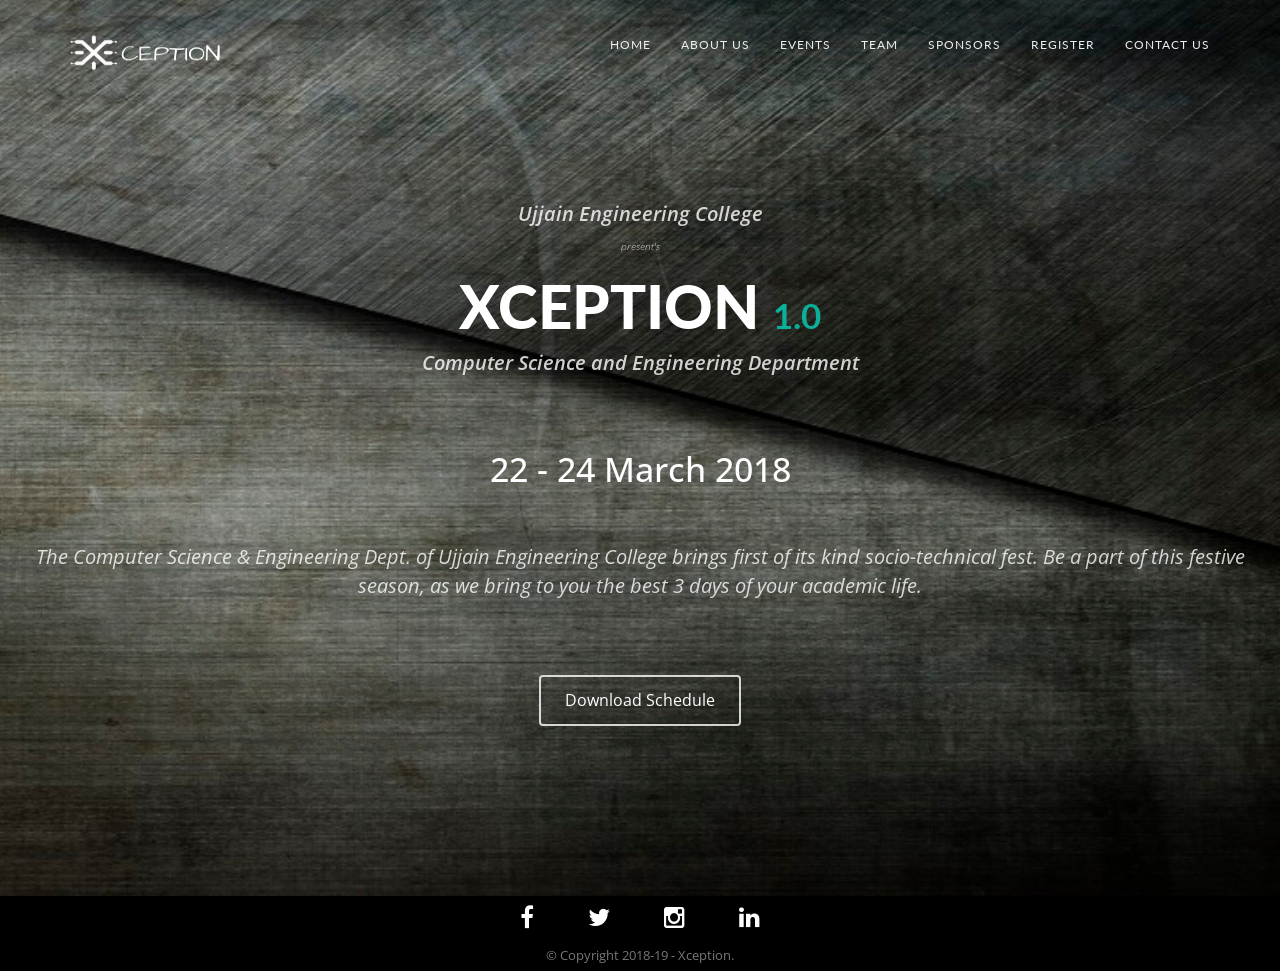
<file: index.html>
<!DOCTYPE html>
<html lang="en">
<head>
<meta charset="utf-8">
<meta name="viewport" content="width=device-width, initial-scale=1">
<title>Xception</title>
<link rel="icon" href="xcept.png" type="image/png" sizes="19x19">
<meta name="description" content="">
<meta name="author" content="">

<!-- Favicons -->
<link rel="shortcut icon" href="img/favicon.ico" type="image/x-icon">
<link rel="apple-touch-icon" href="img/apple-touch-icon.png">
<link rel="apple-touch-icon" sizes="72x72" href="img/apple-touch-icon-72x72.png">
<link rel="apple-touch-icon" sizes="114x114" href="img/apple-touch-icon-114x114.png">

<!-- Bootstrap -->
<link rel="stylesheet" type="text/css"  href="css/bootstrap.css">
<link rel="stylesheet" type="text/css" href="fonts/font-awesome/css/font-awesome.css">

<!-- Stylesheet -->
<link rel="stylesheet" type="text/css"  href="css/style.css">
<link rel="stylesheet" type="text/css" href="css/prettyPhoto.css">
<link href='http://fonts.googleapis.com/css?family=Lato:400,700,900,300' rel='stylesheet' type='text/css'>
<link href='http://fonts.googleapis.com/css?family=Open+Sans:400,700,800,600,300' rel='stylesheet' type='text/css'>
<script type="text/javascript" src="js/modernizr.custom.js"></script>
<style type=text/css>
.logoimg:hover
{
color:#0BBF9A;
}
.logoimg
{
padding-top:0px;
}
</style>
</head>

<body>
<!-- Navigatio -->
<nav id="menu" class="navbar navbar-default navbar-fixed-top" >
  <div class="container"> 
    <!-- Brand and toggle get grouped for better mobile display -->
    <div class="navbar-header" style="padding-top:0px;" >
      <button type="button" class="navbar-toggle collapsed" data-toggle="collapse" data-target="#bs-example-navbar-collapse-1"> <span class="sr-only">Toggle navigation</span> <span class="icon-bar"></span> <span class="icon-bar"></span> <span class="icon-bar"></span> </button>
	  <div class="logoimg">
      <a class="navbar-brand" href="index.html"><img src="img/C__fakepath_logo.png" style="clear:both;height:35px; width:150px; margin-top:0px; padding-top:0px; float:left; margin-right:6px;" /></a>
	  </div>
	   </div>
    
    <!-- Collect the nav links, forms, and other content for toggling -->
    <div class="collapse navbar-collapse" id="bs-example-navbar-collapse-1" style="transition:0.4s; ">
      <ul class="nav navbar-nav navbar-right">
        <li class="menuss"><a href="#" class="page-scroll">Home</a></li>
        <li class="menuss"><a href="aboutus.html" class="page-scroll">About Us</a></li>
        <li class="menuss"><a href="event.html" class="page-scroll">Events</a></li>
        <li class="menuss"><a href="team.html" class="page-scroll">Team</a></li>
		<li class="menuss"><a href="sponsors.html" class="page-scroll">Sponsors</a></li>
        <li class="menuss"><a href="register.html" class="page-scroll">Register</a></li>
        <li class="menuss"><a href="contact.html" class="page-scroll">Contact Us</a></li>
      </ul>
    </div>
    <!-- /.navbar-collapse --> 
  </div>
  <!-- /.container-fluid --> 
</nav>

<!-- Header -->
<div class="header_div">
<header class="text-center" name="home">



  <div class="intro-text">
  
  
 
   <p class="linee1" style="font-weight:600;"><i>Ujjain Engineering College</i></p>
      <p class="linee1" style="font-weight:60;font-size:10px;"><i>present's</i></p>
    <h1 class="headd"><strong>Xception </strong><b class="inheadd" style="color:#0baf9a;">1.0</b></h1>
    <p class="linee1" style="font-weight:600;"><i>Computer Science and Engineering Department</i></p>
    </br>
	<p class="datee">
	22 - 24 March 2018
	</p>
	<center><p class="linee2" style="width:95%;">
	<i>The Computer Science & Engineering Dept. of Ujjain Engineering College brings first of its kind socio-technical fest. Be a part of this festive season, as we bring to you the best 3 days of your academic life.
	</i></p></center>

<br/>
<a href="Xception_Schedule.pdf" target="_blank">
 <button type="submit" id="subb1" class="btn btn-default" >Download Schedule</button>
</a>

</header>
</div>


<!-- Social icons -->
<div id="social-section" style="height:1px;background-color:#000000;padding-top:5px;">
  <div class="container" style="  " >
    <div class="social" >
      <ul>
        <li><a href="https://www.facebook.com/xception.co.in/" target="_blank"><i class="fa fa-facebook"></i></a></li>
        <li><a href="https://twitter.com/xception_uecu" target="_blank"><i class="fa fa-twitter"></i></a></li>
        <li><a href="https://www.instagram.com/xception_1.0/" target="_blank"><i class="fa fa-instagram"></i></a></li>
        <li><a href="https://www.linkedin.com/company/xception-uecu/" target="_blank"><i class="fa fa-linkedin"></i></a></li>
      </ul>
    </div>
  </div>
</div>
<div id="footer" style="height:40px; background-color:#000000; padding-top:5px;">
  <div class="container">
    <div class="fnav">
      <p> &copy; Copyright 2018-19 - Xception.</p>
    </div>
  </div>
</div>

<!-- jQuery (necessary for Bootstrap's JavaScript plugins) --> 
<script src="https://ajax.googleapis.com/ajax/libs/jquery/1.11.1/jquery.min.js"></script> 
<script type="text/javascript" src="js/jquery.1.11.1.js"></script> 
<!-- Include all compiled plugins (below), or include individual files as needed --> 
<script type="text/javascript" src="js/bootstrap.js"></script> 
<script type="text/javascript" src="js/SmoothScroll.js"></script> 
<script type="text/javascript" src="js/jquery.counterup.js"></script> 
<script type="text/javascript" src="js/waypoints.js"></script> 
<script type="text/javascript" src="js/jquery.prettyPhoto.js"></script> 
<script type="text/javascript" src="js/jquery.isotope.js"></script> 
<script type="text/javascript" src="js/jqBootstrapValidation.js"></script> 
<script type="text/javascript" src="js/contact_me.js"></script> 

<!-- Javascripts  --> 
<script type="text/javascript" src="js/main.js"></script>
</body>
</html>
</file>
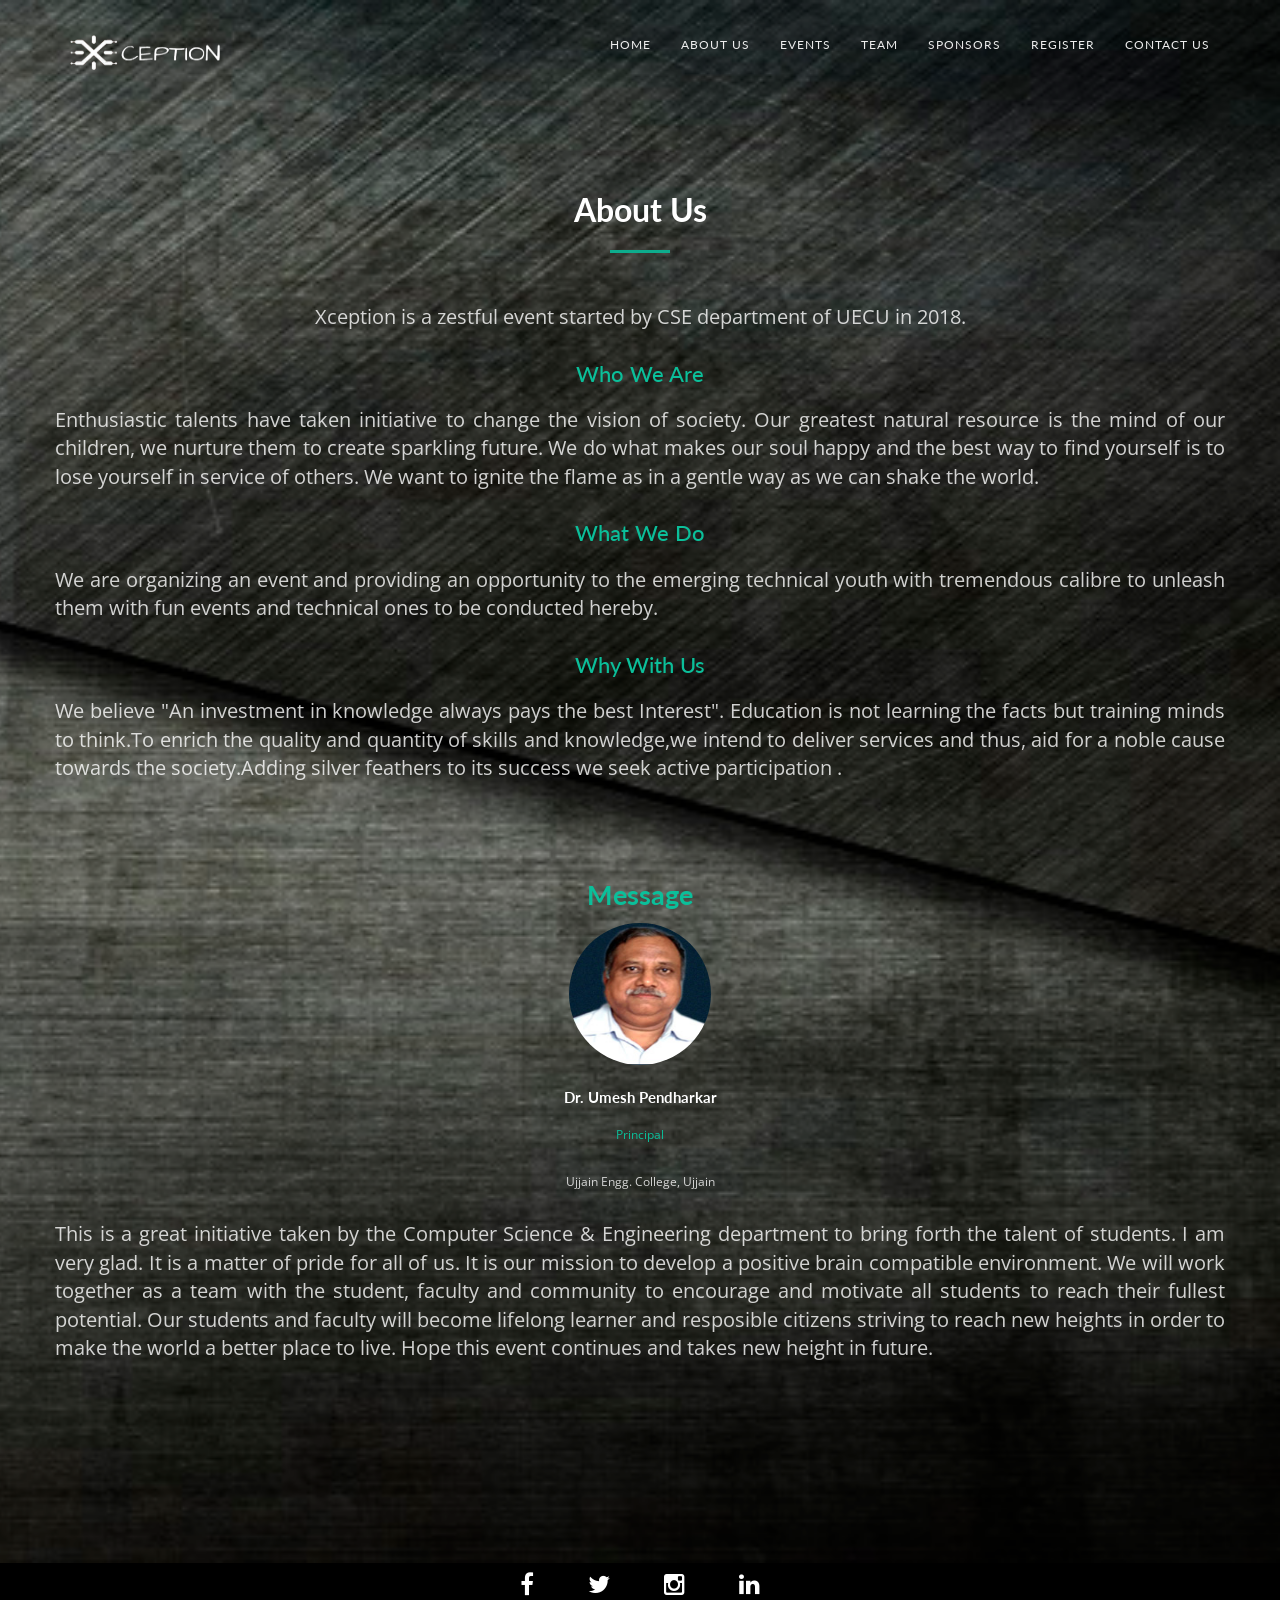
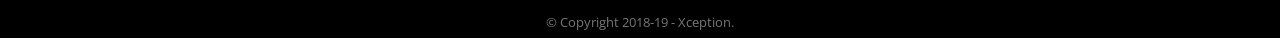
<file: aboutus.html>
<!DOCTYPE html>
<html lang="en">
<head>
<meta charset="utf-8">
<meta name="viewport" content="width=device-width, initial-scale=1">
<title>Xception</title>
<link rel="icon" href="xcept.png" type="image/png" sizes="19x19">
<meta name="description" content="">
<meta name="author" content="">

<!-- Favicons -->
<link rel="shortcut icon" href="img/favicon.ico" type="image/x-icon">
<link rel="apple-touch-icon" href="img/apple-touch-icon.png">
<link rel="apple-touch-icon" sizes="72x72" href="img/apple-touch-icon-72x72.png">
<link rel="apple-touch-icon" sizes="114x114" href="img/apple-touch-icon-114x114.png">

<!-- Bootstrap -->
<link rel="stylesheet" type="text/css"  href="css/bootstrap.css">
<link rel="stylesheet" type="text/css" href="fonts/font-awesome/css/font-awesome.css">

<!-- Stylesheet -->
<link rel="stylesheet" type="text/css"  href="css/style.css">
<link rel="stylesheet" type="text/css" href="css/prettyPhoto.css">
<link href='http://fonts.googleapis.com/css?family=Lato:400,700,900,300' rel='stylesheet' type='text/css'>
<link href='http://fonts.googleapis.com/css?family=Open+Sans:400,700,800,600,300' rel='stylesheet' type='text/css'>
<script type="text/javascript" src="js/modernizr.custom.js"></script>
<style type=text/css>
.logoimg:hover
{
color:#0BBF9A;
}
.logoimg
{
padding-top:0px;
}

</style>
</head>

<body>
<!-- Navigatio -->
<nav id="menu" class="navbar navbar-default navbar-fixed-top" >
  <div class="container"> 
    <!-- Brand and toggle get grouped for better mobile display -->
    <div class="navbar-header" style="padding-top:0px;" >
      <button type="button" class="navbar-toggle collapsed" data-toggle="collapse" data-target="#bs-example-navbar-collapse-1"> <span class="sr-only">Toggle navigation</span> <span class="icon-bar"></span> <span class="icon-bar"></span> <span class="icon-bar"></span> </button>
	  <div class="logoimg">
      <a class="navbar-brand" href="index.html"><img src="img/C__fakepath_logo.png" style="clear:both;height:35px; width:150px; margin-top:0px; padding-top:0px; float:left; margin-right:6px;" /></a>
	  </div>
	   </div>
    
    <!-- Collect the nav links, forms, and other content for toggling -->
    <div class="collapse navbar-collapse" id="bs-example-navbar-collapse-1" style="transition:0.4s; ">
      <ul class="nav navbar-nav navbar-right">
        <li class="menuss"><a href="index.html" class="page-scroll">Home</a></li>
        <li class="menuss"><a href="aboutus.html" class="page-scroll">About Us</a></li>
        <li class="menuss"><a href="event.html" class="page-scroll">Events</a></li>
        <li class="menuss"><a href="team.html" class="page-scroll">Team</a></li>
		<li class="menuss"><a href="sponsors.html" class="page-scroll">Sponsors</a></li>
        <li class="menuss"><a href="register.html" class="page-scroll">Register</a></li>
        <li class="menuss"><a href="contact.html" class="page-scroll">Contact Us</a></li>
      </ul>
    </div>
    <!-- /.navbar-collapse --> 
  </div>
  <!-- /.container-fluid --> 
</nav>

<!-- Header -->
<div class="header_div">
<header class="text-center" name="home">



  <div class="intro-text">
  
  
  
  
  
  <div id="about-section" >
  <div class="container" style="padding:0px;">
    <div class="section-title text-center center" style="padding:0px;">
      <h2 style="color:#FFFFFF;">About Us</h2>
      <hr>
      <div class="clearfix"></div>
      <p style="padding-left:15px;padding-right:15px;">Xception is a zestful event started by CSE department of UECU in 2018.
</p>
    </div>
    <div class="ro">
            
        <div class="about-text" id="abt_text" >
          <h4 style="font-size:22px; color:#0BBF9A; font-weight:500;">Who We Are</h4>
          <p  style="text-align:justify;">Enthusiastic talents have taken initiative to change the vision of society. Our greatest natural resource is the mind of our children, we nurture them to create sparkling future. We do what makes our soul happy and the best way to find yourself is to lose yourself in service of others. We want to ignite the flame as in a gentle way as we can shake the world.</p>
		  
          <h4 style="font-size:22px;  color:#0BBF9A; font-weight:500;">What We Do</h4>
          <p  style="text-align:justify;">We are organizing an event and providing an opportunity to the emerging technical youth with tremendous calibre to unleash them with fun events and technical ones to be conducted hereby.</p>
		  
          <h4 style="font-size:22px; color:#0BBF9A; font-weight:500;">Why With Us</h4>
          <p  style="text-align:justify;">We believe "An investment in knowledge always pays the best Interest".
Education is not learning the facts but training minds to think.To enrich the quality and quantity of skills and knowledge,we intend to deliver services and thus, aid for a noble cause towards the society.Adding silver feathers to its success we seek active participation
.</p>
</br>




<h4 style="font-size:27px; color:#0BBF9A; font-weight:700;">Message</h4>

   <div class="msg_div" style="">
    
    <img src="img/team/principal_sir.jpg" class="img-circle team-img" id="img_circle"> 
    <h3 style="color:#FFFFFF; font-size:15px;">Dr. Umesh Pendharkar</h3>
            <p class="font" style="color:#0bbf9a;font-size:12px;">Principal</p>
            <p class="font" style="font-size:12px;">Ujjain Engg. College, Ujjain</p>
    
    
    
    <p style="text-align:justify; ">This is a great initiative taken by the Computer Science & Engineering department to bring forth the talent of students. I am very glad. It is a matter of pride for all of us. It is our mission to develop a positive brain compatible environment. We will work together as a team with the student, faculty and community to encourage and motivate all students to reach their fullest potential. Our students and faculty will become lifelong learner and resposible citizens striving to reach new heights in order to make the world a better place to live. Hope this event continues and takes new height in future. </p>
    
    </div>
    
    
        </div>

    </div>
    

  </div>
</div>
</div>
  
  
  
 </div>
</header>
</div>


<!-- Social icons -->
<div id="social-section" style="height:1px;background-color:#000000;padding-top:5px;">
  <div class="container" style="  " >
    <div class="social" >
      <ul>
        <li><a href="https://www.facebook.com/xception.co.in/" target="_blank"><i class="fa fa-facebook"></i></a></li>
        <li><a href="https://twitter.com/xception_uecu" target="_blank"><i class="fa fa-twitter"></i></a></li>
        <li><a href="https://www.instagram.com/xception_1.0/" target="_blank"><i class="fa fa-instagram"></i></a></li>
        <li><a href="https://www.linkedin.com/company/xception-uecu/" target="_blank"><i class="fa fa-linkedin"></i></a></li>
      </ul>
    </div>
  </div>
</div>
<div id="footer" style="height:40px; background-color:#000000; padding-top:5px;">
  <div class="container">
    <div class="fnav">
      <p> &copy; Copyright 2018-19 - Xception.</p>
    </div>
  </div>
</div>

<!-- jQuery (necessary for Bootstrap's JavaScript plugins) --> 
<script src="https://ajax.googleapis.com/ajax/libs/jquery/1.11.1/jquery.min.js"></script> 
<script type="text/javascript" src="js/jquery.1.11.1.js"></script> 
<!-- Include all compiled plugins (below), or include individual files as needed --> 
<script type="text/javascript" src="js/bootstrap.js"></script> 
<script type="text/javascript" src="js/SmoothScroll.js"></script> 
<script type="text/javascript" src="js/jquery.counterup.js"></script> 
<script type="text/javascript" src="js/waypoints.js"></script> 
<script type="text/javascript" src="js/jquery.prettyPhoto.js"></script> 
<script type="text/javascript" src="js/jquery.isotope.js"></script> 
<script type="text/javascript" src="js/jqBootstrapValidation.js"></script> 
<script type="text/javascript" src="js/contact_me.js"></script> 

<!-- Javascripts  --> 
<script type="text/javascript" src="js/main.js"></script>
</body>
</html>
</file>
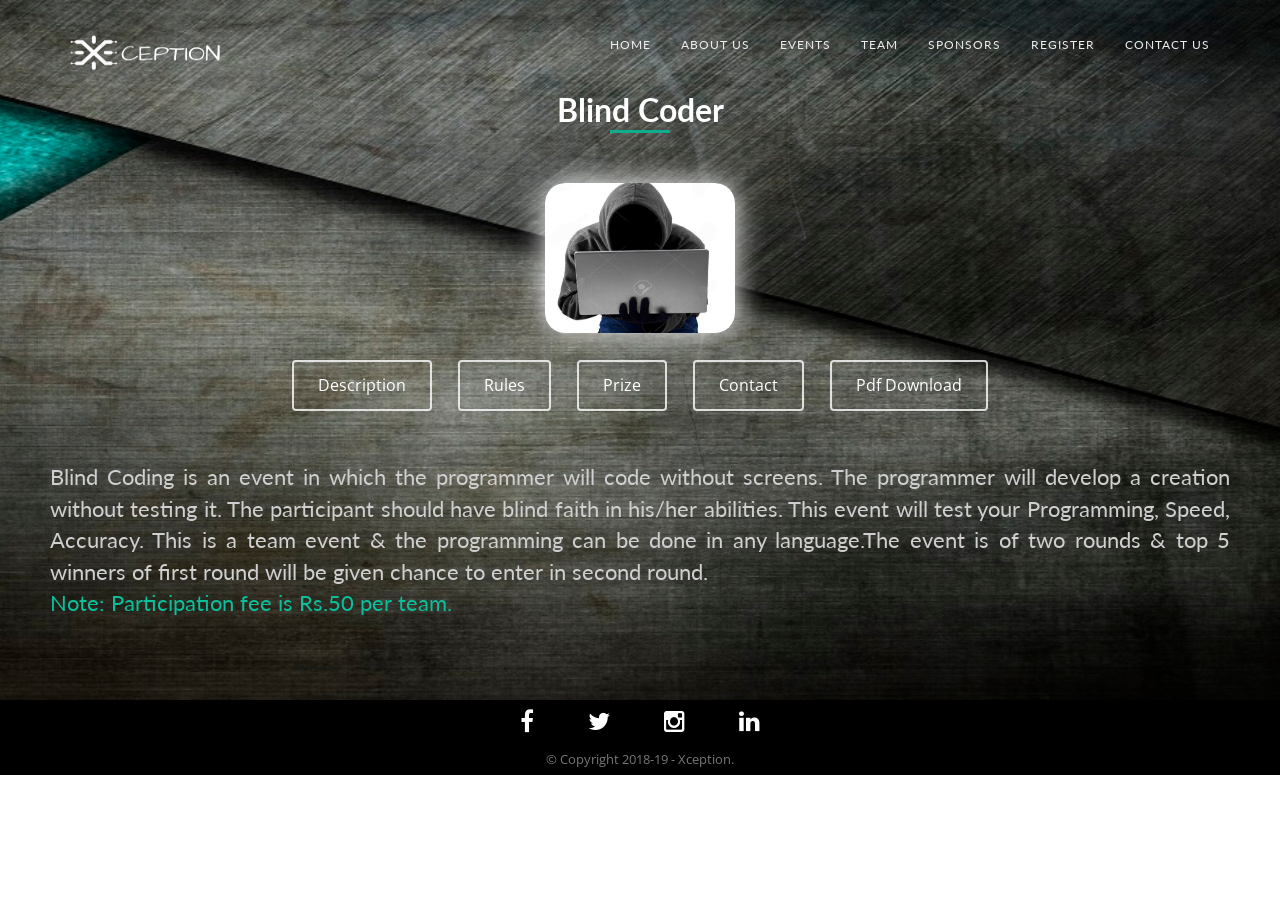
<file: blindcoder.html>
<!DOCTYPE html>
<html lang="en">
<head>
<meta charset="utf-8">
<meta name="viewport" content="width=device-width, initial-scale=1">
<title>Events | BlindCoder</title>
<link rel="icon" href="xcept.png" type="image/png" sizes="19x19">
<meta name="description" content="">
<meta name="author" content="">

<!-- Favicons -->
<link rel="shortcut icon" href="img/favicon.ico" type="image/x-icon">
<link rel="apple-touch-icon" href="img/apple-touch-icon.png">
<link rel="apple-touch-icon" sizes="72x72" href="img/apple-touch-icon-72x72.png">
<link rel="apple-touch-icon" sizes="114x114" href="img/apple-touch-icon-114x114.png">

<!-- Bootstrap -->
<link rel="stylesheet" type="text/css"  href="css/bootstrap.css">
<link rel="stylesheet" type="text/css" href="fonts/font-awesome/css/font-awesome.css">

<!-- Stylesheet -->
<link rel="stylesheet" type="text/css"  href="css/style.css">
<link rel="stylesheet" type="text/css" href="css/prettyPhoto.css">
<link href='http://fonts.googleapis.com/css?family=Lato:400,700,900,300' rel='stylesheet' type='text/css'>
<link href='http://fonts.googleapis.com/css?family=Open+Sans:400,700,800,600,300' rel='stylesheet' type='text/css'>
<script type="text/javascript" src="js/modernizr.custom.js"></script>
<style type=text/css>
.logoimg:hover
{
color:#0BBF9A;
}
.logoimg
{
padding-top:0px;
}
.imagee
{
height:150px; width:190px; margin:20px 4% 20px 4%;  

border-radius: -moz-box-shadow:     10px 10px 30px #ffffff;
   -webkit-box-shadow:  10px 10px 30px #ffffff;
   box-shadow:          0px 0px 30px #ffffff;
   border-radius: 20px;
}
.imagee:hover
{
border:solid 2px white;
}
.header_div_eve {
	background: url(img/header-bg.jpg) no-repeat bottom right;
	background-size: cover;
	color: #cfcfcf;
	position: relative;
	height: 700px;
}
@media only screen and (max-width: 786px)
{
.header_div_eve {
	background: url(img/header-bg.jpg) no-repeat bottom right;
	background-size: cover;
	color: #cfcfcf;
	position: relative;
	height: 1200px;
}
}
</style>



<script>
function show(x)
{
if(x==2)
{
$("#one").css("visibility", "hidden");
$("#two").css("visibility", "visible");
$("#three").css("visibility", "hidden");
$("#four").css("visibility", "hidden");
$("#five").css("visibility", "hidden");

}
if(x==3)
{
$("#one").css("visibility", "hidden");
$("#two").css("visibility", "hidden");
$("#three").css("visibility", "visible");
$("#four").css("visibility", "hidden");
$("#five").css("visibility", "hidden");


}
if(x==4)
{
$("#one").css("visibility", "hidden");
$("#two").css("visibility", "hidden");
$("#three").css("visibility", "hidden");
$("#four").css("visibility", "visible");
$("#five").css("visibility", "hidden");


}
if(x==5)
{
$("#one").css("visibility", "hidden");
$("#two").css("visibility", "hidden");
$("#three").css("visibility", "hidden");
$("#four").css("visibility", "hidden");
$("#five").css("visibility", "visible");


}
if(x==6)
{
$("#one").css("visibility", "hidden");
$("#two").css("visibility", "hidden");
$("#three").css("visibility", "hidden");
$("#four").css("visibility", "hidden");
$("#five").css("visibility", "hidden");


}


}
</script>



</head>

<body>
<!-- Navigatio -->
<nav id="menu" class="navbar navbar-default navbar-fixed-top" >
  <div class="container"> 
    <!-- Brand and toggle get grouped for better mobile display -->
    <div class="navbar-header" style="padding-top:0px;" >
      <button type="button" class="navbar-toggle collapsed" data-toggle="collapse" data-target="#bs-example-navbar-collapse-1"> <span class="sr-only">Toggle navigation</span> <span class="icon-bar"></span> <span class="icon-bar"></span> <span class="icon-bar"></span> </button>
	  <div class="logoimg">
      <a class="navbar-brand" href="index.html"><img src="img/C__fakepath_logo.png" style="clear:both;height:35px; width:150px; margin-top:0px; padding-top:0px; float:left; margin-right:6px;" /></a>
	  </div>
	   </div>
    
    <!-- Collect the nav links, forms, and other content for toggling -->
    <div class="collapse navbar-collapse" id="bs-example-navbar-collapse-1" style="transition:0.4s; ">
      <ul class="nav navbar-nav navbar-right">
        <li class="menuss"><a href="#" class="page-scroll">Home</a></li>
        <li class="menuss"><a href="aboutus.html" class="page-scroll">About Us</a></li>
        <li class="menuss"><a href="event.html" class="page-scroll">Events</a></li>
        <li class="menuss"><a href="team.html" class="page-scroll">Team</a></li>
		<li class="menuss"><a href="sponsors.html" class="page-scroll">Sponsors</a></li>
        <li class="menuss"><a href="register.html" class="page-scroll">Register</a></li>
        <li class="menuss"><a href="contact.html" class="page-scroll">Contact Us</a></li>
      </ul>
    </div>
    <!-- /.navbar-collapse --> 
  </div>
  <!-- /.container-fluid --> 
</nav>

<!-- Header -->
<div class="header_div_eve" >
<header class="text-center" name="home">
  <div class="intro-text" style="padding-top:100px;">
  
  
  <div>
 
  
  <h2 style="color:#FFFFFF;">Blind Coder</h2>
      <hr>
	  <img src="img/events/blind.png" class="imagee">
	  <br/>
	  <button type="submit" id="subb1" class="btn btn-default" onclick="show(2)">Description</button>
	  <button type="submit" id="subb1" class="btn btn-default" onclick="show(3)">Rules</button>
	  <button type="submit" id="subb1" class="btn btn-default" onclick="show(4)">Prize</button>
	  <button type="submit" id="subb1" class="btn btn-default" onclick="show(5)">Contact</button>
	  <a href="eventpdf/Xception_Blind_Coder.pdf" target="_blank">
 <button type="submit" id="subb1" class="btn btn-default" >Pdf Download</button>
</a>
  </br>
  <div id="two" style="font-size:22px; margin:50px; position:absolute; text-align:justify;">

Blind Coding is an event in which the programmer will code without screens. The
programmer will develop a creation without testing it. The participant should have blind
faith in his/her abilities. This event will test your Programming, Speed, Accuracy. This is a
team event & the programming can be done in any language.The event is of two rounds &
top 5 winners of first round will be given chance to enter in second round.


<ul style="color:#0bbf9a;">Note: Participation fee is Rs.50 per team.</ul>

  </div>
  <div id="three" style="font-size:22px; margin:50px; position:absolute; visibility:hidden; text-align:justify;">
<ul>
<li>Firstly the program has to be written on paper & then participants have to write
code on screen with their monitors off.


</li>
<li>&#x25BA;Each team consists of 2 members & each participants from a team have to write
code one by one.

</li>
</li>
<li>&#x25BA;The time given for each participant will be decided on the basis of problem given.


</li>
</li>
<li>&#x25BA;Team whose code will get executed will be given high preference & the second
preference will be given to the code with less number of errors.


</li>
</li>
<li>&#x25BA;In case of tie timing will be considered.


</li>
</ul>
  </div>
 
<div id="four" style="font-size:22px; margin:50px; position:absolute; visibility:hidden; text-align:justify;">
Top 2 winners will get cash prizes worth upto INR 500​ , exciting coupons & gift
vouchers.


  </div>
<div id="five" style="font-size:22px; margin:50px; position:absolute; visibility:hidden; text-align:justify;">
  

<ul>
<li>Rupesh Patil - 8435448900


</li>
<li>Himanshi Goyal - 9479880644

</li>
</ul>
  </div>


  </div>
  
  
  
</div>
</header>
</div>


<!-- Social icons -->
<div id="social-section" style="height:1px;background-color:#000000;padding-top:5px;">
  <div class="container" style="  " >
    <div class="social" >
      <ul>
        <li><a href="https://www.facebook.com/xception.co.in/" target="_blank"><i class="fa fa-facebook"></i></a></li>
        <li><a href="https://twitter.com/xception_uecu" target="_blank"><i class="fa fa-twitter"></i></a></li>
        <li><a href="https://www.instagram.com/xception_1.0/" target="_blank"><i class="fa fa-instagram"></i></a></li>
        <li><a href="#"><i class="fa fa-linkedin" ></i></a></li>
      </ul>
    </div>
  </div>
</div>
<div id="footer" style="height:40px; background-color:#000000; padding-top:5px;">
  <div class="container">
    <div class="fnav">
      <p> &copy; Copyright 2018-19 - Xception.</p>
    </div>
  </div>
</div>

<!-- jQuery (necessary for Bootstrap's JavaScript plugins) --> 
<script src="https://ajax.googleapis.com/ajax/libs/jquery/1.11.1/jquery.min.js"></script> 
<script type="text/javascript" src="js/jquery.1.11.1.js"></script> 
<!-- Include all compiled plugins (below), or include individual files as needed --> 
<script type="text/javascript" src="js/bootstrap.js"></script> 
<script type="text/javascript" src="js/SmoothScroll.js"></script> 
<script type="text/javascript" src="js/jquery.counterup.js"></script> 
<script type="text/javascript" src="js/waypoints.js"></script> 
<script type="text/javascript" src="js/jquery.prettyPhoto.js"></script> 
<script type="text/javascript" src="js/jquery.isotope.js"></script> 
<script type="text/javascript" src="js/jqBootstrapValidation.js"></script> 
<script type="text/javascript" src="js/contact_me.js"></script> 

<!-- Javascripts  --> 
<script type="text/javascript" src="js/main.js"></script>
</body>
</html>
</file>
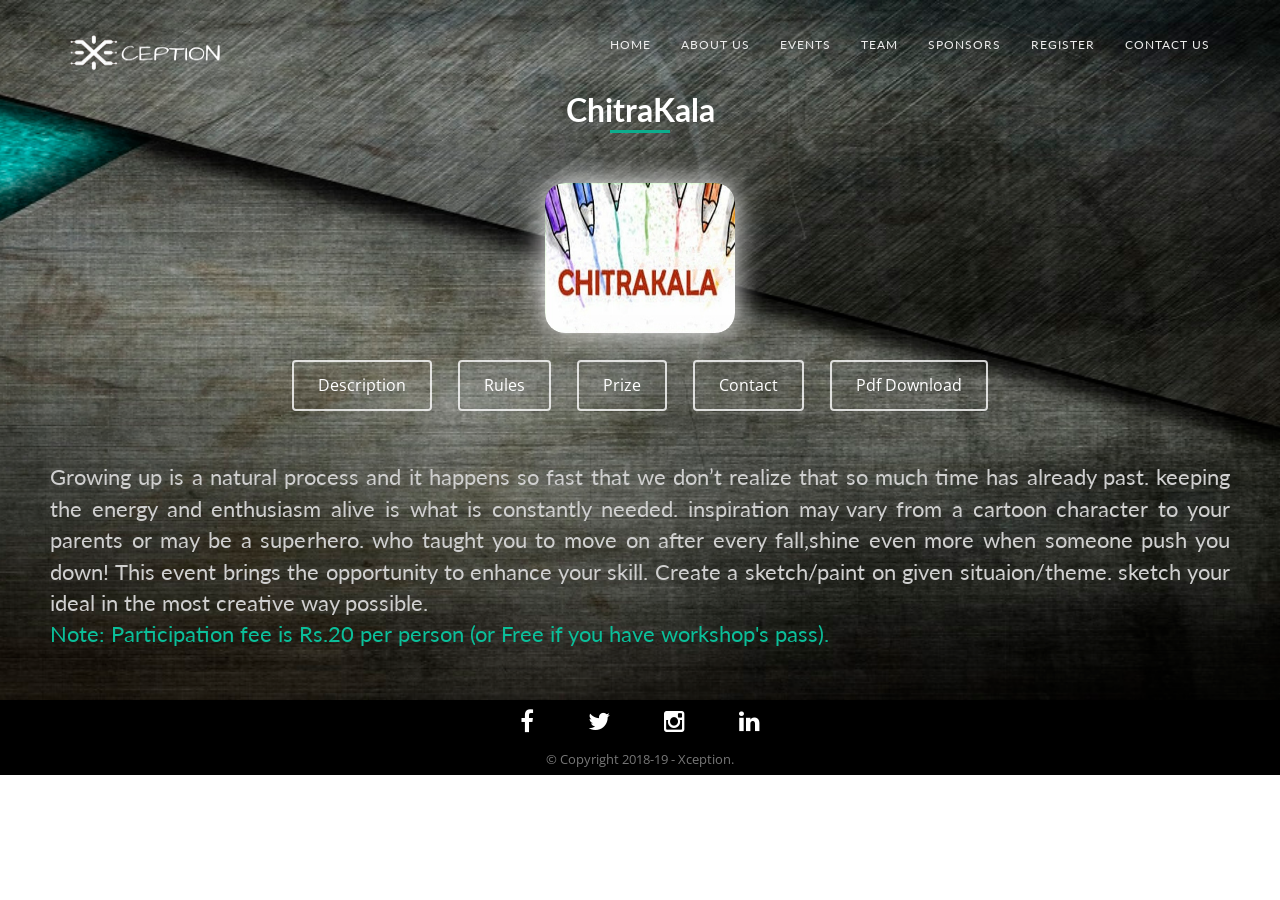
<file: chitrakala.html>
<!DOCTYPE html>
<html lang="en">
<head>
<meta charset="utf-8">
<meta name="viewport" content="width=device-width, initial-scale=1">
<title>Events | ChitraKala</title>
<link rel="icon" href="xcept.png" type="image/png" sizes="19x19">
<meta name="description" content="">
<meta name="author" content="">

<!-- Favicons -->
<link rel="shortcut icon" href="img/favicon.ico" type="image/x-icon">
<link rel="apple-touch-icon" href="img/apple-touch-icon.png">
<link rel="apple-touch-icon" sizes="72x72" href="img/apple-touch-icon-72x72.png">
<link rel="apple-touch-icon" sizes="114x114" href="img/apple-touch-icon-114x114.png">

<!-- Bootstrap -->
<link rel="stylesheet" type="text/css"  href="css/bootstrap.css">
<link rel="stylesheet" type="text/css" href="fonts/font-awesome/css/font-awesome.css">

<!-- Stylesheet -->
<link rel="stylesheet" type="text/css"  href="css/style.css">
<link rel="stylesheet" type="text/css" href="css/prettyPhoto.css">
<link href='http://fonts.googleapis.com/css?family=Lato:400,700,900,300' rel='stylesheet' type='text/css'>
<link href='http://fonts.googleapis.com/css?family=Open+Sans:400,700,800,600,300' rel='stylesheet' type='text/css'>
<script type="text/javascript" src="js/modernizr.custom.js"></script>
<style type=text/css>
.logoimg:hover
{
color:#0BBF9A;
}
.logoimg
{
padding-top:0px;
}
.imagee
{
height:150px; width:190px; margin:20px 4% 20px 4%;  

border-radius: -moz-box-shadow:     10px 10px 30px #ffffff;
   -webkit-box-shadow:  10px 10px 30px #ffffff;
   box-shadow:          0px 0px 30px #ffffff;
   border-radius: 20px;
}
.imagee:hover
{
border:solid 2px white;
}
.header_div_eve {
	background: url(img/header-bg.jpg) no-repeat bottom right;
	background-size: cover;
	color: #cfcfcf;
	position: relative;
	height: 700px;
}
@media only screen and (max-width: 786px)
{
.header_div_eve {
	background: url(img/header-bg.jpg) no-repeat bottom right;
	background-size: cover;
	color: #cfcfcf;
	position: relative;
	height: 1500px;
}
}
</style>



<script>
function show(x)
{
if(x==2)
{
$("#one").css("visibility", "hidden");
$("#two").css("visibility", "visible");
$("#three").css("visibility", "hidden");
$("#four").css("visibility", "hidden");
$("#five").css("visibility", "hidden");

}
if(x==3)
{
$("#one").css("visibility", "hidden");
$("#two").css("visibility", "hidden");
$("#three").css("visibility", "visible");
$("#four").css("visibility", "hidden");
$("#five").css("visibility", "hidden");


}
if(x==4)
{
$("#one").css("visibility", "hidden");
$("#two").css("visibility", "hidden");
$("#three").css("visibility", "hidden");
$("#four").css("visibility", "visible");
$("#five").css("visibility", "hidden");


}
if(x==5)
{
$("#one").css("visibility", "hidden");
$("#two").css("visibility", "hidden");
$("#three").css("visibility", "hidden");
$("#four").css("visibility", "hidden");
$("#five").css("visibility", "visible");


}
if(x==6)
{
$("#one").css("visibility", "hidden");
$("#two").css("visibility", "hidden");
$("#three").css("visibility", "hidden");
$("#four").css("visibility", "hidden");
$("#five").css("visibility", "hidden");


}


}
</script>



</head>

<body>
<!-- Navigatio -->
<nav id="menu" class="navbar navbar-default navbar-fixed-top" >
  <div class="container"> 
    <!-- Brand and toggle get grouped for better mobile display -->
    <div class="navbar-header" style="padding-top:0px;" >
      <button type="button" class="navbar-toggle collapsed" data-toggle="collapse" data-target="#bs-example-navbar-collapse-1"> <span class="sr-only">Toggle navigation</span> <span class="icon-bar"></span> <span class="icon-bar"></span> <span class="icon-bar"></span> </button>
	  <div class="logoimg">
      <a class="navbar-brand" href="index.html"><img src="img/C__fakepath_logo.png" style="clear:both;height:35px; width:150px; margin-top:0px; padding-top:0px; float:left; margin-right:6px;" /></a>
	  </div>
	   </div>
    
    <!-- Collect the nav links, forms, and other content for toggling -->
    <div class="collapse navbar-collapse" id="bs-example-navbar-collapse-1" style="transition:0.4s; ">
      <ul class="nav navbar-nav navbar-right">
        <li class="menuss"><a href="#" class="page-scroll">Home</a></li>
        <li class="menuss"><a href="aboutus.html" class="page-scroll">About Us</a></li>
        <li class="menuss"><a href="event.html" class="page-scroll">Events</a></li>
        <li class="menuss"><a href="team.html" class="page-scroll">Team</a></li>
		<li class="menuss"><a href="sponsors.html" class="page-scroll">Sponsors</a></li>
        <li class="menuss"><a href="register.html" class="page-scroll">Register</a></li>
        <li class="menuss"><a href="contact.html" class="page-scroll">Contact Us</a></li>
      </ul>
    </div>
    <!-- /.navbar-collapse --> 
  </div>
  <!-- /.container-fluid --> 
</nav>

<!-- Header -->
<div class="header_div_eve" >
<header class="text-center" name="home">
  <div class="intro-text" style="padding-top:100px;">
  
  
  <div>
 
  
  <h2 style="color:#FFFFFF;">ChitraKala</h2>
      <hr>
	  <img src="img/events/chitr.jpg" class="imagee">
	  <br/>
	  <button type="submit" id="subb1" class="btn btn-default" onclick="show(2)">Description</button>
	  <button type="submit" id="subb1" class="btn btn-default" onclick="show(3)">Rules</button>
	  <button type="submit" id="subb1" class="btn btn-default" onclick="show(4)">Prize</button>
	  <button type="submit" id="subb1" class="btn btn-default" onclick="show(5)">Contact</button>
	  <a href="eventpdf/Xception_ChitraKala.pdf" target="_blank">
 <button type="submit" id="subb1" class="btn btn-default" >Pdf Download</button>
</a>
  </br>
  <div id="two" style="font-size:22px; margin:50px; position:absolute; text-align:justify;">
 Growing up is a natural process and it happens so fast that we don’t realize that so
much time has already past. keeping the energy and enthusiasm alive is what is
constantly needed. inspiration may vary from a cartoon character to your parents
or may be a superhero. who taught you to move on after every fall,shine even
more when someone push you down!
This event brings the opportunity to enhance your skill. Create a sketch/paint on
given situaion/theme.
sketch your ideal in the most creative way possible.

<ul style="color:#0bbf9a;">Note: Participation fee is Rs.20 per person (or Free if you have workshop's pass).</ul>
  </div>
  <div id="three" style="font-size:22px; margin:50px; position:absolute; visibility:hidden; text-align:justify;">
<ul>
<li>&#x25BA;Your sketch/painting must follow all the perspective covered.
in theme..

</li>
<li>&#x25BA;Time will be 1 hour to complete your sketch.

</li>
<li>&#x25BA;Bring the sketching/painting materials on your own.

</li>
</ul><i>Marking​ </i> &nbsp;will be as follows
<ul>
<li>&#x25BA;30% Uniqueness, 30% Sketching skills and Finishing.

</li>
<li>&#x25BA;20%Relevance to theme and Overall Impact.

</li>
<li>&#x25BA;20% creative work.

</li>

</ul>
  </div>
 
<div id="four" style="font-size:22px; margin:50px; position:absolute; visibility:hidden; text-align:justify;">
Top 2 winners will get cash prizes worth upto INR 500​ ,excititing coupons & gift vouchers.

  </div>
<div id="five" style="font-size:22px; margin:50px; position:absolute; visibility:hidden; text-align:justify;">
  

<ul>
<li>Anmol Tuteja-9993308871.


</li>
<li>Punit Vyas-9479760471.
</li>
</ul>
  </div>


  </div>
  
  
  
</div>
</header>
</div>


<!-- Social icons -->
<div id="social-section" style="height:1px;background-color:#000000;padding-top:5px;">
  <div class="container" style="  " >
    <div class="social" >
      <ul>
        <li><a href="https://www.facebook.com/xception.co.in/" target="_blank"><i class="fa fa-facebook"></i></a></li>
        <li><a href="https://twitter.com/xception_uecu" target="_blank"><i class="fa fa-twitter"></i></a></li>
        <li><a href="https://www.instagram.com/xception_1.0/" target="_blank"><i class="fa fa-instagram"></i></a></li>
        <li><a href="#"><i class="fa fa-linkedin" ></i></a></li>
      </ul>
    </div>
  </div>
</div>
<div id="footer" style="height:40px; background-color:#000000; padding-top:5px;">
  <div class="container">
    <div class="fnav">
      <p> &copy; Copyright 2018-19 - Xception.</p>
    </div>
  </div>
</div>

<!-- jQuery (necessary for Bootstrap's JavaScript plugins) --> 
<script src="https://ajax.googleapis.com/ajax/libs/jquery/1.11.1/jquery.min.js"></script> 
<script type="text/javascript" src="js/jquery.1.11.1.js"></script> 
<!-- Include all compiled plugins (below), or include individual files as needed --> 
<script type="text/javascript" src="js/bootstrap.js"></script> 
<script type="text/javascript" src="js/SmoothScroll.js"></script> 
<script type="text/javascript" src="js/jquery.counterup.js"></script> 
<script type="text/javascript" src="js/waypoints.js"></script> 
<script type="text/javascript" src="js/jquery.prettyPhoto.js"></script> 
<script type="text/javascript" src="js/jquery.isotope.js"></script> 
<script type="text/javascript" src="js/jqBootstrapValidation.js"></script> 
<script type="text/javascript" src="js/contact_me.js"></script> 

<!-- Javascripts  --> 
<script type="text/javascript" src="js/main.js"></script>
</body>
</html>
</file>
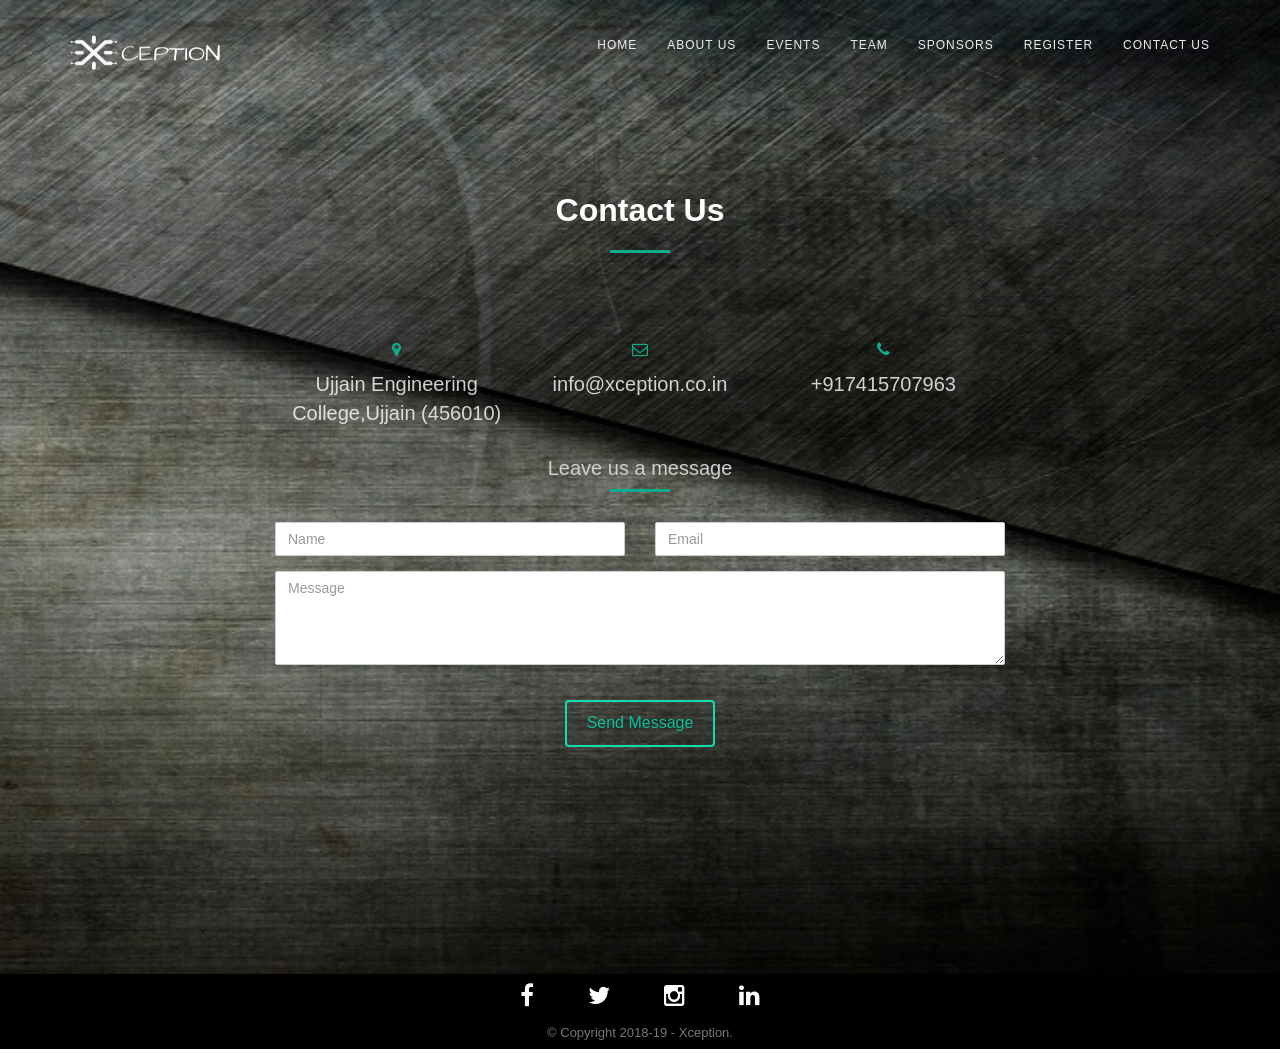
<file: contact.html>
<!DOCTYPE html>
<html lang="en">
<head>
<meta charset="utf-8">
<meta name="viewport" content="width=device-width, initial-scale=1">
<title>Xception | Contact Us</title>
<link rel="icon" href="xcept.png" type="image/png" sizes="19x19">
<meta name="description" content="">
<meta name="author" content="">

<!-- Favicons -->
<link rel="shortcut icon" href="img/favicon.ico" type="image/x-icon">
<link rel="apple-touch-icon" href="img/apple-touch-icon.png">
<link rel="apple-touch-icon" sizes="72x72" href="img/apple-touch-icon-72x72.png">
<link rel="apple-touch-icon" sizes="114x114" href="img/apple-touch-icon-114x114.png">

<!-- Bootstrap -->
<link rel="stylesheet" type="text/css"  href="css/bootstrap.css">
<link rel="stylesheet" type="text/css" href="fonts/font-awesome/css/font-awesome.css">

<!-- Stylesheet -->
<link rel="stylesheet" type="text/css"  href="css/style.css">

<script type="text/javascript" src="jquery.js">
</script>
<script type="text/javascript">
  $(document).ready(function() {
    $("#subb1").click(function(){
        $n=$("#name").val();
		$m=$("#email").val();
		$msg=$("#message").val();
		$.post("contactus.php",{name:$n,email:$m,msg:$msg},function(data) {
		alert(data);
		});

    alert("Database not connected!");

    }); 
});
</script>

</head>

<body>
<!-- Navigation -->
<nav id="menu" class="navbar navbar-default navbar-fixed-top" >
  <div class="container"> 
    <!-- Brand and toggle get grouped for better mobile display -->
    <div class="navbar-header" >
      <button type="button" class="navbar-toggle collapsed" data-toggle="collapse" data-target="#bs-example-navbar-collapse-1"> <span class="sr-only">Toggle navigation</span> <span class="icon-bar"></span> <span class="icon-bar"></span> <span class="icon-bar"></span> </button>
     <div class="logoimg">
      <a class="navbar-brand" href="index.html"><img src="img/C__fakepath_logo.png" style="clear:both;height:35px; width:150px; margin-top:0px; padding-top:0px; float:left; margin-right:6px;" /></a>
	  </div>
	  </div>
    
    <!-- Collect the nav links, forms, and other content for toggling -->
    <div class="collapse navbar-collapse" id="bs-example-navbar-collapse-1" style="transition:0.4s; ">
      <ul class="nav navbar-nav navbar-right">
        <li class="menuss"><a href="index.html" class="page-scroll">Home</a></li>
        <li class="menuss"><a href="aboutus.html" class="page-scroll">About Us</a></li>
        <li class="menuss"><a href="event.html" class="page-scroll">Events</a></li>
        <li class="menuss"><a href="team.html" class="page-scroll">Team</a></li>
		<li class="menuss"><a href="sponsors.html" class="page-scroll">Sponsors</a></li>
        <li class="menuss"><a href="register.html" class="page-scroll">Register</a></li>
        <li class="menuss"><a href="contact.html" class="page-scroll">Contact Us</a></li>
      </ul>
    </div>
    <!-- /.navbar-collapse --> 
  </div>
  <!-- /.container-fluid --> 
</nav>

<!-- Header -->
<div class="header_div">
<header class="text-center" name="home" id="header_about">
  <div class="intro-text">
  
  
    <div class="container">
    <div class="section-title center" style="padding-top:0px;" >
      <h2 style="color:#FFFFFF;">Contact Us</h2>
      <hr>
    </div>
  
  
  <div id="contact-section" class="text-center" style="padding-top:0px; ">
 
    <div class="col-md-8 col-md-offset-2">
      <div class="col-md-4"> <i class="fa fa-map-marker"></i>
        <p>Ujjain Engineering<br>
		College,Ujjain (456010)</p>
      </div>
      <div class="col-md-4"> <i class="fa fa-envelope-o"></i>
        <p>info@xception.co.in</p>
      </div>
      <div class="col-md-4"> <i class="fa fa-phone"></i>
        <p> +917415707963</p>
      </div>
      
      <div class="clearfix"></div>
    </div>
    <div class="col-md-8 col-md-offset-2">
      <h3>Leave us a message</h3>
	  <hr>
      <!--<form id="frma" name="frma" method="post" action="contactus.php">-->
        <div class="row">
          <div class="col-md-6">
            <div class="form-group">
              <input type="text" id="name" name="tname" class="form-control" placeholder="Name" required="required">
              <p class="help-block text-danger"></p>
            </div>
          </div>
          <div class="col-md-6">
            <div class="form-group">
              <input type="email" id="email" name="mail" class="form-control" placeholder="Email" required="required">
              <p class="help-block text-danger"></p>
            </div>
          </div>
        </div>
        <div class="form-group">
          <textarea name="message" id="message" name="msg" class="form-control" rows="4" placeholder="Message" required></textarea>
          <p class="help-block text-danger"></p>
        </div>
        <div id="success"></div>
        <button type="submit" id="subb1" class="btn btn-default">Send Message</button>
		
      
	  <br/>
	  <br/>
	 
	    
	  
    </div>
  </div>
</div>
</div>

  
  
  </div>
</header>
</div>

<!-- Social icons -->

<div id="social-section" style="height:1px;background-color:#000000;padding-top:5px;">
  <div class="container" style="  " >
    <div class="social" >
      <ul>
        <li><a href="https://www.facebook.com/xception.co.in/" target="_blank"><i class="fa fa-facebook"></i></a></li>
        <li><a href="https://twitter.com/xception_uecu" target="_blank"><i class="fa fa-twitter"></i></a></li>
        <li><a href="https://www.instagram.com/xception_1.0/" target="_blank"><i class="fa fa-instagram"></i></a></li>
        <li><a href="https://www.linkedin.com/company/xception-uecu/" target="_blank"><i class="fa fa-linkedin"></i></a></li>
      </ul>
    </div>
  </div>
</div>
<div id="footer" style="height:40px; background-color:#000000; padding-top:5px;">
  <div class="container">
    <div class="fnav">
      <p> &copy; Copyright 2018-19 - Xception.</p>
    </div>
  </div>
</div>

<!-- jQuery (necessary for Bootstrap's JavaScript plugins) --> 
<script src="https://ajax.googleapis.com/ajax/libs/jquery/1.11.1/jquery.min.js"></script> 
<script type="text/javascript" src="js/jquery.1.11.1.js"></script> 
<!-- Include all compiled plugins (below), or include individual files as needed --> 
<script type="text/javascript" src="js/bootstrap.js"></script> 
<script type="text/javascript" src="js/SmoothScroll.js"></script> 
<script type="text/javascript" src="js/jquery.counterup.js"></script> 
<script type="text/javascript" src="js/waypoints.js"></script> 
<script type="text/javascript" src="js/jquery.prettyPhoto.js"></script> 
<script type="text/javascript" src="js/jquery.isotope.js"></script> 
<script type="text/javascript" src="js/jqBootstrapValidation.js"></script> 
<script type="text/javascript" src="js/contact_me.js"></script> 

<!-- Javascripts
    ================================================== --> 
<script type="text/javascript" src="js/main.js"></script>
</body>
</html>
</file>
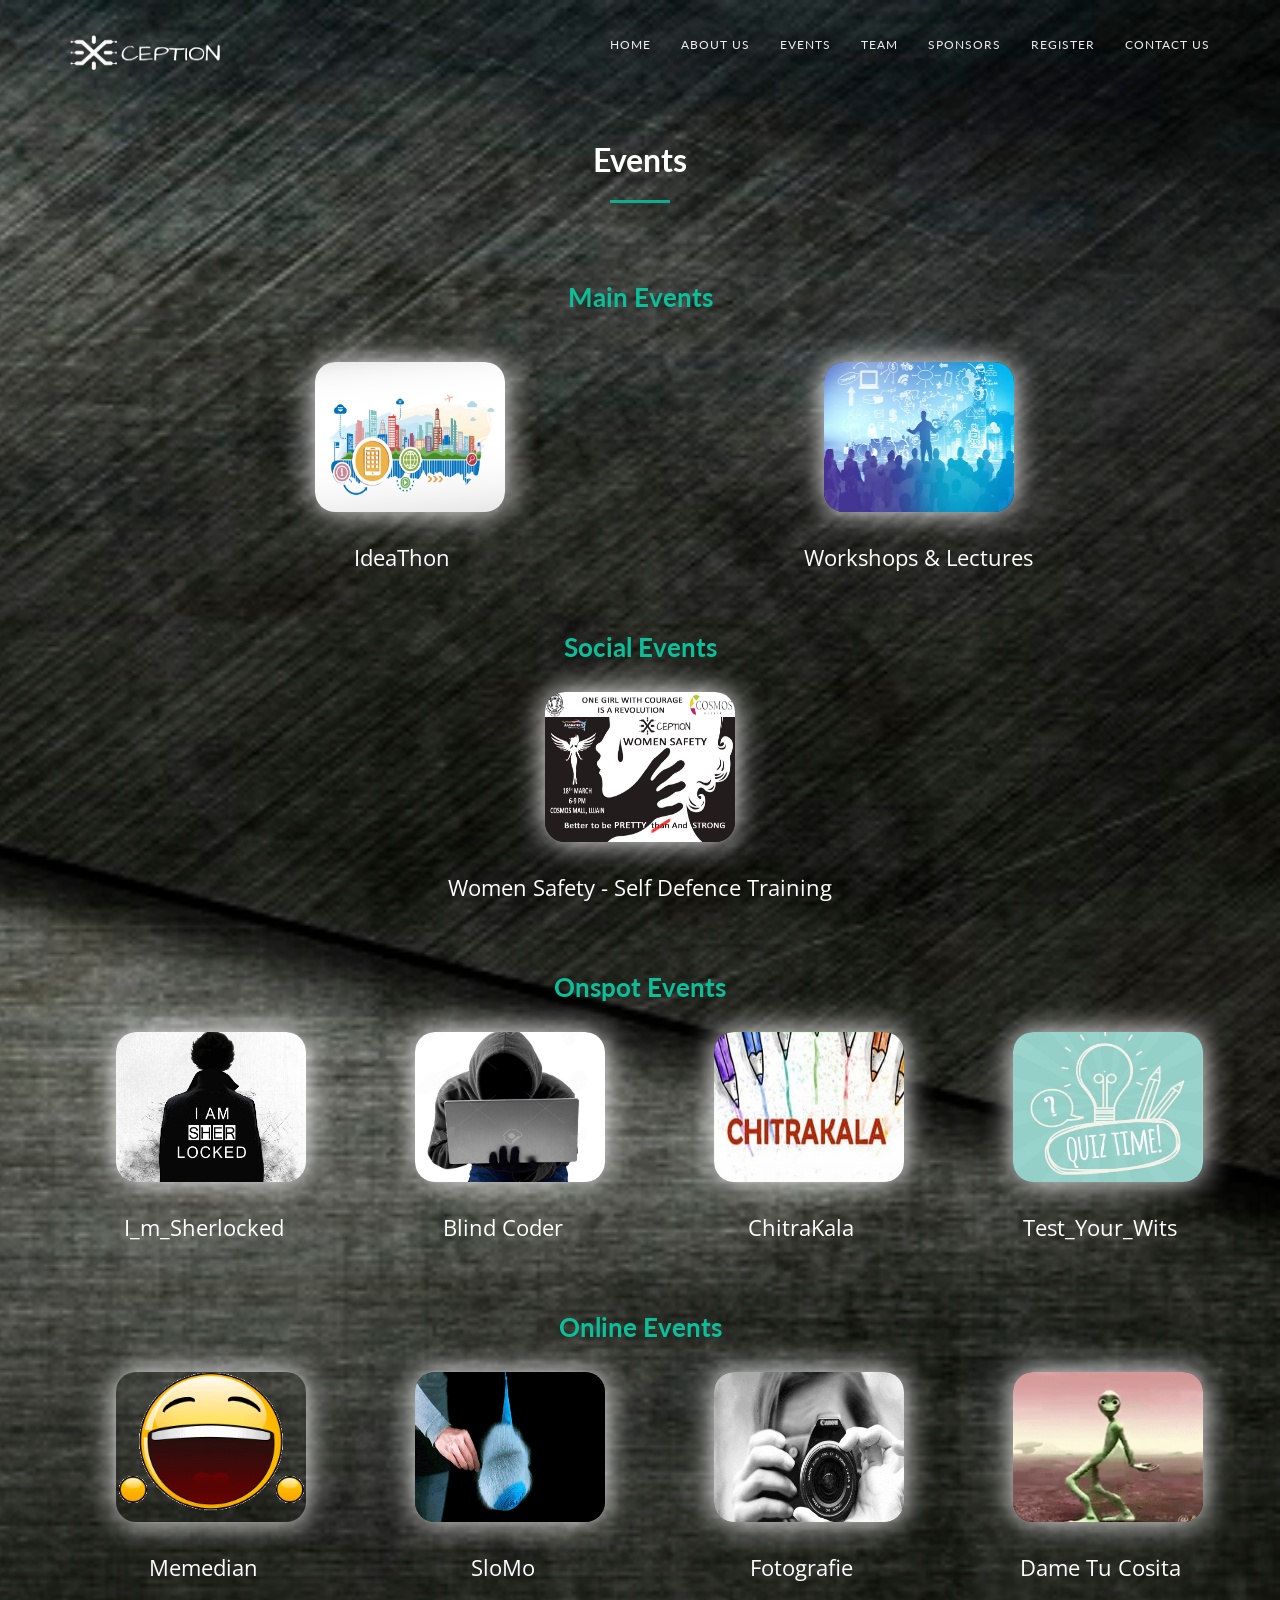
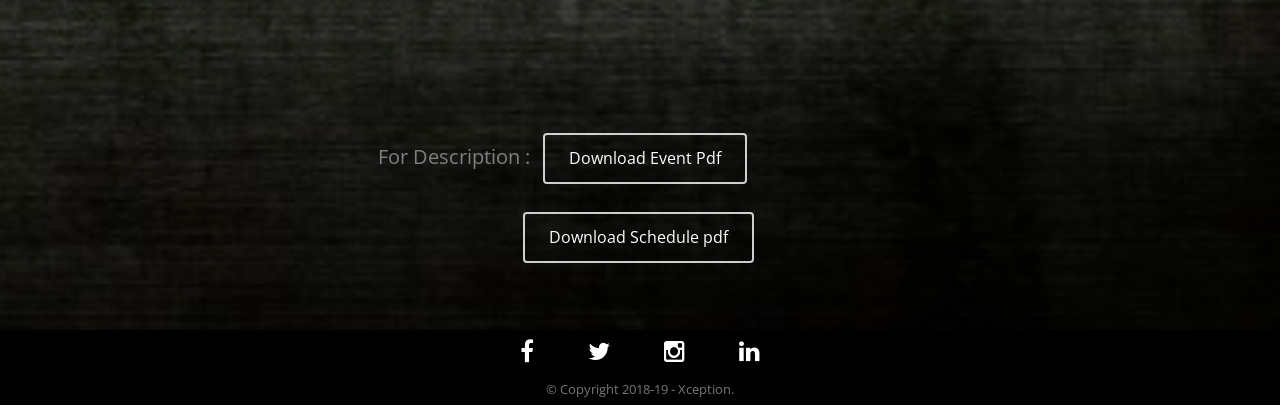
<file: event.html>
<!DOCTYPE html>
<html lang="en">
<head>
<meta charset="utf-8">
<meta name="viewport" content="width=device-width, initial-scale=1">
<title>Xception | Events</title>
<link rel="icon" href="xcept.png" type="image/png" sizes="19x19">
<meta name="description" content="">
<meta name="author" content="">

<!-- Favicons -->
<link rel="shortcut icon" href="img/favicon.ico" type="image/x-icon">
<link rel="apple-touch-icon" href="img/apple-touch-icon.png">
<link rel="apple-touch-icon" sizes="72x72" href="img/apple-touch-icon-72x72.png">
<link rel="apple-touch-icon" sizes="114x114" href="img/apple-touch-icon-114x114.png">

<!-- Bootstrap -->
<link rel="stylesheet" type="text/css"  href="css/bootstrap.css">
<link rel="stylesheet" type="text/css" href="fonts/font-awesome/css/font-awesome.css">

<!-- Stylesheet -->
<link rel="stylesheet" type="text/css"  href="css/style.css">
<link rel="stylesheet" type="text/css" href="css/prettyPhoto.css">
<link href='http://fonts.googleapis.com/css?family=Lato:400,700,900,300' rel='stylesheet' type='text/css'>
<link href='http://fonts.googleapis.com/css?family=Open+Sans:400,700,800,600,300' rel='stylesheet' type='text/css'>
<script type="text/javascript" src="js/modernizr.custom.js"></script>

<style type=text/css>
#down_btn
{
margin-right:11.5%;
}
@media only screen and (max-width: 786px)
{
#down_btn
{
margin-right:0;
}

}


.contentt
{
float:left; margin:0 0 0 24%;
}
@media only screen and (max-width: 786px)
{
.contentt
{
float:left; margin-left:9%;
}

}

.description
{
clear:both; padding-top:140px;
}

.imagee
{
height:150px; width:190px; margin:20px 4% 20px 4%;  

border-radius: -moz-box-shadow:     10px 10px 30px #ffffff;
   -webkit-box-shadow:  10px 10px 30px #ffffff;
   box-shadow:          0px 0px 30px #ffffff;
   border-radius: 20px;
}
.imagee:hover
{
border:solid 2px white;
}


@media only screen and (max-width: 786px)
{
.imagee
{
height:110px; width:120px; margin:20px 4% 20px 4%; padding-top:0px;
}
}

#idea_div
{
margin-top:0px;
}
@media only screen and (max-width: 786px)

{
#idea_div
{
 margin-top:0px; 
}
}

@media only screen and (max-width: 786px)
{
#is_div
{
margin-top:0px;
}

}

#idea_div
{
margin-top:20px;
}
#is_div
{
margin-top:20px;
}


.textt
{
margin-top:10px; color:#FFFFFF; font-size:22px;
}
@media only screen and (max-width: 786px)
{
.textt
{
margin-top:10px; color:#FFFFFF; font-size:12px;
}
}

.onspot1
{
float:left; align:center;margin-left:8.5%;
}
.onspot2
{
float:left; align:center;margin-left:8.5%;
}


@media only screen and (max-width: 786px)

{
.onspot1
{
float:left; align:center; margin-left:9.5%;
}
}

@media only screen and (max-width: 786px)
{
.onspot2
{
float:left; align:center;  margin-top:20px; margin-left:9.5%;
}
}



#subb2
{
margin-left:13.5%;
}
@media only screen and (max-width: 786px)
{
#subb2
{
margin-left:0%;
}
}

</style>
</head>

<body>
<!-- Navigation -->
<nav id="menu" class="navbar navbar-default navbar-fixed-top" >
  <div class="container"> 
    <!-- Brand and toggle get grouped for better mobile display -->
    <div class="navbar-header" >
      <button type="button" class="navbar-toggle collapsed" data-toggle="collapse" data-target="#bs-example-navbar-collapse-1"> <span class="sr-only">Toggle navigation</span> <span class="icon-bar"></span> <span class="icon-bar"></span> <span class="icon-bar"></span> </button>
      <div class="logoimg">
      <a class="navbar-brand" href="index.html"><img src="img/C__fakepath_logo.png" style="clear:both;height:35px; width:150px; margin-top:0px; padding-top:0px; float:left; margin-right:6px;" /></a>
	  </div></div>
    
    <!-- Collect the nav links, forms, and other content for toggling -->
    <div class="collapse navbar-collapse" id="bs-example-navbar-collapse-1" style="transition:0.4s; ">
      <ul class="nav navbar-nav navbar-right">
        <li class="menuss"><a href="index.html" class="page-scroll">Home</a></li>
        <li class="menuss"><a href="aboutus.html" class="page-scroll">About Us</a></li>
        <li class="menuss"><a href="event.html" class="page-scroll">Events</a></li>
        <li class="menuss"><a href="team.html" class="page-scroll">Team</a></li>
		<li class="menuss"><a href="sponsors.html" class="page-scroll">Sponsors</a></li>
        <li class="menuss"><a href="register.html" class="page-scroll">Register</a></li>
        <li class="menuss"><a href="contact.html" class="page-scroll">Contact Us</a></li>
      </ul>
    </div>
    <!-- /.navbar-collapse --> 
  </div>
  <!-- /.container-fluid --> 
</nav>

<!-- Header -->
<div class="header_div">
<header class="text-center" name="home" id="header_about">
<div class="container" >
    <div class="section-title center">
      <h2 style="color:#FFFFFF;">Events</h2>
      <hr>
    </div>
  </div>
  
 
 <h3 class="parac" style=" color:#0bbf9a; font-size:26px;  ">Main Events</h3>


  <div class="contentt" id="idea_div">
  <a href="ideathon.html">
  <img src="img/events/smart3.jpg" class="imagee"> 
  <p class="textt">IdeaThon</p>
  </a>
  </div>


  <div class="contentt" id="is_div">
  <a href="sessions.html">
  <img src="img/events/intt.jpeg" class="imagee"> 
  <p class="textt">Workshops & Lectures</p>
  </a>
  </div>
 

	<div style="clear:both; padding-top:30px;" id="ev_div">
  <h3 class="parac" style=" color:#0bbf9a; font-size:26px;  ">Social Events</h3>

<a href="womensafety.html">  
  <img src="img/events/women.jpg" class="imagee"> 
  <p class="textt">Women Safety - Self Defence Training</p>
</a>
 </div>

 
	<div style="clear:both; padding-top:40px;" id="ose_div">
  <h3 class="parac" style=" color:#0bbf9a; font-size:26px;">Onspot Events</h3>
  
  
  
<div class="onspot1">
<a href="imsherlocked.html">  
  <img src="img/events/sherlock.jpg" class="imagee"> 
  <p class="textt">I_m_Sherlocked</p>	
</a>
</div>

<div class="onspot1">
<a href="blindcoder.html" >  
  <img src="img/events/blind.png" class="imagee"> 
  <p class="textt">Blind Coder</p>
</a>
</div>

<div class="onspot2">
<a href="chitrakala.html">  
  <img src="img/events/chitr.jpg" class="imagee"> 
  <p class="textt">ChitraKala</p>
</a>
</div>

<div class="onspot2">
<a href="testyourwits.html" >  
  <img src="img/events/quiz.jpg" class="imagee"> 
  <p class="textt">Test_Your_Wits</p>
</a>
</div>	
	
 </div>


	<div style="clear:both; padding-top:40px;" class="ol_div">
  <h3 class="parac" style=" color:#0bbf9a; font-size:26px;  ">Online Events</h3>
  
<div class="onspot1">
  <a href="https://m.facebook.com/story.php?story_fbid=1650005425088885&id=1632307976858630" target="_blank">
  <div style="backgroud-color:#000000;"><img src="img/events/haha3.gif" class="imagee"/></div>
  <p class="textt">Memedian</p>
</a>	
</div>

<div class="onspot1">
  <a href="https://m.facebook.com/story.php?story_fbid=1651184284970999&substory_index=0&id=1632307976858630"  target="_blank"><img src="img/events/slomo.gif" class="imagee" />
  <p class="textt">SloMo</p></a>
	</div>
<div class="onspot2">
  <a href="https://m.facebook.com/story.php?story_fbid=1651074028315358&id=1632307976858630" target="_blank"><img src="img/events/picu1.gif" class="imagee" />
  <p class="textt">Fotografie</p>
  </a>
	</div>
<div class="onspot2">
  <a href="https://m.facebook.com/story.php?story_fbid=1650415601714534&id=1632307976858630" target="_blank"><img src="img/events/damm.gif" class="imagee" /> 
  <p class="textt">Dame Tu Cosita</p>
  </a>
  </div>	
 </div>



<br/><br/>
<div class="description">
  <p id="down_btn"><h style="color:#808080">For Description :</h>
  <a href="Xception_Events.pdf" target="_blank">
  <button type="submit" id="subb1" class="btn btn-default">Download Event Pdf</button></a>
  
  <br/><br/>
  <a href="Xception_Schedule.pdf" target="_blank">
  <button type="submit" id="subb2" class="btn btn-default">Download Schedule pdf</button></a>
  </p>
 </div>
  
  </br>
 
</header>
</div>

<!-- Social icons -->

<div id="social-section" style="height:1px;background-color:#000000;padding-top:5px;">
  <div class="container" style="  " >
    <div class="social" >
      <ul>
        <li><a href="https://www.facebook.com/xception.co.in/" target="_blank"><i class="fa fa-facebook"></i></a></li>
        <li><a href="https://twitter.com/xception_uecu" target="_blank"><i class="fa fa-twitter"></i></a></li>
        <li><a href="https://www.instagram.com/xception_1.0/" target="_blank"><i class="fa fa-instagram"></i></a></li>
       <li><a href="https://www.linkedin.com/company/xception-uecu/" target="_blank"><i class="fa fa-linkedin"></i></a></li>
      </ul>
    </div>
  </div>
</div>
<div id="footer" style="height:40px; background-color:#000000; padding-top:5px;">
  <div class="container">
    <div class="fnav">
      <p> &copy; Copyright 2018-19 - Xception.</p>
    </div>
  </div>
</div>

<!-- jQuery (necessary for Bootstrap's JavaScript plugins) --> 
<script src="https://ajax.googleapis.com/ajax/libs/jquery/1.11.1/jquery.min.js"></script> 
<script type="text/javascript" src="js/jquery.1.11.1.js"></script> 
<!-- Include all compiled plugins (below), or include individual files as needed --> 
<script type="text/javascript" src="js/bootstrap.js"></script> 
<script type="text/javascript" src="js/SmoothScroll.js"></script> 
<script type="text/javascript" src="js/jquery.counterup.js"></script> 
<script type="text/javascript" src="js/waypoints.js"></script> 
<script type="text/javascript" src="js/jquery.prettyPhoto.js"></script> 
<script type="text/javascript" src="js/jquery.isotope.js"></script> 
<script type="text/javascript" src="js/jqBootstrapValidation.js"></script> 
<script type="text/javascript" src="js/contact_me.js"></script> 

<!-- Javascripts --> 
<script type="text/javascript" src="js/main.js"></script>
</body>
</html>
</file>
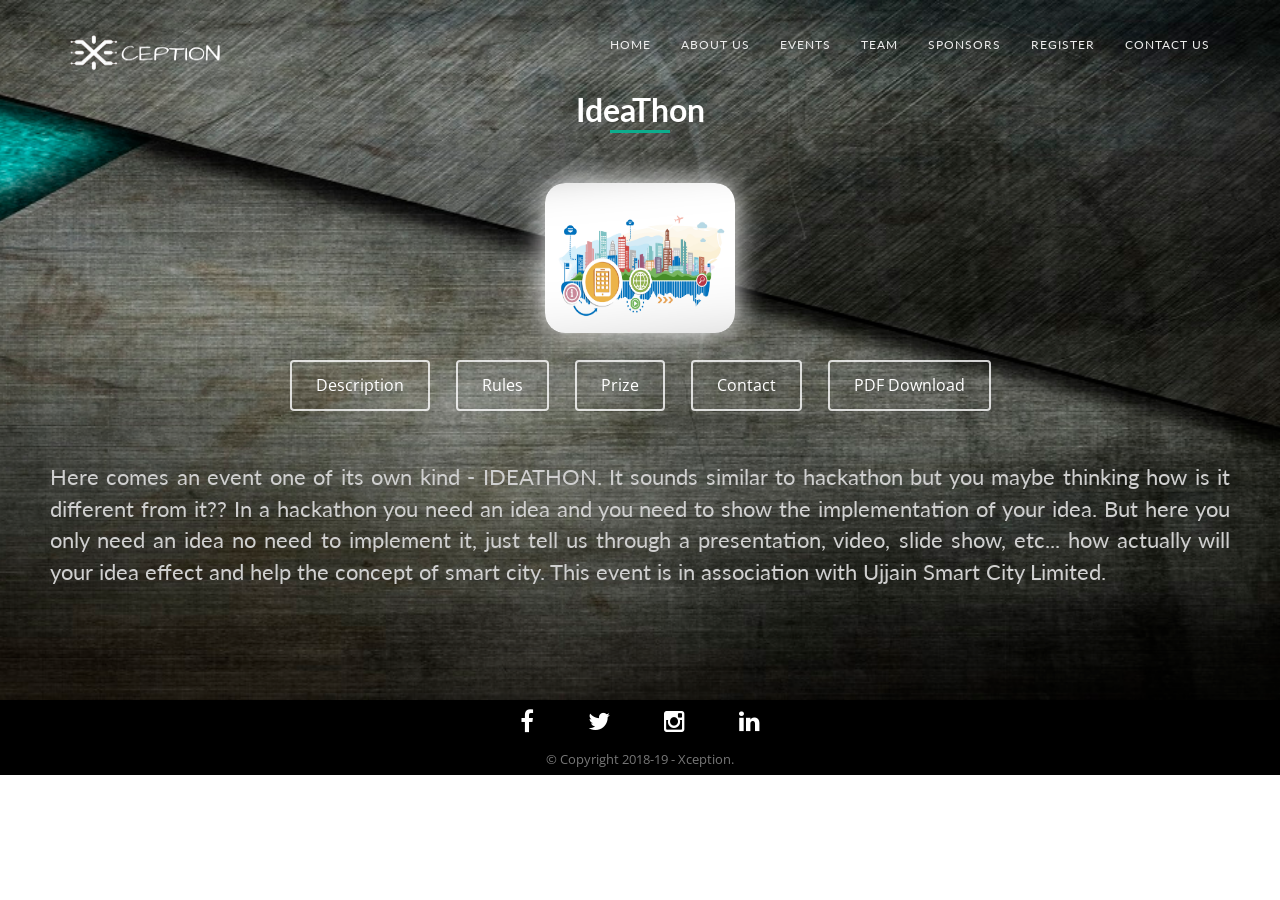
<file: ideathon.html>
<!DOCTYPE html>
<html lang="en">
<head>
<meta charset="utf-8">
<meta name="viewport" content="width=device-width, initial-scale=1">
<title>Events | IdeaThon</title>
<link rel="icon" href="xcept.png" type="image/png" sizes="19x19">
<meta name="description" content="">
<meta name="author" content="">

<!-- Favicons -->
<link rel="shortcut icon" href="img/favicon.ico" type="image/x-icon">
<link rel="apple-touch-icon" href="img/apple-touch-icon.png">
<link rel="apple-touch-icon" sizes="72x72" href="img/apple-touch-icon-72x72.png">
<link rel="apple-touch-icon" sizes="114x114" href="img/apple-touch-icon-114x114.png">

<!-- Bootstrap -->
<link rel="stylesheet" type="text/css"  href="css/bootstrap.css">
<link rel="stylesheet" type="text/css" href="fonts/font-awesome/css/font-awesome.css">

<!-- Stylesheet -->
<link rel="stylesheet" type="text/css"  href="css/style.css">
<link rel="stylesheet" type="text/css" href="css/prettyPhoto.css">
<link href='http://fonts.googleapis.com/css?family=Lato:400,700,900,300' rel='stylesheet' type='text/css'>
<link href='http://fonts.googleapis.com/css?family=Open+Sans:400,700,800,600,300' rel='stylesheet' type='text/css'>
<script type="text/javascript" src="js/modernizr.custom.js"></script>
<style type=text/css>
.logoimg:hover
{
color:#0BBF9A;
}
.logoimg
{
padding-top:0px;
}
.imagee
{
height:150px; width:190px; margin:20px 4% 20px 4%;  

border-radius: -moz-box-shadow:     10px 10px 30px #ffffff;
   -webkit-box-shadow:  10px 10px 30px #ffffff;
   box-shadow:          0px 0px 30px #ffffff;
   border-radius: 20px;
}
.imagee:hover
{
border:solid 2px white;
}
.header_div_eve {
	background: url(img/header-bg.jpg) no-repeat bottom right;
	background-size: cover;
	color: #cfcfcf;
	position: relative;
	height: 700px;
}
@media only screen and (max-width: 786px)
{
.header_div_eve {
	background: url(img/header-bg.jpg) no-repeat bottom right;
	background-size: cover;
	color: #cfcfcf;
	position: relative;
	height: 1200px;
}
}
</style>



<script>
function show(x)
{
if(x==2)
{
$("#one").css("visibility", "hidden");
$("#two").css("visibility", "visible");
$("#three").css("visibility", "hidden");
$("#four").css("visibility", "hidden");
$("#five").css("visibility", "hidden");

}
if(x==3)
{
$("#one").css("visibility", "hidden");
$("#two").css("visibility", "hidden");
$("#three").css("visibility", "visible");
$("#four").css("visibility", "hidden");
$("#five").css("visibility", "hidden");


}
if(x==4)
{
$("#one").css("visibility", "hidden");
$("#two").css("visibility", "hidden");
$("#three").css("visibility", "hidden");
$("#four").css("visibility", "visible");
$("#five").css("visibility", "hidden");


}
if(x==5)
{
$("#one").css("visibility", "hidden");
$("#two").css("visibility", "hidden");
$("#three").css("visibility", "hidden");
$("#four").css("visibility", "hidden");
$("#five").css("visibility", "visible");


}
if(x==6)
{
$("#one").css("visibility", "hidden");
$("#two").css("visibility", "hidden");
$("#three").css("visibility", "hidden");
$("#four").css("visibility", "hidden");
$("#five").css("visibility", "hidden");


}


}
</script>



</head>

<body>
<!-- Navigatio -->
<nav id="menu" class="navbar navbar-default navbar-fixed-top" >
  <div class="container"> 
    <!-- Brand and toggle get grouped for better mobile display -->
    <div class="navbar-header" style="padding-top:0px;" >
      <button type="button" class="navbar-toggle collapsed" data-toggle="collapse" data-target="#bs-example-navbar-collapse-1"> <span class="sr-only">Toggle navigation</span> <span class="icon-bar"></span> <span class="icon-bar"></span> <span class="icon-bar"></span> </button>
	  <div class="logoimg">
      <a class="navbar-brand" href="index.html"><img src="img/C__fakepath_logo.png" style="clear:both;height:35px; width:150px; margin-top:0px; padding-top:0px; float:left; margin-right:6px;" /></a>
	  </div>
	   </div>
    
    <!-- Collect the nav links, forms, and other content for toggling -->
    <div class="collapse navbar-collapse" id="bs-example-navbar-collapse-1" style="transition:0.4s; ">
      <ul class="nav navbar-nav navbar-right">
        <li class="menuss"><a href="#" class="page-scroll">Home</a></li>
        <li class="menuss"><a href="aboutus.html" class="page-scroll">About Us</a></li>
        <li class="menuss"><a href="event.html" class="page-scroll">Events</a></li>
        <li class="menuss"><a href="team.html" class="page-scroll">Team</a></li>
		<li class="menuss"><a href="sponsors.html" class="page-scroll">Sponsors</a></li>
        <li class="menuss"><a href="register.html" class="page-scroll">Register</a></li>
        <li class="menuss"><a href="contact.html" class="page-scroll">Contact Us</a></li>
      </ul>
    </div>
    <!-- /.navbar-collapse --> 
  </div>
  <!-- /.container-fluid --> 
</nav>

<!-- Header -->
<div class="header_div_eve" >
<header class="text-center" name="home">
  <div class="intro-text" style="padding-top:100px;">
  
  
  <div>
 
  
  <h2 style="color:#FFFFFF;">IdeaThon</h2>
      <hr>
	  <img src="img/events/smart3.jpg" class="imagee">
	  <br/>
	  <button type="submit" id="subb1" class="btn btn-default" onclick="show(2)">Description</button>
	  <button type="submit" id="subb1" class="btn btn-default" onclick="show(3)">Rules</button>
	  <button type="submit" id="subb1" class="btn btn-default" onclick="show(4)">Prize</button>
	  <button type="submit" id="subb1" class="btn btn-default" onclick="show(5)">Contact</button>
	  <a href="eventpdf/Xception_IdeaThon.pdf" target="_blank">
 <button type="submit" id="subb1" class="btn btn-default" >PDF Download</button>
</a>
  </br>
  <div id="two" style="font-size:22px; margin:50px; position:absolute; text-align:justify;">
 Here comes an event one of its own kind - IDEATHON. It sounds similar to
hackathon but you maybe thinking how is it different from it??
In a hackathon you need an idea and you need to show the implementation of your
idea.
But here you only need an idea no need to implement it, just tell us through a
presentation, video, slide show, etc... how actually will your idea effect and help the
concept of smart city.
This event is in association with Ujjain Smart City Limited.
  </div>
  <div id="three" style="font-size:22px; margin:50px; position:absolute; visibility:hidden; text-align:justify;">
<ul>
<li>&#x25BA;Team with a maximum of 4 persons.

</li>
<li>&#x25BA;You can participate at a nominal fee of 50 INR per team.

</li>
</ul>
  </div>
 
<div id="four" style="font-size:22px; margin:50px; position:absolute; visibility:hidden; text-align:justify;">
Winning team will be awarded a prize of 1000 INR ​ and certificate of participation will be given to
all.

  </div>
<div id="five" style="font-size:22px; margin:50px; position:absolute; visibility:hidden; text-align:justify;">
  

<ul>
<li>Moiz Rahib-9479720110.

</li>
<li>Raghav Soni-8959788988.

</li>
</ul>

  </div>


  </div>
 
  
  
</div>
</header>
</div>


<!-- Social icons -->
<div id="social-section" style="height:1px;background-color:#000000;padding-top:5px;">
  <div class="container" style="  " >
    <div class="social" >
      <ul>
        <li><a href="https://www.facebook.com/xception.co.in/" target="_blank"><i class="fa fa-facebook"></i></a></li>
        <li><a href="https://twitter.com/xception_uecu" target="_blank"><i class="fa fa-twitter"></i></a></li>
        <li><a href="https://www.instagram.com/xception_1.0/" target="_blank"><i class="fa fa-instagram"></i></a></li>
        <li><a href="#"><i class="fa fa-linkedin" ></i></a></li>
      </ul>
    </div>
  </div>
</div>
<div id="footer" style="height:40px; background-color:#000000; padding-top:5px;">
  <div class="container">
    <div class="fnav">
      <p> &copy; Copyright 2018-19 - Xception.</p>
    </div>
  </div>
</div>

<!-- jQuery (necessary for Bootstrap's JavaScript plugins) --> 
<script src="https://ajax.googleapis.com/ajax/libs/jquery/1.11.1/jquery.min.js"></script> 
<script type="text/javascript" src="js/jquery.1.11.1.js"></script> 
<!-- Include all compiled plugins (below), or include individual files as needed --> 
<script type="text/javascript" src="js/bootstrap.js"></script> 
<script type="text/javascript" src="js/SmoothScroll.js"></script> 
<script type="text/javascript" src="js/jquery.counterup.js"></script> 
<script type="text/javascript" src="js/waypoints.js"></script> 
<script type="text/javascript" src="js/jquery.prettyPhoto.js"></script> 
<script type="text/javascript" src="js/jquery.isotope.js"></script> 
<script type="text/javascript" src="js/jqBootstrapValidation.js"></script> 
<script type="text/javascript" src="js/contact_me.js"></script> 

<!-- Javascripts  --> 
<script type="text/javascript" src="js/main.js"></script>
</body>
</html>
</file>
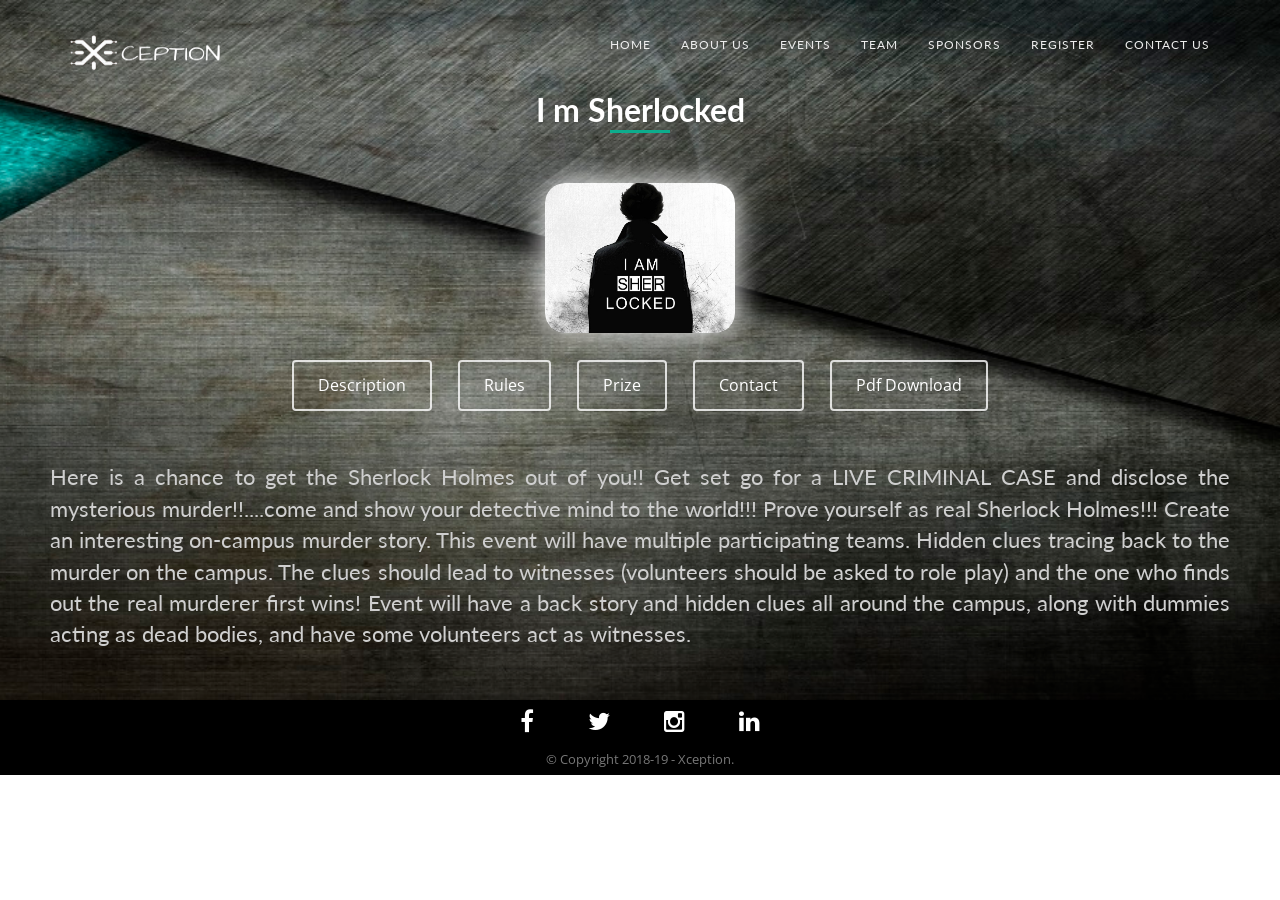
<file: imsherlocked.html>
<!DOCTYPE html>
<html lang="en">
<head>
<meta charset="utf-8">
<meta name="viewport" content="width=device-width, initial-scale=1">
<title>Events | IMSherlocked</title>
<link rel="icon" href="xcept.png" type="image/png" sizes="19x19">
<meta name="description" content="">
<meta name="author" content="">

<!-- Favicons -->
<link rel="shortcut icon" href="img/favicon.ico" type="image/x-icon">
<link rel="apple-touch-icon" href="img/apple-touch-icon.png">
<link rel="apple-touch-icon" sizes="72x72" href="img/apple-touch-icon-72x72.png">
<link rel="apple-touch-icon" sizes="114x114" href="img/apple-touch-icon-114x114.png">

<!-- Bootstrap -->
<link rel="stylesheet" type="text/css"  href="css/bootstrap.css">
<link rel="stylesheet" type="text/css" href="fonts/font-awesome/css/font-awesome.css">

<!-- Stylesheet -->
<link rel="stylesheet" type="text/css"  href="css/style.css">
<link rel="stylesheet" type="text/css" href="css/prettyPhoto.css">
<link href='http://fonts.googleapis.com/css?family=Lato:400,700,900,300' rel='stylesheet' type='text/css'>
<link href='http://fonts.googleapis.com/css?family=Open+Sans:400,700,800,600,300' rel='stylesheet' type='text/css'>
<script type="text/javascript" src="js/modernizr.custom.js"></script>
<style type=text/css>
.logoimg:hover
{
color:#0BBF9A;
}
.logoimg
{
padding-top:0px;
}
.imagee
{
height:150px; width:190px; margin:20px 4% 20px 4%;  

border-radius: -moz-box-shadow:     10px 10px 30px #ffffff;
   -webkit-box-shadow:  10px 10px 30px #ffffff;
   box-shadow:          0px 0px 30px #ffffff;
   border-radius: 20px;
}
.imagee:hover
{
border:solid 2px white;
}
.header_div_eve {
	background: url(img/header-bg.jpg) no-repeat bottom right;
	background-size: cover;
	color: #cfcfcf;
	position: relative;
	height: 700px;
}
@media only screen and (max-width: 786px)
{
.header_div_eve {
	background: url(img/header-bg.jpg) no-repeat bottom right;
	background-size: cover;
	color: #cfcfcf;
	position: relative;
	height: 1400px;
}
}
</style>



<script>
function show(x)
{
if(x==2)
{
$("#one").css("visibility", "hidden");
$("#two").css("visibility", "visible");
$("#three").css("visibility", "hidden");
$("#four").css("visibility", "hidden");
$("#five").css("visibility", "hidden");

}
if(x==3)
{
$("#one").css("visibility", "hidden");
$("#two").css("visibility", "hidden");
$("#three").css("visibility", "visible");
$("#four").css("visibility", "hidden");
$("#five").css("visibility", "hidden");


}
if(x==4)
{
$("#one").css("visibility", "hidden");
$("#two").css("visibility", "hidden");
$("#three").css("visibility", "hidden");
$("#four").css("visibility", "visible");
$("#five").css("visibility", "hidden");


}
if(x==5)
{
$("#one").css("visibility", "hidden");
$("#two").css("visibility", "hidden");
$("#three").css("visibility", "hidden");
$("#four").css("visibility", "hidden");
$("#five").css("visibility", "visible");


}
if(x==6)
{
$("#one").css("visibility", "hidden");
$("#two").css("visibility", "hidden");
$("#three").css("visibility", "hidden");
$("#four").css("visibility", "hidden");
$("#five").css("visibility", "hidden");


}


}
</script>



</head>

<body>
<!-- Navigatio -->
<nav id="menu" class="navbar navbar-default navbar-fixed-top" >
  <div class="container"> 
    <!-- Brand and toggle get grouped for better mobile display -->
    <div class="navbar-header" style="padding-top:0px;" >
      <button type="button" class="navbar-toggle collapsed" data-toggle="collapse" data-target="#bs-example-navbar-collapse-1"> <span class="sr-only">Toggle navigation</span> <span class="icon-bar"></span> <span class="icon-bar"></span> <span class="icon-bar"></span> </button>
	  <div class="logoimg">
      <a class="navbar-brand" href="index.html"><img src="img/C__fakepath_logo.png" style="clear:both;height:35px; width:150px; margin-top:0px; padding-top:0px; float:left; margin-right:6px;" /></a>
	  </div>
	   </div>
    
    <!-- Collect the nav links, forms, and other content for toggling -->
    <div class="collapse navbar-collapse" id="bs-example-navbar-collapse-1" style="transition:0.4s; ">
      <ul class="nav navbar-nav navbar-right">
        <li class="menuss"><a href="#" class="page-scroll">Home</a></li>
        <li class="menuss"><a href="aboutus.html" class="page-scroll">About Us</a></li>
        <li class="menuss"><a href="event.html" class="page-scroll">Events</a></li>
        <li class="menuss"><a href="team.html" class="page-scroll">Team</a></li>
		<li class="menuss"><a href="sponsors.html" class="page-scroll">Sponsors</a></li>
        <li class="menuss"><a href="register.html" class="page-scroll">Register</a></li>
        <li class="menuss"><a href="contact.html" class="page-scroll">Contact Us</a></li>
      </ul>
    </div>
    <!-- /.navbar-collapse --> 
  </div>
  <!-- /.container-fluid --> 
</nav>

<!-- Header -->
<div class="header_div_eve" >
<header class="text-center" name="home">
  <div class="intro-text" style="padding-top:100px;">
  
  
  <div>
 
  
  <h2 style="color:#FFFFFF;">I m Sherlocked</h2>
      <hr>
	  <img src="img/events/sherlock.jpg" class="imagee">
	  <br/>
	  <button type="submit" id="subb1" class="btn btn-default" onclick="show(2)">Description</button>
	  <button type="submit" id="subb1" class="btn btn-default" onclick="show(3)">Rules</button>
	  <button type="submit" id="subb1" class="btn btn-default" onclick="show(4)">Prize</button>
	  <button type="submit" id="subb1" class="btn btn-default" onclick="show(5)">Contact</button>
	  <a href="eventpdf/Xception_I_m_Sherlocked.pdf" target="_blank">
 <button type="submit" id="subb1" class="btn btn-default" >Pdf Download</button>
</a>
  </br>
  <div id="two" style="font-size:22px; margin:50px; position:absolute; text-align:justify;">
Here is a chance to get the Sherlock Holmes out of you!!
Get set go for a LIVE CRIMINAL CASE and disclose the mysterious murder!!....come and
show your detective mind to the world!!! Prove yourself as real Sherlock Holmes!!!
Create an interesting on-campus murder story. This event will have multiple participating
teams. Hidden clues tracing back to the murder on the campus. The clues should lead to
witnesses (volunteers should be asked to role play) and the one who finds out the real
murderer first wins!
Event will have a back story and hidden clues all around the campus, along with dummies
acting as dead bodies, and have some volunteers act as witnesses.

<ul style="color:#0bbf9a;"></ul>

  </div>
  <div id="three" style="font-size:22px; margin:50px; position:absolute; visibility:hidden; text-align:justify;">
<ul>
<li>&#x25BA;Each team consists of 2 members.

</li>
<li>&#x25BA;This event tests the general aptitude of the participants on their basic logical skills.

</li>

</li>
<li>&#x25BA;The team have to collect the scattered evidences in a pre-organized crime
scene.You are supposed to build up the sequence of crime based on the evidences
collected, thus describing the crime scene.

</li>
<li>&#x25BA;If any two teams score the same, then winner will be that team which took less time.
</li><li>&#x25BA;You can participate at a nominal fee of 50 INR per team (or Free if you have workshop's pass).

</li>
</ul>
  </div>
 
<div id="four" style="font-size:22px; margin:50px; position:absolute; visibility:hidden; text-align:justify;">
Top 2 winners will get cash prizes worth upto INR 500 ​, excititing coupons & gift
vouchers.

  </div>
<div id="five" style="font-size:22px; margin:50px; position:absolute; visibility:hidden; text-align:justify;">
  

<ul>
<li>Satyam Goje-8966057789.

</li>
<li>Priya Sharma-8989411806.

</li>
</ul>
  </div>


  </div>
  
  
  
</div>
</header>
</div>


<!-- Social icons -->
<div id="social-section" style="height:1px;background-color:#000000;padding-top:5px;">
  <div class="container" style="  " >
    <div class="social" >
      <ul>
        <li><a href="https://www.facebook.com/xception.co.in/" target="_blank"><i class="fa fa-facebook"></i></a></li>
        <li><a href="https://twitter.com/xception_uecu" target="_blank"><i class="fa fa-twitter"></i></a></li>
        <li><a href="https://www.instagram.com/xception_1.0/" target="_blank"><i class="fa fa-instagram"></i></a></li>
        <li><a href="#"><i class="fa fa-linkedin" ></i></a></li>
      </ul>
    </div>
  </div>
</div>
<div id="footer" style="height:40px; background-color:#000000; padding-top:5px;">
  <div class="container">
    <div class="fnav">
      <p> &copy; Copyright 2018-19 - Xception.</p>
    </div>
  </div>
</div>

<!-- jQuery (necessary for Bootstrap's JavaScript plugins) --> 
<script src="https://ajax.googleapis.com/ajax/libs/jquery/1.11.1/jquery.min.js"></script> 
<script type="text/javascript" src="js/jquery.1.11.1.js"></script> 
<!-- Include all compiled plugins (below), or include individual files as needed --> 
<script type="text/javascript" src="js/bootstrap.js"></script> 
<script type="text/javascript" src="js/SmoothScroll.js"></script> 
<script type="text/javascript" src="js/jquery.counterup.js"></script> 
<script type="text/javascript" src="js/waypoints.js"></script> 
<script type="text/javascript" src="js/jquery.prettyPhoto.js"></script> 
<script type="text/javascript" src="js/jquery.isotope.js"></script> 
<script type="text/javascript" src="js/jqBootstrapValidation.js"></script> 
<script type="text/javascript" src="js/contact_me.js"></script> 

<!-- Javascripts  --> 
<script type="text/javascript" src="js/main.js"></script>
</body>
</html>
</file>
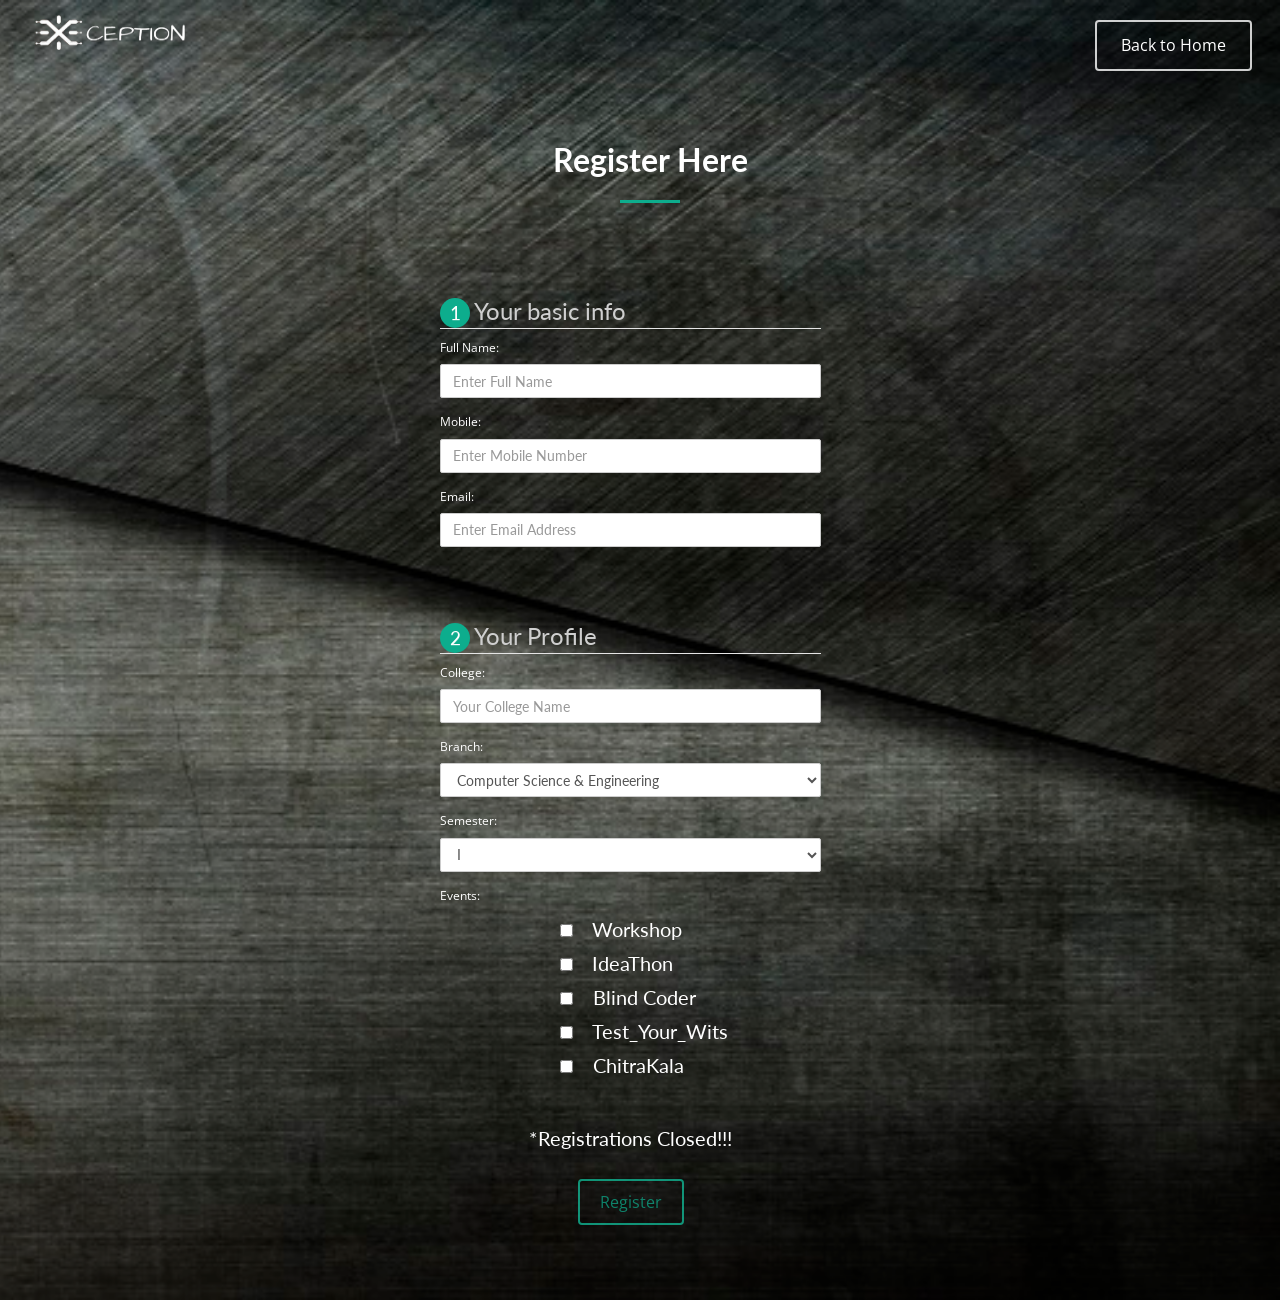
<file: register.html>
<html>
<head>
<meta charset="utf-8">
<meta name="viewport" content="width=device-width, initial-scale=1">
<title>Xception | Register</title>
<link rel="icon" href="xcept.png" type="image/png" sizes="19x19">
<meta name="description" content="">
<meta name="author" content="">

<!-- Favicons -->
<link rel="shortcut icon" href="img/favicon.ico" type="image/x-icon">
<link rel="apple-touch-icon" href="img/apple-touch-icon.png">
<link rel="apple-touch-icon" sizes="72x72" href="img/apple-touch-icon-72x72.png">
<link rel="apple-touch-icon" sizes="114x114" href="img/apple-touch-icon-114x114.png">

<!-- Bootstrap -->
<link rel="stylesheet" type="text/css"  href="css/bootstrap.css">
<link rel="stylesheet" type="text/css" href="fonts/font-awesome/css/font-awesome.css">

<!-- Stylesheet -->
<link rel="stylesheet" type="text/css"  href="css/style.css">
<link rel="stylesheet" type="text/css" href="css/prettyPhoto.css">
<link href='http://fonts.googleapis.com/css?family=Lato:400,700,900,300' rel='stylesheet' type='text/css'>
<link href='http://fonts.googleapis.com/css?family=Open+Sans:400,700,800,600,300' rel='stylesheet' type='text/css'>
<script type="text/javascript" src="js/modernizr.custom.js"></script>

<link rel="stylesheet" type="text/css"  href="css/style.css">
<style type="text/css">
.hh
{
background-image:url(img/header-bg.jpg);
background-repeat:no-repeat;
background-position:center;
background-size:100% 100%;
}

#logo
{
float:left; padding-left:10px;
padding-top:20px;
}
.logoo
{
text-transform: uppercase;
	font-size: 22px;
	color: #fff;
	font-weight: 900;
	text-decoration:none;
}
.logoo:hover
{
color:#0bb;
}
#backtohome
{
float:right; padding:20px;
}
@media only screen and (max-width: 786px)
{
#backtohome
{
float:right; padding-right:10px;
}
}

.form_div
{
width:90%;
}

.cb
{
color:white;
}

table
{
margin:20px; margin-left:120px;
}
@media only screen and (max-width: 786px)
{
table
{
margin-left:80px;
}
}

</style>
</head>
<body>
<!-- Header -->
<div class="header_div11" style=" height:1300px;">
<header class="text-center" name="home">
  <div class="intro-text11" >
<div style="padding-left:20px;">
<div class="logoimg">
      <a class="navbar-brand" href="index.html"><img src="img/C__fakepath_logo.png" style="clear:both;height:35px; width:150px; margin-top:0px; padding-top:0px; float:left; margin-right:6px;" /></a>
	  </div>

<div id="backtohome"><a href="index.html"><button type="submit" class="btn btn-default">Back to Home</button></a> </div>
<center>
<div class="container" >
    <div class="section-title center">
      <h2 style="color:#FFFFFF;">Register Here</h2>
      <hr>
    </div>
  </div>
  
  <div id="contact-section" class="text-center reg-section" >
 
    <div class="col-md-8 col-md-offset-2">
    
      
      <div class="clearfix"></div>
    </div>
    <div class="col-md-8 col-md-offset-2">
    <div class="form_div">  
      <form id="frm" name="frm" method="post" action="">
        <div class="row">
		
		
		<fieldset>
          <legend><span class="number">1</span>Your basic info</legend>
		 
          <div class="col-md-61">
            <div class="form-group">
			 <label for="name">Full Name:</label>
              <input type="text" id="tname" name="tname" class="form-control" placeholder="Enter Full Name" required="required">
              <p class="help-block text-danger"></p>
            </div>
          </div>
		  
		    
			
          <div class="col-md-61">
            <div class="form-group">
			<label for="name">Mobile:</label>
              <input type="number" id="tmobile" name="tmobile" class="form-control" placeholder="Enter Mobile Number" required="required" >
              <p class="help-block text-danger"></p>
            </div>
          </div>
		  
		
          <div class="col-md-61">
            <div class="form-group">
			  <label for="name">Email:</label>
              <input type="email" id="temail" name="temail" class="form-control" placeholder="Enter Email Address" required="required">
              <p class="help-block text-danger"></p>
            </div>
          </div>
		 </fieldset>
		  
		  </br>
		  <fieldset>
          <legend><span class="number">2</span>Your Profile</legend>
		 
          <div class="col-md-61">
            <div class="form-group">
			 <label for="name">College:</label>
              <input type="text" id="tcollege" name="tcollege" class="form-control" placeholder="Your College Name" required="required">
              <p class="help-block text-danger"></p>
            </div>
          </div>
		  
		    
			
          <div class="col-md-61">
            <div class="form-group">
			<label for="name">Branch:</label>
            <select type="text" id="tbranch" name="tbranch" class="form-control" name="branch_name">
            <option value="CSE">Computer Science & Engineering</option>
            <option value="IT">Information Technology</option>
			<option value="EC">Electronics & Communication Engineering</option>
            <option value="ME">Mechanical Engineering</option>
            <option value="EE">Electrical Engineering</option>
            <option value="CM">Chemical Engineering</option>
            <option value="CE">Civil Engineering</option>
			<option value="Other">Other</option>
        </select>
              <p class="help-block text-danger"></p>
            </div>
          </div>
		  
		
          <div class="col-md-61">
            <div class="form-group">
			  <label for="name">Semester:</label>
			      <select type="text" id="tsem" name="tsem" class="form-control" name="sem_name">
            <option value="1">I</option>
            <option value="2">II</option>
			<option value="3">III</option>
            <option value="4">IV</option>
            <option value="5">V</option>
            <option value="6">VI</option>
            <option value="7">VII</option>
			<option value="8">VIII</option>
        </select>
              <p class="help-block text-danger"></p>
            </div>
          </div>
		  
		  <div class="col-md-61">
            <div class="form-group1" style="text-align:left;">
		<label class="lbll" style="">Events:</label>
         
		 
		 <div style="padding-top:10px;">
		 <table>

		 <tr>
		 <td>

<input type="checkbox" name="check_list[]" id="check_list[]" value=" WS"> <h class="cb"> &nbsp;&nbsp; Workshop </p>
</td>
</tr>

		 <tr>
		 <td>

<input type="checkbox" name="check_list[]" id="check_list[]" value="IT"> <h class="cb"> &nbsp;&nbsp; IdeaThon </p>
</td>
</tr>
		 

		 <tr>
		 <td>


</td>
</tr>

		 <tr>
		 <td>

<input type="checkbox" name="check_list[]" id="check_list[]" value=" BC"><h class="cb"> &nbsp;&nbsp; Blind Coder </p>
</td>
</tr>
		 <tr>
		 <td>

<input type="checkbox" name="check_list[]" id="check_list[]" value=" TYW"><h class="cb"> &nbsp;&nbsp; Test_Your_Wits </p>
</td>
</tr>
		 <tr>
		 <td>

<input type="checkbox" name="check_list[]" id="check_list[]" value=" CK"><h class="cb"> &nbsp;&nbsp; ChitraKala </p>
</td>
</tr>

		 
</table>

<h3 align='center' style='padding-top:20px;'>*Registrations Closed!!!</h3>

</div>
		 
		  </div>
		  </div>
		 </fieldset>

		  
		  
		  
        </div>
       
        <div id="success"></div>
        <input type="submit" disabled name="sub" class="btn btn-default" value="Register" />
      </form>
	  </div>
    </div>
  </div>
</div>
</div>
</center>
  
  </div>
  </div>
  </header>
  </div>
  
</body>
</html>
</file>
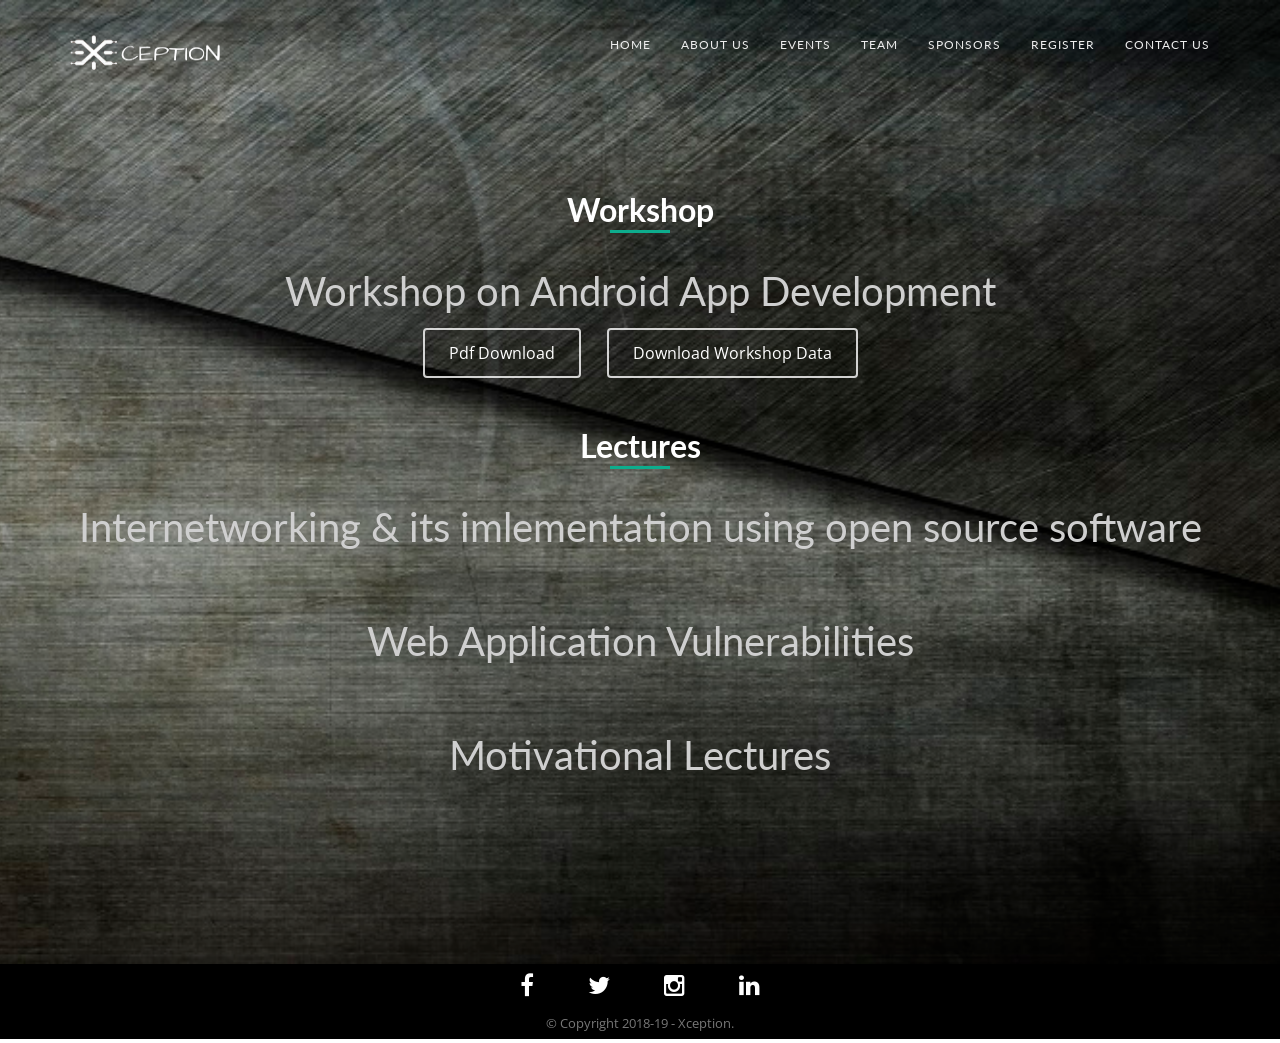
<file: sessions.html>
<!DOCTYPE html>
<html lang="en">
<head>
<meta charset="utf-8">
<meta name="viewport" content="width=device-width, initial-scale=1">
<title>Xception</title>
<link rel="icon" href="xcept.png" type="image/png" sizes="19x19">
<meta name="description" content="">
<meta name="author" content="">

<!-- Favicons -->
<link rel="shortcut icon" href="img/favicon.ico" type="image/x-icon">
<link rel="apple-touch-icon" href="img/apple-touch-icon.png">
<link rel="apple-touch-icon" sizes="72x72" href="img/apple-touch-icon-72x72.png">
<link rel="apple-touch-icon" sizes="114x114" href="img/apple-touch-icon-114x114.png">

<!-- Bootstrap -->
<link rel="stylesheet" type="text/css"  href="css/bootstrap.css">
<link rel="stylesheet" type="text/css" href="fonts/font-awesome/css/font-awesome.css">

<!-- Stylesheet -->
<link rel="stylesheet" type="text/css"  href="css/style.css">
<link rel="stylesheet" type="text/css" href="css/prettyPhoto.css">
<link href='http://fonts.googleapis.com/css?family=Lato:400,700,900,300' rel='stylesheet' type='text/css'>
<link href='http://fonts.googleapis.com/css?family=Open+Sans:400,700,800,600,300' rel='stylesheet' type='text/css'>
<script type="text/javascript" src="js/modernizr.custom.js"></script>
<style type=text/css>
.logoimg:hover
{
color:#0BBF9A;
}
.logoimg
{
padding-top:0px;
}
</style>
</head>

<body>
<!-- Navigatio -->
<nav id="menu" class="navbar navbar-default navbar-fixed-top" >
  <div class="container"> 
    <!-- Brand and toggle get grouped for better mobile display -->
    <div class="navbar-header" style="padding-top:0px;" >
      <button type="button" class="navbar-toggle collapsed" data-toggle="collapse" data-target="#bs-example-navbar-collapse-1"> <span class="sr-only">Toggle navigation</span> <span class="icon-bar"></span> <span class="icon-bar"></span> <span class="icon-bar"></span> </button>
	  <div class="logoimg">
      <a class="navbar-brand" href="index.html"><img src="img/C__fakepath_logo.png" style="clear:both;height:35px; width:150px; margin-top:0px; padding-top:0px; float:left; margin-right:6px;" /></a>
	  </div>
	   </div>
    
    <!-- Collect the nav links, forms, and other content for toggling -->
    <div class="collapse navbar-collapse" id="bs-example-navbar-collapse-1" style="transition:0.4s; ">
      <ul class="nav navbar-nav navbar-right">
        <li class="menuss"><a href="#" class="page-scroll">Home</a></li>
        <li class="menuss"><a href="aboutus.html" class="page-scroll">About Us</a></li>
        <li class="menuss"><a href="event.html" class="page-scroll">Events</a></li>
        <li class="menuss"><a href="team.html" class="page-scroll">Team</a></li>
		<li class="menuss"><a href="sponsors.html" class="page-scroll">Sponsors</a></li>
        <li class="menuss"><a href="register.html" class="page-scroll">Register</a></li>
        <li class="menuss"><a href="contact.html" class="page-scroll">Contact Us</a></li>
      </ul>
    </div>
    <!-- /.navbar-collapse --> 
  </div>
  <!-- /.container-fluid --> 
</nav>

<!-- Header -->
<div class="header_div">
<header class="text-center" name="home">
  <div class="intro-text">
    <h2 style="color:#FFFFFF;">Workshop</h2>
      <hr>
      <ol>
      <li>Workshop on Android App Development</li>
      <li>
      	  <a href="eventpdf/Xception_Android_Workshop.pdf" target="_blank">
 <button type="submit" id="subb1" class="btn btn-default" >Pdf Download</button>
</a>
	  <a href="eventpdf/Xception_android_workshop_data.zip" >
 <button type="submit" id="subb1" class="btn btn-default" >Download Workshop Data</button>
</a>
      </li>
      <ol>
      </br>
       <h2 style="color:#FFFFFF;">Lectures</h2>
      <hr>
      <ol>
      <li>Internetworking & its imlementation using open source software</li>
      </br>
      <li>Web Application Vulnerabilities</li>
      </br>
      <li>Motivational Lectures</li>
      <ol>
  </div>
</header>
</div>


<!-- Social icons -->
<div id="social-section" style="height:1px;background-color:#000000;padding-top:5px;">
  <div class="container" style="  " >
    <div class="social" >
      <ul>
        <li><a href="https://www.facebook.com/xception.co.in/" target="_blank"><i class="fa fa-facebook"></i></a></li>
        <li><a href="https://twitter.com/xception_uecu" target="_blank"><i class="fa fa-twitter"></i></a></li>
        <li><a href="https://www.instagram.com/xception_1.0/" target="_blank"><i class="fa fa-instagram"></i></a></li>
        <li><a href="#"><i class="fa fa-linkedin" ></i></a></li>
      </ul>
    </div>
  </div>
</div>
<div id="footer" style="height:40px; background-color:#000000; padding-top:5px;">
  <div class="container">
    <div class="fnav">
      <p> &copy; Copyright 2018-19 - Xception.</p>
    </div>
  </div>
</div>

<!-- jQuery (necessary for Bootstrap's JavaScript plugins) --> 
<script src="https://ajax.googleapis.com/ajax/libs/jquery/1.11.1/jquery.min.js"></script> 
<script type="text/javascript" src="js/jquery.1.11.1.js"></script> 
<!-- Include all compiled plugins (below), or include individual files as needed --> 
<script type="text/javascript" src="js/bootstrap.js"></script> 
<script type="text/javascript" src="js/SmoothScroll.js"></script> 
<script type="text/javascript" src="js/jquery.counterup.js"></script> 
<script type="text/javascript" src="js/waypoints.js"></script> 
<script type="text/javascript" src="js/jquery.prettyPhoto.js"></script> 
<script type="text/javascript" src="js/jquery.isotope.js"></script> 
<script type="text/javascript" src="js/jqBootstrapValidation.js"></script> 
<script type="text/javascript" src="js/contact_me.js"></script> 

<!-- Javascripts  --> 
<script type="text/javascript" src="js/main.js"></script>
</body>
</html>
</file>
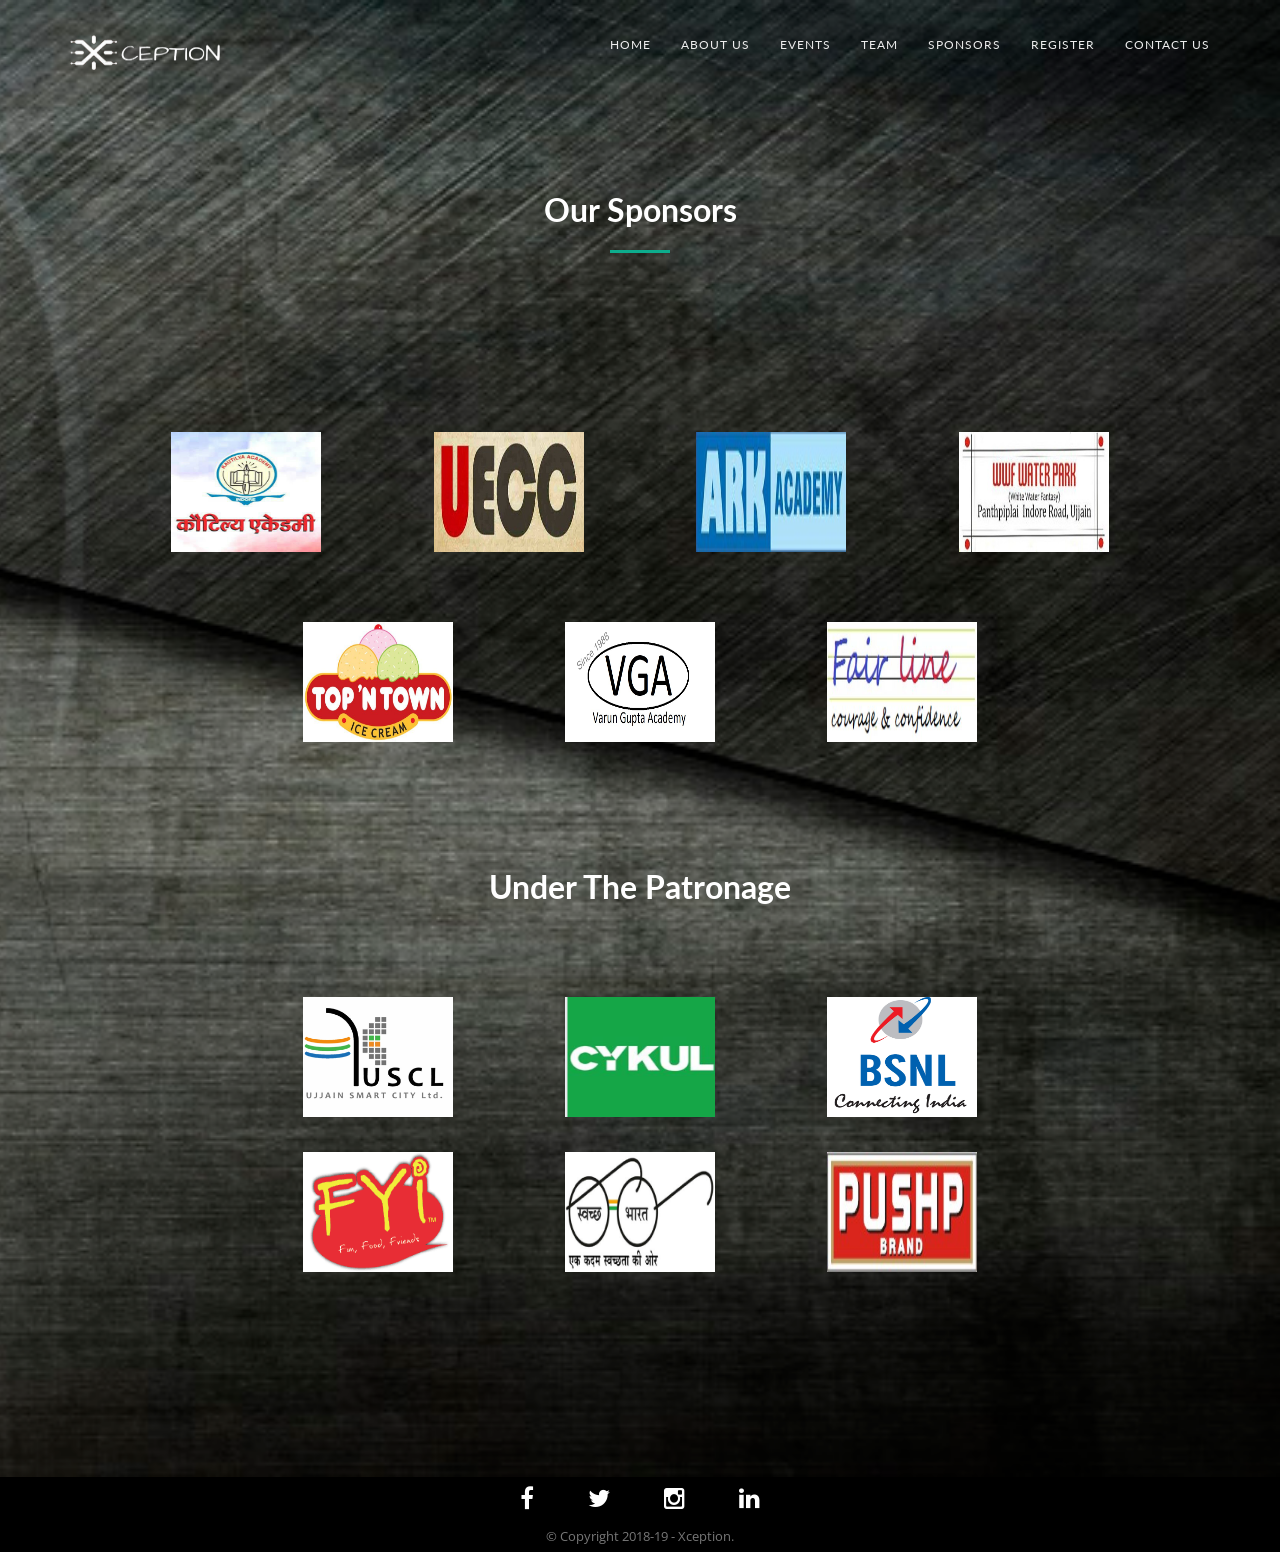
<file: sponsors.html>
<!DOCTYPE html>
<html lang="en">
<head>
<meta charset="utf-8">
<meta name="viewport" content="width=device-width, initial-scale=1">
<title>Xception | Sponsors</title>
<link rel="icon" href="xcept.png" type="image/png" sizes="19x19">
<meta name="description" content="">
<meta name="author" content="">

<!-- Favicons -->
<link rel="shortcut icon" href="img/favicon.ico" type="image/x-icon">
<link rel="apple-touch-icon" href="img/apple-touch-icon.png">
<link rel="apple-touch-icon" sizes="72x72" href="img/apple-touch-icon-72x72.png">
<link rel="apple-touch-icon" sizes="114x114" href="img/apple-touch-icon-114x114.png">

<!-- Bootstrap -->
<link rel="stylesheet" type="text/css"  href="css/bootstrap.css">
<link rel="stylesheet" type="text/css" href="fonts/font-awesome/css/font-awesome.css">

<!-- Stylesheet -->
<link rel="stylesheet" type="text/css"  href="css/style.css">
<link rel="stylesheet" type="text/css" href="css/prettyPhoto.css">
<link href='http://fonts.googleapis.com/css?family=Lato:400,700,900,300' rel='stylesheet' type='text/css'>
<link href='http://fonts.googleapis.com/css?family=Open+Sans:400,700,800,600,300' rel='stylesheet' type='text/css'>
<script type="text/javascript" src="js/modernizr.custom.js"></script>

<style type=text/css>
.imagee
{
height:120px; width:150px; margin:0 4% 0 4%;
}

@media only screen and (max-width: 786px)
{
.imagee
{
height:85px; width:120px; margin:25px 3% 25px 3%;
}
}

.imagee1
{
height:120px; width:150px; margin:0 4% 0 4%;
}

@media only screen and (max-width: 786px)
{
.imagee1
{
height:85px; width:120px; margin:0 3% 0 3%;
}
}

.imagee2
{
height:120px; width:150px; margin:35px 4% 35px 4%;
}

@media only screen and (max-width: 786px)
{
.imagee2
{
height:85px; width:120px; margin:25px 3% 25px 3%;
}
}


.patro
{
margin:100px;
}
@media only screen and (max-width: 786px)
{
.patro
{
margin:30px; font-size:25px;
}
}

</style>
</head>

<body>
<!-- Navigation -->
<nav id="menu" class="navbar navbar-default navbar-fixed-top" >
  <div class="container"> 
    <!-- Brand and toggle get grouped for better mobile display -->
    <div class="navbar-header" >
      <button type="button" class="navbar-toggle collapsed" data-toggle="collapse" data-target="#bs-example-navbar-collapse-1"> <span class="sr-only">Toggle navigation</span> <span class="icon-bar"></span> <span class="icon-bar"></span> <span class="icon-bar"></span> </button>
      <div class="logoimg">
      <a class="navbar-brand" href="index.html"><img src="img/C__fakepath_logo.png" style="clear:both;height:35px; width:150px; margin-top:0px; padding-top:0px; float:left; margin-right:6px;" /></a>
	  </div></div>
    
    <!-- Collect the nav links, forms, and other content for toggling -->
    <div class="collapse navbar-collapse" id="bs-example-navbar-collapse-1" style="transition:0.4s; ">
      <ul class="nav navbar-nav navbar-right">
        <li class="menuss"><a href="index.html" class="page-scroll">Home</a></li>
        <li class="menuss"><a href="aboutus.html" class="page-scroll">About Us</a></li>
        <li class="menuss"><a href="event.html" class="page-scroll">Events</a></li>
        <li class="menuss"><a href="team.html" class="page-scroll">Team</a></li>
		<li class="menuss"><a href="sponsors.html" class="page-scroll">Sponsors</a></li>
        <li class="menuss"><a href="register.html" class="page-scroll">Register</a></li>
        <li class="menuss"><a href="contact.html" class="page-scroll">Contact Us</a></li>
      </ul>

    </div>
    <!-- /.navbar-collapse --> 
  </div>
  <!-- /.container-fluid --> 
</nav>

<!-- Header -->
<div class="header_div">
<header class="text-center" name="home" id="header_about">

  <div class="intro-text">
 <div class="container" style="padding:0px;">
    <div class="section-title text-center center" style="padding:0px;">
      <h2 style="color:#FFFFFF;">Our Sponsors</h2>
      <hr>
      <div class="clearfix"></div>
  
    </div>
	</div>
	
	</br>
	<br/>
	<img src="img/sponsors/ka.jpg" class="imagee1">  
	<img src="img/sponsors/uecc.jpg" class="imagee1">  
	<img src="img/sponsors/ark.jpg" class="imagee">
	<img src="img/sponsors/wwf.jpg" class="imagee2"> 
	
	<br/>
	<img src="img/sponsors/topntown.jpg" class="imagee2">
	<img src="img/sponsors/export.png" class="imagee2"> 
	<img src="img/sponsors/fairline.jpg" class="imagee">

	</br>
	<h2 class="patro" style="color:#FFFFFF; ">Under The Patronage</h2>
	
	<img src="img/sponsors/uscl.png" class="imagee">
	<img src="img/sponsors/cykul.png" class="imagee">
	<img src="img/sponsors/bsnl.jpg" class="imagee">  
	<br/>
	<img src="img/sponsors/fyi.png" class="imagee2">
	<img src="img/sponsors/sb.jpg" class="imagee2"> 
	<img src="img/sponsors/pushp.jpg" class="imagee2"> 
	
	
  </div>
</header>
</div>

<!-- Social icons -->

<div id="social-section" style="height:1px;background-color:#000000;padding-top:5px;">
  <div class="container" style="  " >
    <div class="social" >
      <ul>
        <li><a href="https://www.facebook.com/xception.co.in/" target="_blank"><i class="fa fa-facebook"></i></a></li>
        <li><a href="https://twitter.com/xception_uecu" target="_blank"><i class="fa fa-twitter"></i></a></li>
        <li><a href="https://www.instagram.com/xception_1.0/" target="_blank"><i class="fa fa-instagram"></i></a></li>
        <li><a href="https://www.linkedin.com/company/xception-uecu/" target="_blank"><i class="fa fa-linkedin"></i></a></li>
      </ul>
    </div>
  </div>
</div>
<div id="footer" style="height:40px; background-color:#000000; padding-top:5px;">
  <div class="container">
    <div class="fnav">
      <p> &copy; Copyright 2018-19 - Xception.</p>
    </div>
  </div>
</div>

<!-- jQuery (necessary for Bootstrap's JavaScript plugins) --> 
<script src="https://ajax.googleapis.com/ajax/libs/jquery/1.11.1/jquery.min.js"></script> 
<script type="text/javascript" src="js/jquery.1.11.1.js"></script> 
<!-- Include all compiled plugins (below), or include individual files as needed --> 
<script type="text/javascript" src="js/bootstrap.js"></script> 
<script type="text/javascript" src="js/SmoothScroll.js"></script> 
<script type="text/javascript" src="js/jquery.counterup.js"></script> 
<script type="text/javascript" src="js/waypoints.js"></script> 
<script type="text/javascript" src="js/jquery.prettyPhoto.js"></script> 
<script type="text/javascript" src="js/jquery.isotope.js"></script> 
<script type="text/javascript" src="js/jqBootstrapValidation.js"></script> 
<script type="text/javascript" src="js/contact_me.js"></script> 

<!-- Javascripts --> 
<script type="text/javascript" src="js/main.js"></script>
</body>
</html>
</file>
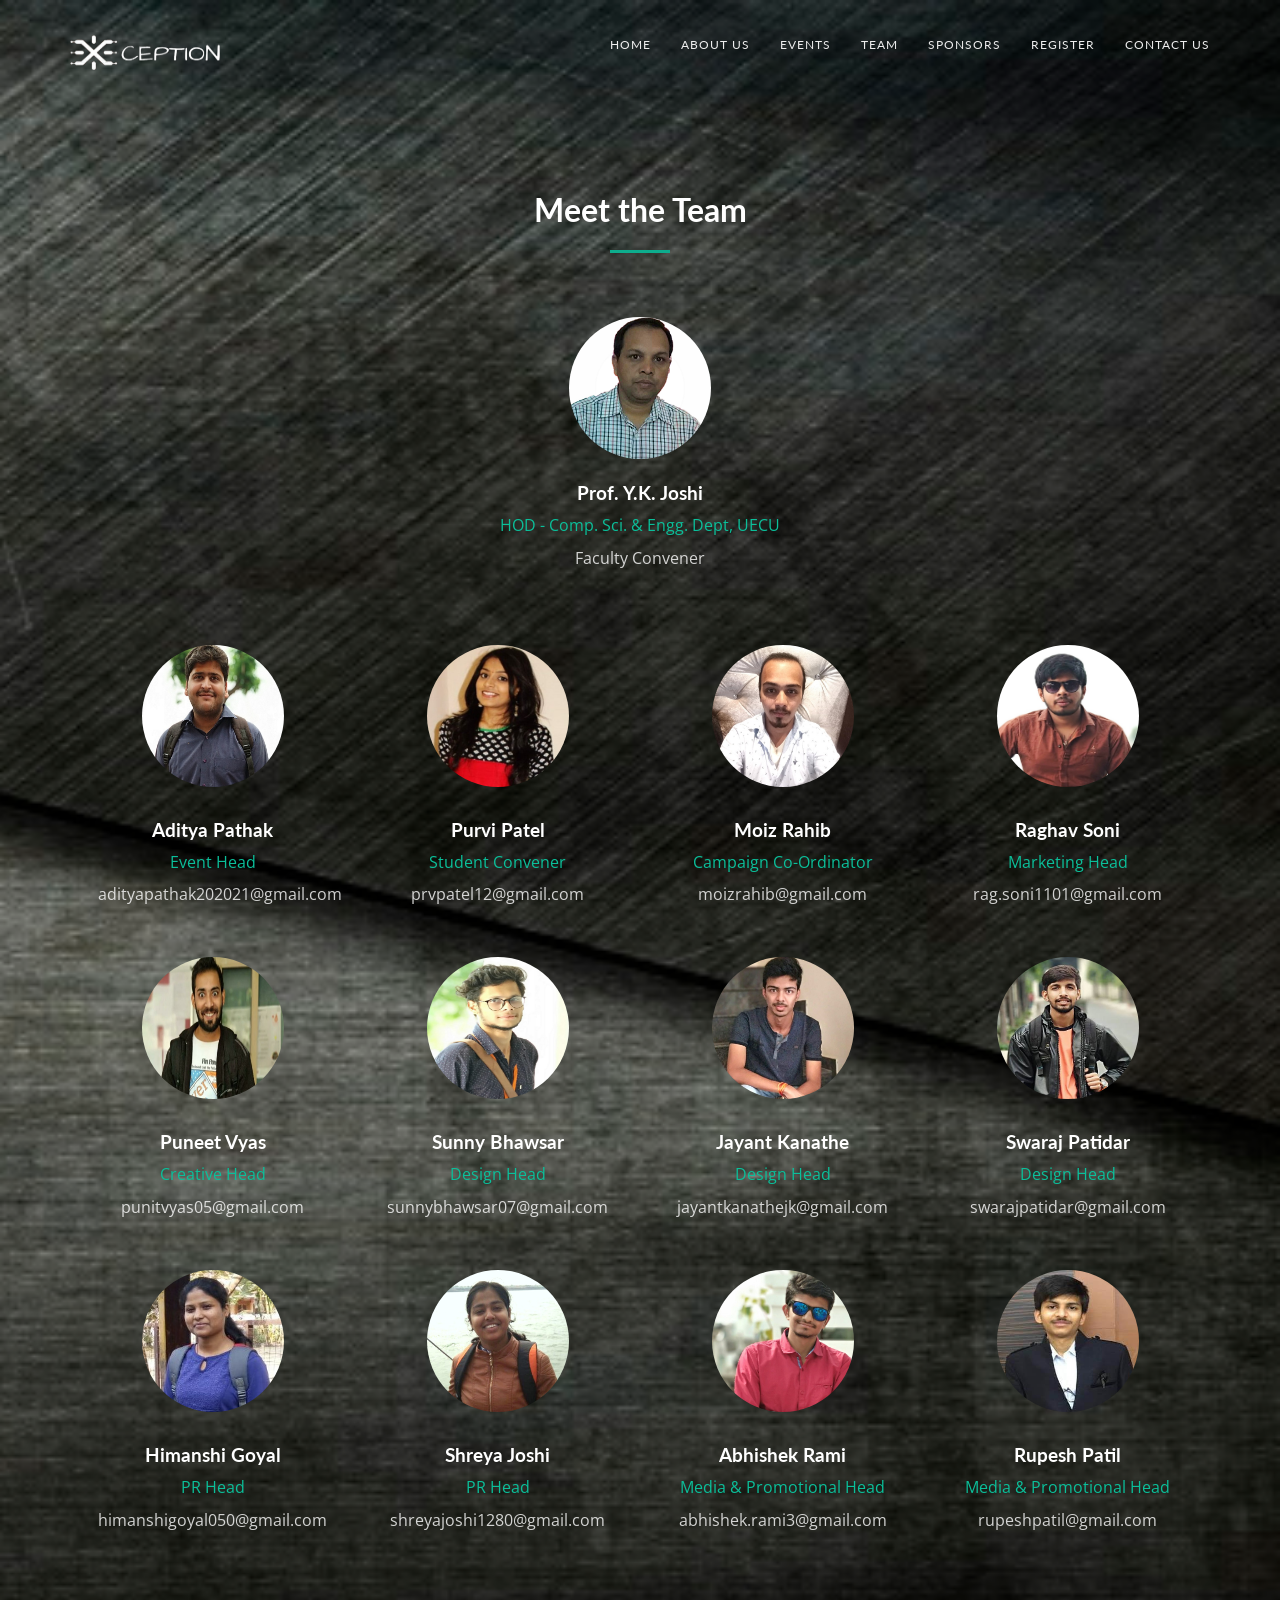
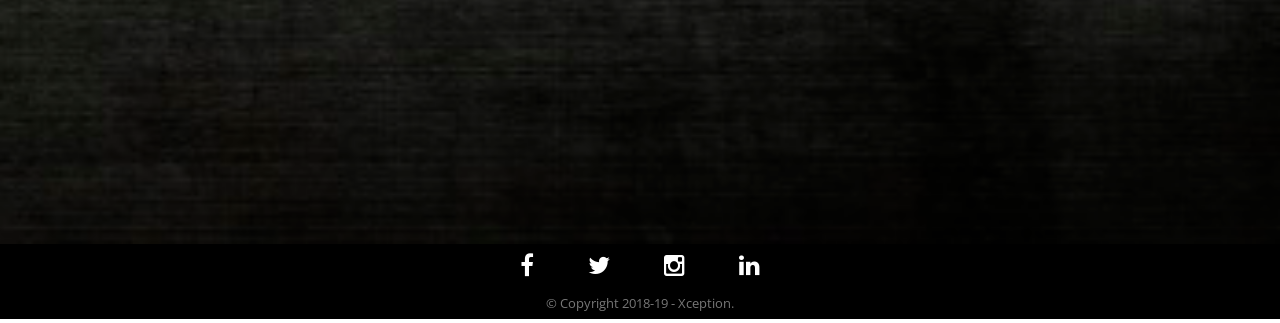
<file: team.html>
<!DOCTYPE html>
<html lang="en">
<head>
<meta charset="utf-8">
<meta name="viewport" content="width=device-width, initial-scale=1">
<title>Xception | Team</title>
<link rel="icon" href="xcept.png" type="image/png" sizes="19x19">
<meta name="description" content="">
<meta name="author" content="">

<!-- Favicons -->
<link rel="shortcut icon" href="img/favicon.ico" type="image/x-icon">
<link rel="apple-touch-icon" href="img/apple-touch-icon.png">
<link rel="apple-touch-icon" sizes="72x72" href="img/apple-touch-icon-72x72.png">
<link rel="apple-touch-icon" sizes="114x114" href="img/apple-touch-icon-114x114.png">

<!-- Bootstrap -->
<link rel="stylesheet" type="text/css"  href="css/bootstrap.css">
<link rel="stylesheet" type="text/css" href="fonts/font-awesome/css/font-awesome.css">

<!-- Stylesheet -->
<link rel="stylesheet" type="text/css"  href="css/style.css">
<link rel="stylesheet" type="text/css" href="css/prettyPhoto.css">
<link href='http://fonts.googleapis.com/css?family=Lato:400,700,900,300' rel='stylesheet' type='text/css'>
<link href='http://fonts.googleapis.com/css?family=Open+Sans:400,700,800,600,300' rel='stylesheet' type='text/css'>
<script type="text/javascript" src="js/modernizr.custom.js"></script>

<style type=text/css>
.fontt
{
font-size:16px;
}

#img_circle:hover
{
border:solid 2px white;
}
</style>
</head>

<body>
<!-- Navigation -->
<nav id="menu" class="navbar navbar-default navbar-fixed-top" >
  <div class="container"> 
    <!-- Brand and toggle get grouped for better mobile display -->
    <div class="navbar-header" >
      <button type="button" class="navbar-toggle collapsed" data-toggle="collapse" data-target="#bs-example-navbar-collapse-1"> <span class="sr-only">Toggle navigation</span> <span class="icon-bar"></span> <span class="icon-bar"></span> <span class="icon-bar"></span> </button>
      <div class="logoimg">
      <a class="navbar-brand" href="index.html"><img src="img/C__fakepath_logo.png" style="clear:both;height:35px; width:150px; margin-top:0px; padding-top:0px; float:left; margin-right:6px;" /></a>
	  </div></div>
    
    <!-- Collect the nav links, forms, and other content for toggling -->
    <div class="collapse navbar-collapse" id="bs-example-navbar-collapse-1" style="transition:0.4s; ">
      <ul class="nav navbar-nav navbar-right">
        <li class="menuss"><a href="index.html" class="page-scroll">Home</a></li>
        <li class="menuss"><a href="aboutus.html" class="page-scroll">About Us</a></li>
        <li class="menuss"><a href="event.html" class="page-scroll">Events</a></li>
        <li class="menuss"><a href="team.html" class="page-scroll">Team</a></li>
		<li class="menuss"><a href="sponsors.html" class="page-scroll">Sponsors</a></li>
        <li class="menuss"><a href="register.html" class="page-scroll">Register</a></li>
        <li class="menuss"><a href="contact.html" class="page-scroll">Contact Us</a></li>
      </ul>
    </div>
    <!-- /.navbar-collapse --> 
  </div>
  <!-- /.container-fluid --> 
</nav>

<!-- Header -->
<div class="header_div_team">
<header class="text-center" name="home" id="header_team">
  <div class="intro-text">
  <!-- Team Section -->
<div id="team-section" class="text-center" style="padding-top:0px;">
  <div class="container">
    <div class="section-title center" style="padding-top:0px;" >
      <h2 style="color:#FFFFFF;">Meet the Team</h2>
      <hr>
    </div>
	
	<center>
	 <div >
	   
      <div >
	  <center>
        <div > <img src="img/team/ykj_sir.png" alt="..." class="img-circle team-img">
         <div >
            <h3 style="color:#FFFFFF; font-size:19px;">Prof. Y.K. Joshi</h3>
            <p class="fontt" style="color:#0bbf9a;">HOD - Comp. Sci. & Engg. Dept, UECU</p>
            <p class="fontt">Faculty Convener</p>
          </div>
         </div>
		</center>
      </div>
	   
	</div>
	 </center>
	</br>
	
    <div id="row">
     
      <div class="col-md-3 col-sm-6 team">
        <div class="thumbnail"> <a href="https://www.facebook.com/aditya.pathak.3939" target="_blank"><img src="img/team/aditya.jpg" alt="..." class="img-circle team-img" id="img_circle"> </a>
          <div class="caption">
            <h3 style="color:#FFFFFF; font-size:19px;">Aditya Pathak</h3>
            <p class="fontt" style="color:#0bbf9a;">Event Head</p>
            <p class="fontt">adityapathak202021@gmail.com</p>
          </div>
        </div>
      </div>
      <div class="col-md-3 col-sm-6 team">
        <div class="thumbnail"> <a href="https://www.facebook.com/profile.php?id=100010278691108" target="_blank"><img src="img/team/purvi.jpg" alt="..." class="img-circle team-img" id="img_circle"></a>
          <div class="caption">
            <h3 style="color:#FFFFFF; font-size:19px;">Purvi Patel</h3>
            <p class="fontt" style="color:#0bbf9a;">Student Convener</p>
            <p class="fontt">prvpatel12@gmail.com</p>
          </div>
        </div>
      </div>
      <div class="col-md-3 col-sm-6 team">
        <div class="thumbnail"><a href="https://www.facebook.com/moiz.rahib.3" target="_blank"> <img src="img/team/rahib.jpg" alt="..." class="img-circle team-img" id="img_circle"></a>
          <div class="caption">
            <h3 style="color:#FFFFFF; font-size:19px;">Moiz Rahib</h3>
            <p class="fontt" style="color:#0bbf9a;">Campaign Co-Ordinator</p>
            <p class="fontt">moizrahib@gmail.com</p>
          </div>
        </div>
      </div>
	   <div class="col-md-3 col-sm-6 team">
        <div class="thumbnail"> <a href="https://www.facebook.com/raghav.soni.756" target="_blank"> <img src="img/team/soni.jpg" alt="..." class="img-circle team-img" id="img_circle"> </a>
          <div class="caption">
            <h3 style="color:#FFFFFF; font-size:19px;">Raghav Soni</h3>
            <p class="fontt" style="color:#0bbf9a;">Marketing Head</p>
            <p class="fontt">rag.soni1101@gmail.com</p>
          </div>
        </div>
      </div>
    </div>
	
	</br>
	    <div id="row">
     
      <div class="col-md-3 col-sm-6 team">
        <div class="thumbnail"> <a href="https://www.facebook.com/punit.vyas.7165" target="_blank"> <img src="img/team/vyas.jpeg" alt="..." class="img-circle team-img" id="img_circle"></a>
          <div class="caption">
            <h3 style="color:#FFFFFF; font-size:19px;">Puneet Vyas</h3>
            <p class="fontt" style="color:#0bbf9a;">Creative Head</p>
            <p class="fontt">punitvyas05@gmail.com</p>
          </div>
        </div>
      </div>
      <div class="col-md-3 col-sm-6 team">
        <div class="thumbnail"> <a href="https://www.facebook.com/sunny.bhawsar.9" target="_blank"> <img src="img/team/sunnyb.jpg" alt="..." class="img-circle team-img" id="img_circle"></a>
          <div class="caption">
            <h3 style="color:#FFFFFF; font-size:19px;">Sunny Bhawsar</h3>
            <p class="fontt" style="color:#0bbf9a;">Design Head</p>
            <p class="fontt">sunnybhawsar07@gmail.com</p>
          </div>
        </div>
      </div>
      <div class="col-md-3 col-sm-6 team">
        <div class="thumbnail"><a href="https://www.facebook.com/jayant.kanathe" target="_blank"> <img src="img/team/jayant.jpg" alt="..." class="img-circle team-img" id="img_circle"></a>
          <div class="caption">
            <h3 style="color:#FFFFFF; font-size:19px;">Jayant Kanathe</h3>
            <p class="fontt" style="color:#0bbf9a;">Design Head</p>
            <p class="fontt">jayantkanathejk@gmail.com</p>
          </div>
        </div>
      </div>
	   <div class="col-md-3 col-sm-6 team">
        <div class="thumbnail"> <a href="https://www.linkedin.com/in/swaraj-patidar-738a08151" target="_blank"> <img src="img/team/swaraj.jpg" alt="..." class="img-circle team-img" id="img_circle"></a>
          <div class="caption">
            <h3 style="color:#FFFFFF; font-size:19px;">Swaraj Patidar</h3>
            <p class="fontt" style="color:#0bbf9a;">Design Head</p>
            <p class="fontt">swarajpatidar@gmail.com</p>
          </div>
        </div>
      </div>
    </div>
	
		</br>
	
    <div id="row">
     
      <div class="col-md-3 col-sm-6 team">
        <div class="thumbnail"> <a href="https://www.facebook.com/profile.php?id=100008257361318" target="_blank"><img src="img/team/himanshi.jpeg" alt="..." class="img-circle team-img" id="img_circle"> </a>
          <div class="caption">
            <h3 style="color:#FFFFFF; font-size:19px;">Himanshi Goyal</h3>
            <p class="fontt" style="color:#0bbf9a;">PR Head</p>
            <p class="fontt">himanshigoyal050@gmail.com</p>
          </div>
        </div>
      </div>
      <div class="col-md-3 col-sm-6 team">
        <div class="thumbnail"> <a href="https://www.facebook.com/" target="_blank"><img src="img/team/joshi.jpeg" alt="..." class="img-circle team-img" id="img_circle"></a>
          <div class="caption">
            <h3 style="color:#FFFFFF; font-size:19px;">Shreya Joshi</h3>
            <p class="fontt" style="color:#0bbf9a;">PR Head</p>
            <p class="fontt">shreyajoshi1280@gmail.com</p>
          </div>
        </div>
      </div>
      <div class="col-md-3 col-sm-6 team">
        <div class="thumbnail"><a href="https://www.facebook.com/abhishek.rami.1" target="_blank"> <img src="img/team/abhishek.jpg" alt="..." class="img-circle team-img" id="img_circle"></a>
          <div class="caption">
            <h3 style="color:#FFFFFF; font-size:19px;">Abhishek Rami</h3>
            <p class="fontt" style="color:#0bbf9a;">Media & Promotional Head</p>
            <p class="fontt">abhishek.rami3@gmail.com</p>
          </div>
        </div>
      </div>
	   <div class="col-md-3 col-sm-6 team">
        <div class="thumbnail"> <a href="https://www.facebook.com/Patil.rupesh07" target="_blank"> <img src="img/team/rupesh.jpg" alt="..." class="img-circle team-img" id="img_circle"> </a>
          <div class="caption">
            <h3 style="color:#FFFFFF; font-size:19px;">Rupesh Patil</h3>
            <p class="fontt" style="color:#0bbf9a;">Media & Promotional Head</p>
            <p class="fontt">rupeshpatil@gmail.com</p>
          </div>
        </div>
      </div>
    </div>
	
  </div>
</div>

</div>
</header>
</div>



<div id="social-section" style="height:1px;background-color:#000000;padding-top:5px;">
  <div class="container" style="  " >
    <div class="social" >
      <ul>
        <li><a href="https://www.facebook.com/xception.co.in/" target="_blank"><i class="fa fa-facebook"></i></a></li>
        <li><a href="https://twitter.com/xception_uecu" target="_blank"><i class="fa fa-twitter"></i></a></li>
        <li><a href="https://www.instagram.com/xception_1.0/" target="_blank"><i class="fa fa-instagram"></i></a></li>
        <li><a href="https://www.linkedin.com/company/xception-uecu/"><i class="fa fa-linkedin"></i></a></li>
      </ul>
    </div>
  </div>
</div>
<div id="footer" style="height:40px; background-color:#000000; padding-top:5px;">
  <div class="container">
    <div class="fnav">
     <p> &copy; Copyright 2018-19 - Xception.</p>
    </div>
  </div>
</div>

<!-- jQuery (necessary for Bootstrap's JavaScript plugins) --> 
<script src="https://ajax.googleapis.com/ajax/libs/jquery/1.11.1/jquery.min.js"></script> 
<script type="text/javascript" src="js/jquery.1.11.1.js"></script> 
<!-- Include all compiled plugins (below), or include individual files as needed --> 
<script type="text/javascript" src="js/bootstrap.js"></script> 
<script type="text/javascript" src="js/SmoothScroll.js"></script> 
<script type="text/javascript" src="js/jquery.counterup.js"></script> 
<script type="text/javascript" src="js/waypoints.js"></script> 
<script type="text/javascript" src="js/jquery.prettyPhoto.js"></script> 
<script type="text/javascript" src="js/jquery.isotope.js"></script> 
<script type="text/javascript" src="js/jqBootstrapValidation.js"></script> 
<script type="text/javascript" src="js/contact_me.js"></script> 

<!-- Javascripts
    ================================================== --> 
<script type="text/javascript" src="js/main.js"></script>
</body>
</html>
</file>
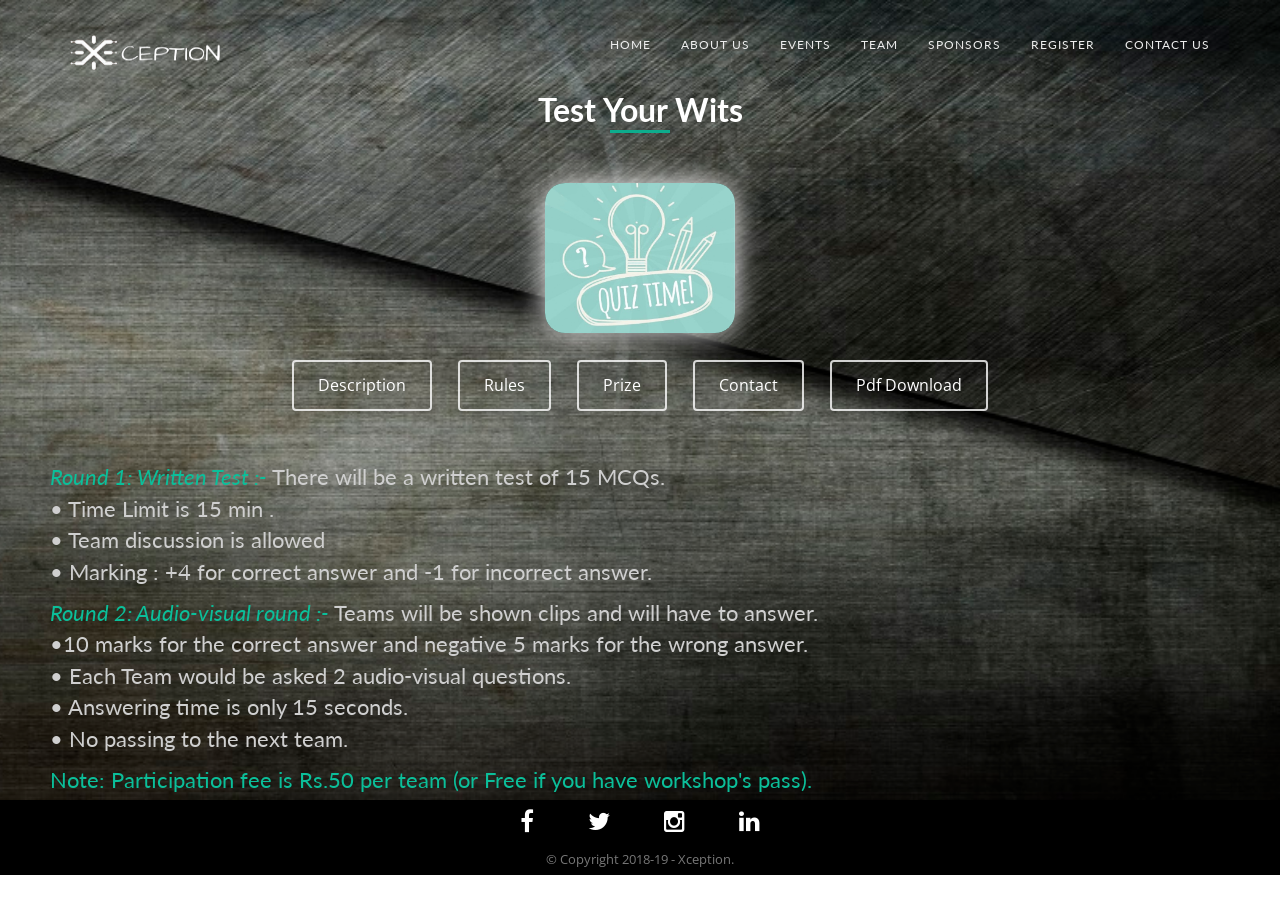
<file: testyourwits.html>
<!DOCTYPE html>
<html lang="en">
<head>
<meta charset="utf-8">
<meta name="viewport" content="width=device-width, initial-scale=1">
<title>Events | TestYourWits</title>
<link rel="icon" href="xcept.png" type="image/png" sizes="19x19">
<meta name="description" content="">
<meta name="author" content="">

<!-- Favicons -->
<link rel="shortcut icon" href="img/favicon.ico" type="image/x-icon">
<link rel="apple-touch-icon" href="img/apple-touch-icon.png">
<link rel="apple-touch-icon" sizes="72x72" href="img/apple-touch-icon-72x72.png">
<link rel="apple-touch-icon" sizes="114x114" href="img/apple-touch-icon-114x114.png">

<!-- Bootstrap -->
<link rel="stylesheet" type="text/css"  href="css/bootstrap.css">
<link rel="stylesheet" type="text/css" href="fonts/font-awesome/css/font-awesome.css">

<!-- Stylesheet -->
<link rel="stylesheet" type="text/css"  href="css/style.css">
<link rel="stylesheet" type="text/css" href="css/prettyPhoto.css">
<link href='http://fonts.googleapis.com/css?family=Lato:400,700,900,300' rel='stylesheet' type='text/css'>
<link href='http://fonts.googleapis.com/css?family=Open+Sans:400,700,800,600,300' rel='stylesheet' type='text/css'>
<script type="text/javascript" src="js/modernizr.custom.js"></script>
<style type=text/css>
.logoimg:hover
{
color:#0BBF9A;
}
.logoimg
{
padding-top:0px;
}
.imagee
{
height:150px; width:190px; margin:20px 4% 20px 4%;  

border-radius: -moz-box-shadow:     10px 10px 30px #ffffff;
   -webkit-box-shadow:  10px 10px 30px #ffffff;
   box-shadow:          0px 0px 30px #ffffff;
   border-radius: 20px;
}
.imagee:hover
{
border:solid 2px white;
}
.header_div_eve {
	background: url(img/header-bg.jpg) no-repeat bottom right;
	background-size: cover;
	color: #cfcfcf;
	position: relative;
	height: 800px;
}
@media only screen and (max-width: 786px)
{
.header_div_eve {
	background: url(img/header-bg.jpg) no-repeat bottom right;
	background-size: cover;
	color: #cfcfcf;
	position: relative;
	height: 1600px;
}
}
</style>



<script>
function show(x)
{
if(x==2)
{
$("#one").css("visibility", "hidden");
$("#two").css("visibility", "visible");
$("#three").css("visibility", "hidden");
$("#four").css("visibility", "hidden");
$("#five").css("visibility", "hidden");

}
if(x==3)
{
$("#one").css("visibility", "hidden");
$("#two").css("visibility", "hidden");
$("#three").css("visibility", "visible");
$("#four").css("visibility", "hidden");
$("#five").css("visibility", "hidden");


}
if(x==4)
{
$("#one").css("visibility", "hidden");
$("#two").css("visibility", "hidden");
$("#three").css("visibility", "hidden");
$("#four").css("visibility", "visible");
$("#five").css("visibility", "hidden");


}
if(x==5)
{
$("#one").css("visibility", "hidden");
$("#two").css("visibility", "hidden");
$("#three").css("visibility", "hidden");
$("#four").css("visibility", "hidden");
$("#five").css("visibility", "visible");


}
if(x==6)
{
$("#one").css("visibility", "hidden");
$("#two").css("visibility", "hidden");
$("#three").css("visibility", "hidden");
$("#four").css("visibility", "hidden");
$("#five").css("visibility", "hidden");


}


}
</script>



</head>

<body>
<!-- Navigatio -->
<nav id="menu" class="navbar navbar-default navbar-fixed-top" >
  <div class="container"> 
    <!-- Brand and toggle get grouped for better mobile display -->
    <div class="navbar-header" style="padding-top:0px;" >
      <button type="button" class="navbar-toggle collapsed" data-toggle="collapse" data-target="#bs-example-navbar-collapse-1"> <span class="sr-only">Toggle navigation</span> <span class="icon-bar"></span> <span class="icon-bar"></span> <span class="icon-bar"></span> </button>
	  <div class="logoimg">
      <a class="navbar-brand" href="index.html"><img src="img/C__fakepath_logo.png" style="clear:both;height:35px; width:150px; margin-top:0px; padding-top:0px; float:left; margin-right:6px;" /></a>
	  </div>
	   </div>
    
    <!-- Collect the nav links, forms, and other content for toggling -->
    <div class="collapse navbar-collapse" id="bs-example-navbar-collapse-1" style="transition:0.4s; ">
      <ul class="nav navbar-nav navbar-right">
        <li class="menuss"><a href="#" class="page-scroll">Home</a></li>
        <li class="menuss"><a href="aboutus.html" class="page-scroll">About Us</a></li>
        <li class="menuss"><a href="event.html" class="page-scroll">Events</a></li>
        <li class="menuss"><a href="team.html" class="page-scroll">Team</a></li>
		<li class="menuss"><a href="sponsors.html" class="page-scroll">Sponsors</a></li>
        <li class="menuss"><a href="register.html" class="page-scroll">Register</a></li>
        <li class="menuss"><a href="contact.html" class="page-scroll">Contact Us</a></li>
      </ul>
    </div>
    <!-- /.navbar-collapse --> 
  </div>
  <!-- /.container-fluid --> 
</nav>

<!-- Header -->
<div class="header_div_eve" >
<header class="text-center" name="home">
  <div class="intro-text" style="padding-top:100px;">
  
  
  <div>
 
  
  <h2 style="color:#FFFFFF;">Test Your Wits</h2>
      <hr>
	  <img src="img/events/quiz.jpg" class="imagee">
	  <br/>
	  <button type="submit" id="subb1" class="btn btn-default" onclick="show(2)">Description</button>
	  <button type="submit" id="subb1" class="btn btn-default" onclick="show(3)">Rules</button>
	  <button type="submit" id="subb1" class="btn btn-default" onclick="show(4)">Prize</button>
	  <button type="submit" id="subb1" class="btn btn-default" onclick="show(5)">Contact</button>
	  <a href="eventpdf/Xception_Test_Your_Wits.pdf" target="_blank">
 <button type="submit" id="subb1" class="btn btn-default" >Pdf Download</button>
</a>
  </br>
  <div id="two" style="font-size:22px; margin:50px; position:absolute; text-align:justify;">
<i style="color:#0bbf9a;">Round 1​: Written Test :-</i> There will be a written test of 15 MCQs. 
<ul>
<li>&#8226; Time Limit is 15 min .</li>
<li>&#8226; Team discussion is allowed</li>
<li>&#8226; Marking : +4 for correct answer and -1 for incorrect answer.</li>
</ul>
<i style="color:#0bbf9a;">Round 2: Audio-visual round :-</i> Teams will be shown clips and will have to answer.
<ul>
<li>&#8226;10 marks for the correct answer and negative 5 marks for the wrong answer.</li>
<li>&#8226; Each Team would be asked 2 audio-visual questions.</li>
<li>&#8226; Answering time is only 15 seconds.</li>
<li>&#8226; No passing to the next team.</li>
</ul>

<ul style="color:#0bbf9a;">Note: Participation fee is Rs.50 per team (or Free if you have workshop's pass).</ul>
  </div>
  <div id="three" style="font-size:22px; margin:50px; position:absolute; visibility:hidden; text-align:justify;">
<ul>

<li>&#x25BA;Only team entries are eligible.

</li>
<li>&#x25BA;A team shall consist of max two persons.

</li>


<li>&#x25BA;The decision of the quiz-master will be final and will not be subjected to any change.

</li>
<li>&#x25BA;The participants will not be allowed to use mobile or other electronic instruments.

</li>
<li>&#x25BA;The questions will be in the form of multiple choice, True / False statement,
Specific-answer question etc.

</li>

</ul>
  </div>
 
<div id="four" style="font-size:22px; margin:50px; position:absolute; visibility:hidden; text-align:justify;">
Top 2 winners will get cash prizes worth upto INR 500​ , exciting coupons & gift vouchers.

  </div>
<div id="five" style="font-size:22px; margin:50px; position:absolute; visibility:hidden; text-align:justify;">
  

<ul>
<li>Rajvi Agarwal-9399043537.
</li>
<li>Mahima Singh-9826568457.
</li>
</ul>
  </div>


  </div>
  
  
  
</div>
</header>
</div>


<!-- Social icons -->
<div id="social-section" style="height:1px;background-color:#000000;padding-top:5px;">
  <div class="container" style="  " >
    <div class="social" >
      <ul>
        <li><a href="https://www.facebook.com/xception.co.in/" target="_blank"><i class="fa fa-facebook"></i></a></li>
        <li><a href="https://twitter.com/xception_uecu" target="_blank"><i class="fa fa-twitter"></i></a></li>
        <li><a href="https://www.instagram.com/xception_1.0/" target="_blank"><i class="fa fa-instagram"></i></a></li>
        <li><a href="#"><i class="fa fa-linkedin" ></i></a></li>
      </ul>
    </div>
  </div>
</div>
<div id="footer" style="height:40px; background-color:#000000; padding-top:5px;">
  <div class="container">
    <div class="fnav">
      <p> &copy; Copyright 2018-19 - Xception.</p>
    </div>
  </div>
</div>

<!-- jQuery (necessary for Bootstrap's JavaScript plugins) --> 
<script src="https://ajax.googleapis.com/ajax/libs/jquery/1.11.1/jquery.min.js"></script> 
<script type="text/javascript" src="js/jquery.1.11.1.js"></script> 
<!-- Include all compiled plugins (below), or include individual files as needed --> 
<script type="text/javascript" src="js/bootstrap.js"></script> 
<script type="text/javascript" src="js/SmoothScroll.js"></script> 
<script type="text/javascript" src="js/jquery.counterup.js"></script> 
<script type="text/javascript" src="js/waypoints.js"></script> 
<script type="text/javascript" src="js/jquery.prettyPhoto.js"></script> 
<script type="text/javascript" src="js/jquery.isotope.js"></script> 
<script type="text/javascript" src="js/jqBootstrapValidation.js"></script> 
<script type="text/javascript" src="js/contact_me.js"></script> 

<!-- Javascripts  --> 
<script type="text/javascript" src="js/main.js"></script>
</body>
</html>
</file>
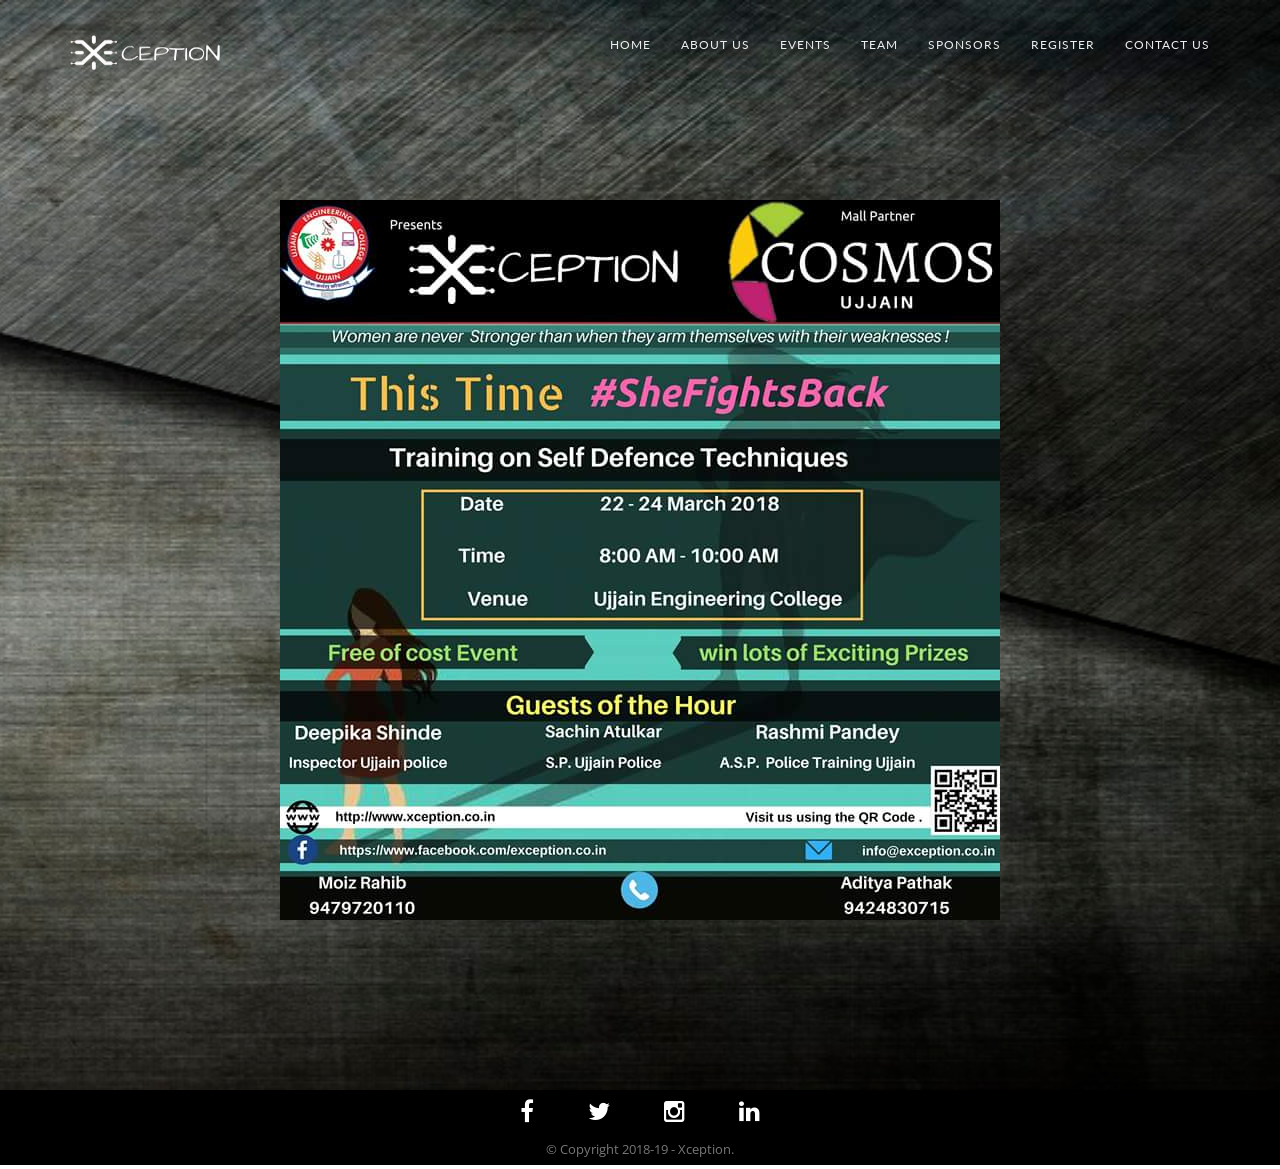
<file: womensafety.html>
<!DOCTYPE html>
<html lang="en">
<head>
<meta charset="utf-8">
<meta name="viewport" content="width=device-width, initial-scale=1">
<title>Xception| WomenSafety</title>
<meta name="description" content="">
<meta name="author" content="">

<!-- Favicons -->
<link rel="shortcut icon" href="img/favicon.ico" type="image/x-icon">
<link rel="apple-touch-icon" href="img/apple-touch-icon.png">
<link rel="apple-touch-icon" sizes="72x72" href="img/apple-touch-icon-72x72.png">
<link rel="apple-touch-icon" sizes="114x114" href="img/apple-touch-icon-114x114.png">

<!-- Bootstrap -->
<link rel="stylesheet" type="text/css"  href="css/bootstrap.css">
<link rel="stylesheet" type="text/css" href="fonts/font-awesome/css/font-awesome.css">

<!-- Stylesheet -->
<link rel="stylesheet" type="text/css"  href="css/style.css">
<link rel="stylesheet" type="text/css" href="css/prettyPhoto.css">
<link href='http://fonts.googleapis.com/css?family=Lato:400,700,900,300' rel='stylesheet' type='text/css'>
<link href='http://fonts.googleapis.com/css?family=Open+Sans:400,700,800,600,300' rel='stylesheet' type='text/css'>
<script type="text/javascript" src="js/modernizr.custom.js"></script>
<style type=text/css>
.logoimg:hover
{
color:#0BBF9A;
}
.logoimg
{
padding-top:0px;
}
@media only screen and (max-width: 786px)
{
.imagex
{
width:90%;
}
}
</style>
</head>

<body>
<!-- Navigatio -->
<nav id="menu" class="navbar navbar-default navbar-fixed-top" >
  <div class="container"> 
    <!-- Brand and toggle get grouped for better mobile display -->
    <div class="navbar-header" style="padding-top:0px;" >
      <button type="button" class="navbar-toggle collapsed" data-toggle="collapse" data-target="#bs-example-navbar-collapse-1"> <span class="sr-only">Toggle navigation</span> <span class="icon-bar"></span> <span class="icon-bar"></span> <span class="icon-bar"></span> </button>
	  <div class="logoimg">
      <a class="navbar-brand" href="index.html"><img src="img/C__fakepath_logo.png" style="clear:both;height:35px; width:150px; margin-top:0px; padding-top:0px; float:left; margin-right:6px;" /></a>
	  </div>
	   </div>
    
    <!-- Collect the nav links, forms, and other content for toggling -->
    <div class="collapse navbar-collapse" id="bs-example-navbar-collapse-1" style="transition:0.4s; ">
      <ul class="nav navbar-nav navbar-right">
        <li class="menuss"><a href="#" class="page-scroll">Home</a></li>
        <li class="menuss"><a href="aboutus.html" class="page-scroll">About Us</a></li>
        <li class="menuss"><a href="event.html" class="page-scroll">Events</a></li>
        <li class="menuss"><a href="team.html" class="page-scroll">Team</a></li>
		<li class="menuss"><a href="sponsors.html" class="page-scroll">Sponsors</a></li>
        <li class="menuss"><a href="register.html" class="page-scroll">Register</a></li>
        <li class="menuss"><a href="contact.html" class="page-scroll">Contact Us</a></li>
      </ul>
    </div>
    <!-- /.navbar-collapse --> 
  </div>
  <!-- /.container-fluid --> 
</nav>

<!-- Header -->
<div class="header_div">
<header class="text-center" name="home">
  <div class="intro-text">
  <img src="img/events/womensafety.jpg" class="imagex">
    </div>
</header>
</div>


<!-- Social icons -->
<div id="social-section" style="height:1px;background-color:#000000;padding-top:5px;">
  <div class="container" style="  " >
    <div class="social" >
      <ul>
        <li><a href="https://www.facebook.com/xception.co.in/" target="_blank"><i class="fa fa-facebook"></i></a></li>
        <li><a href="https://twitter.com/xception_uecu" target="_blank"><i class="fa fa-twitter"></i></a></li>
        <li><a href="https://www.instagram.com/xception_1.0/" target="_blank"><i class="fa fa-instagram"></i></a></li>
        <li><a href="#"><i class="fa fa-linkedin" ></i></a></li>
      </ul>
    </div>
  </div>
</div>
<div id="footer" style="height:40px; background-color:#000000; padding-top:5px;">
  <div class="container">
    <div class="fnav">
      <p> &copy; Copyright 2018-19 - Xception.</p>
    </div>
  </div>
</div>

<!-- jQuery (necessary for Bootstrap's JavaScript plugins) --> 
<script src="https://ajax.googleapis.com/ajax/libs/jquery/1.11.1/jquery.min.js"></script> 
<script type="text/javascript" src="js/jquery.1.11.1.js"></script> 
<!-- Include all compiled plugins (below), or include individual files as needed --> 
<script type="text/javascript" src="js/bootstrap.js"></script> 
<script type="text/javascript" src="js/SmoothScroll.js"></script> 
<script type="text/javascript" src="js/jquery.counterup.js"></script> 
<script type="text/javascript" src="js/waypoints.js"></script> 
<script type="text/javascript" src="js/jquery.prettyPhoto.js"></script> 
<script type="text/javascript" src="js/jquery.isotope.js"></script> 
<script type="text/javascript" src="js/jqBootstrapValidation.js"></script> 
<script type="text/javascript" src="js/contact_me.js"></script> 

<!-- Javascripts  --> 
<script type="text/javascript" src="js/main.js"></script>
</body>
</html>
</file>
<file: css/style.css>
body, html {
	font-family: 'Lato', sans-serif;
	text-rendering: optimizeLegibility !important;
	-webkit-font-smoothing: antialiased !important;
	color: #777;
}
h1 {
}

h1 strong {
	font-weight: 900;
}
h2 {
	line-height: 20px;
	font-size: 32px;
	font-weight: 700;
	margin: 0;
	color: #555;
}
h3 {
	font-size: 16px;
	font-weight: 700;
}
h4 {
	font-size: 20px;
	color: #666;
}
h5 {
	text-transform: uppercase;
	font-weight: 700;
	line-height: 20px;
}
p {
	font-family: 'Open Sans', sans-serif;
}
a {
	color: #0dad8d;
}
a:hover, a:focus {
	text-decoration: none;
	color: #222;
}
.clearfix:after {
	visibility: hidden;
	display: block;
	font-size: 0;
	content: " ";
	clear: both;
	height: 0;
}
.clearfix {
	display: inline-block;
}
* html .clearfix {
	height: 1%;
}
.clearfix {
	display: block;
}
ul, ol {
	padding: 0;
	webkit-padding: 0;
	moz-padding: 0;
	list-style: none;
}
hr {
	height: 3px;
	width: 60px;
	text-align: center;
	position: relative;
	background: #0dad8d;
	border: 0;
	margin: 10px auto 30px;
}
/* Navigation */
#menu {
	padding: 20px;
	transition: all 0.8s;
}
#menu.navbar-default {
	background-color: rgba(248, 248, 248, 0);
	border-color: rgba(231, 231, 231, 0);
}
#menu a.navbar-brand {
	text-transform: uppercase;
	font-size: 22px;
	color: #fff;
	font-weight: 900;
}
#menu a.navbar-brand i.fa {
	color: rgba(255,255,255,0.7);
	margin-right: 3px;
}
#menu.navbar-default .navbar-nav > li > a {
	text-transform: uppercase;
	color: #eeeeee;
	font-size: 12px;
	letter-spacing: 1px;
}
#menu.navbar-default .navbar-nav > li > a:hover {
	color: #0dad8d;
}
.on {
	background-color: #222222 !important;
	padding: 0 !important;
}
.navbar-default .navbar-nav > .active > a, .navbar-default .navbar-nav > .active > a:hover, .navbar-default .navbar-nav > .active > a:focus {
	color: #0dad8d !important;
	background-color: transparent;
}
.navbar-toggle {
	border-radius: 0;
}
.navbar-default .navbar-toggle:hover, .navbar-default .navbar-toggle:focus {
	background-color: #0dad8d;
	border-color: #0dad8d;
}
.navbar-default .navbar-toggle:hover>.icon-bar {
	background-color: #FFF;
}
/* Home Style */

.header_div {
	background: url(../img/header-bg.jpg) no-repeat bottom right;
	background-size: cover;
	color: #cfcfcf;
	
	
}
.header_div11 {
	background: url(../img/header-bg.jpg) no-repeat bottom right;
	background-size: cover;
	color: #cfcfcf;
	position: relative;
	height: 100%;
}
@media only screen and (max-width: 786px)
{
.header_div header
{
    background: url(../img/header-bg.jpg) no-repeat bottom right;
	background-size: cover;
	color: #cfcfcf;
	position: relative;
	height: 100%;}
}

.header_div_team {
	background: url(../img/header-bg.jpg) no-repeat bottom right;
	background-size: cover;
	color: #cfcfcf;
	position: relative;
	height: 100%;
}

@media only screen and (max-width: 786px)
{
.header_div_team header
{
    background-color:#111;
    background-size: cover;
	color: #cfcfcf;
	position: relative;
	height: 100%;
}
}


header p {
	color: rgba(255,255,255,0.8);
	font-size: 20px;
	margin-bottom: 10px;
}
.intro-text {
	position: relative;
	padding-top: 200px;
	padding-right: 0;
	padding-left: 0;
	padding-bottom: 170px;
}
@media only screen and (max-width: 786px)
{
.intro-text {
	position: relative;
	padding-top: 150px;
	padding-right: 0;
	padding-left: 0;
	padding-bottom: 170px;
}
}
.intro-text h1 {
	font-size: 60px;
	text-transform: uppercase;
	color: #fff;
}


@media only screen and (max-width: 786px)
{
.intro-text h1 {
	font-size: 26px;
	text-transform: uppercase;
	color: #fff;
}
}
.intro-text b
{
font-size:35px;
}
@media only screen and (max-width: 786px)
{
.intro-text b
{
font-size:15px;
}
}
.datee 
{
padding-bottom:40px;
font-size:34px;
color:#FFFFFF;
font-weight:500;
}
@media only screen and (max-width: 786px)
{
.intro-text .datee
{
padding-bottom:10px;
font-size:26px;
color:#FFFFFF;
font-weight:500;
}
}
@media only screen and (max-width: 786px)
{
.intro-text .linee1
{
font-size:15px;
}
.intro-text .linee2
{
font-size:15px; margin-top:50px;
}

}
.btn-default {
	color: #fff;
	font-family: 'Open Sans', sans-serif;
	background-color: transparent;
	border: 2px solid rgba(255,255,255,0.8);
	margin: 0 8px;
	padding: 12px 24px;
	font-size: 16px;
	transition: all 0.5s;
	border-radius: 4px;
}
@media only screen and (max-width: 786px)
{
.btn-default {
	color: #fff;
	font-family: 'Open Sans', sans-serif;
	background-color: transparent;
	border: 2px solid rgba(255,255,255,0.8);
	margin: 0 8px;
	padding: 7px 12px;
	font-size: 12px;
	transition: all 0.5s;
	border-radius: 4px;
}
}
.btn-default:hover, .btn-default:focus, .btn-default.focus, .btn-default:active, .btn-default.active {
	background-color: #fff;
	color: #0dad8d;
	border-color: #fff;
}
/* Services Section */
#services-section {
	padding: 120px 0;
	background-color: #fff;
}
#services-section h4 {
	font-weight: 700;
}
.space {
	margin-top: 40px;
}
#services-section i.fa {
	font-size: 40px;
	margin-bottom: 20px;
	transition: all 0.5s;
	color: #0dbf9b;
}
/* Gallery Section 
==============================*/
#works-section {
	padding: 120px 0;
	background-color: #f6f6f6;
}
.categories {
	padding-bottom: 30px;
	text-align: center;
}
ul.cat li {
	display: inline-block;
}
ol.type li {
	display: inline-block;
	margin-left: 20px;
}
ol.type li a {
	color: #aaa;
	border: 1px solid #ddd;
	padding: 8px 16px;
	border-radius: 0;
}
ol.type li a.active {
	color: #0dad8d;
	border: 1px solid #0dad8d;
}
ol.type li a:hover {
	color: #0dad8d;
	border: 1px solid #0dad8d;
}
.isotope-item {
	z-index: 2
}
.isotope-hidden.isotope-item {
	z-index: 1
}
.isotope, .isotope .isotope-item {
	/* change duration value to whatever you like */
	-webkit-transition-duration: 0.8s;
	-moz-transition-duration: 0.8s;
	transition-duration: 0.8s;
}
.isotope-item {
	margin-right: -1px;
	-webkit-backface-visibility: hidden;
	backface-visibility: hidden;
}
.isotope {
	-webkit-backface-visibility: hidden;
	backface-visibility: hidden;
	-webkit-transition-property: height, width;
	-moz-transition-property: height, width;
	transition-property: height, width;
}
.isotope .isotope-item {
	-webkit-backface-visibility: hidden;
	backface-visibility: hidden;
	-webkit-transition-property: -webkit-transform, opacity;
	-moz-transition-property: -moz-transform, opacity;
	transition-property: transform, opacity;
}
.portfolio-item {
	margin-bottom: 30px;
}
.portfolio-item .hover-bg {
	height: 170px;
	overflow: hidden;
	position: relative;
}
.hover-bg .hover-text {
	position: absolute;
	text-align: center;
	margin: 0 auto;
	color: #ffffff;
	background: rgba(0, 0, 0, 0.66);
	padding: 17% 0 0 0;
	height: 100%;
	width: 100%;
	opacity: 0;
	transition: all 0.5s;
}
.hover-bg .hover-text>h4 {
	opacity: 0;
	-webkit-transform: translateY(100%);
	transform: translateY(100%);
	transition: all 0.3s;
	color: #ffffff;
}
.hover-bg:hover .hover-text>h4 {
	opacity: 1;
	-webkit-backface-visibility: hidden;
	-webkit-transform: translateY(0);
	transform: translateY(0);
}
.hover-bg .hover-text>i {
	opacity: 0;
	-webkit-transform: translateY(0);
	transform: translateY(0);
	transition: all 0.3s;
}
.hover-bg:hover .hover-text>i {
	opacity: 1;
	-webkit-backface-visibility: hidden;
	-webkit-transform: translateY(100%);
	transform: translateY(100%);
}
.hover-bg:hover .hover-text {
	opacity: 1;
}
#works-section i.fa {
	height: 30px;
	width: 30px;
	border: 1px solid #F5AB35;
	font-size: 20px;
	padding: 5px;
	border-radius: 50%;
	color: #F5AB35;
}
/* About Section */
#about-section {

}
@media only screen and (max-width: 786px)
{
#abt_text p
{
margin-left:30px;
margin-right:30px;
font-size:18px;
}
}
#about-section p {
	margin-top: 20px;
	margin-bottom: 30px;
}
/* Team Section */
#team-section {
	padding: 100px 0;
}
.section-title.center {
	padding: 30px 0;
	padding-top:150px;
}
@media only screen and (max-width: 786px)
{
.section-title.center {
	padding: 30px 0;
	padding-top:150px;
}

}
.section-title h2 {
	margin-bottom: 30px;
}
img.img-circle.team-img {
	width: 150px;
	height: 150px;
	border: 4px solid transparent;
	transition: all 0.5s;
}
#team-section .team .thumbnail:hover>img.img-circle.team-img {
	border: 4px solid #fff;
	font-size: medium;
}
#team-section .thumbnail {
	background: transparent;
	border: 0;
}
#team-section .thumbnail .caption {
	padding: 9px;
}

/* Achivements Section */
#achievements {
	padding: 80px 0;
	background-color: #0dbf9b;
}
.achievement-box {
	text-align: center;
	margin: 20px 0;
}
.achievement-box h4 {
	font-size: 16px;
	color: rgba(255,255,255,0.8);
	text-transform: uppercase;
}
.achievement-box span.count {
	color: #fff;
	font-size: 50px;
	font-weight: 500;
	display: block;
}
/* Contact Section */
.reg-section {
	width:50%;
	color:#FFFFFF;
	
}

@media (max-width: 786px) {
.reg-section {
	width:100%;
	color:#FFFFFF;
	
}
}

#contact-section h3 {
	font-size: 20px;
	font-weight: 400;
}
#contact-section form {
	padding: 30px 0;
}
#contact-section i.fa {
	color: #0dad8d;
	font-size: 16px;
	margin-bottom: 10px;
}
label {
	font-size: 12px;
	font-weight: 400;
	font-family: 'Open Sans', sans-serif;
	float: left;
	text-align:left;
}


#contact-section .form-control {
	display: block;
	width: 100%;
	padding: 6px 12px;
	font-size: 14px;
	line-height: 1.42857143;
	color: #555;
	background-color: #fff;
	background-image: none;
	border: 1px solid #ccc;
	border-radius: 2px;
	-webkit-box-shadow: none;
	box-shadow: none;
	-webkit-transition: none;
	-o-transition: none;
	transition: none;
}
#contact-section .form-control:focus {
	border-color: inherit;
	outline: 0;
	-webkit-box-shadow: transparent;
	box-shadow: transparent;
}
#contact-section .btn {
	background: transparent;
	border: 2px solid #12dbb2;
	border-radius: 4px;
	padding: 10px 20px;
	margin-top: 20px;
	color: #0dbf9b;
}
#contact-section .btn:hover, #contact-section .btn:focus {
	background: #0dbf9b;
	border: 2px solid #0dbf9b;
	color: #fff;
}
#contact-section .text-danger {
	color: #cc3300;
	text-align: left;
}
.btn:active, .btn.active {
	background-image: none;
	outline: 0;
	-webkit-box-shadow: none;
	box-shadow: none;
}
a:focus, .btn:focus, .btn:active:focus, .btn.active:focus, .btn.focus, .btn:active.focus, .btn.active.focus {
	outline: none;
	outline-offset: none;
}
/* Social Section */
#social-section {
	padding: 30px 0;
	background-color: #0dbf9b;
	text-align: center;
}
#social-section .social ul li {
	display: inline-block;
	margin: 0 20px;
}
#social-section .social i.fa {
	font-size: 24px;
	padding: 4px 5px;
	color: #fff;
	transition: all 0.5s;
}
#social-section .social i.fa:hover {
	color: #666;
}
/* Footer */
#footer {
	background-color: #222222;
	color: #777;
	padding: 15px 0 10px 0;
	text-align: center;
}
#footer p {
	font-size: 13px;
	margin-top: 10px;
}
#footer a {
	color: #999;
}
#footer a:hover, a:focus {
	text-decoration: none;
	color: #0dad8d;
}

@media (max-width: 768px) {
.content {
	padding: 40% 0 0;
}
}

@media (max-width: 603px) {
#menu.navbar-default {
	background-color: rgba(0, 0, 0, 0.7);
}
label {
	float: none !important
}
.hover-bg .hover-text {
	padding: 12% 10%;
}
}

@media (max-width: 360px) {
.hover-bg .hover-text {
	padding: 22% 10%;
}
}


.number {
  background-color: #0DAD8D;
  color: #fff;
  height: 30px;
  width: 30px;
  display: inline-block;
  font-size: 0.8em;
  margin-right: 4px;
  line-height: 30px;
  text-align: center;
  text-shadow: 0 1px 0 rgba(255,255,255,0.2);
  border-radius: 100%;
}

legend {
color:#CFCFCF;
text-align:left;
  font-size: 24px;
  margin-bottom: 10px;
}


label {
  display: block;
  margin-bottom: 8px;
  color:#FFFFFF;
}

label.light {
  font-weight: 300;
  display: inline;
}





.cb
{
font-size:20px;
}
.lbll
{
padding-bottom:20px;
}

@media (max-width: 360px) {
.lbll
{
padding-bottom:20px;
}
}
.hh
{
background-image:url(img/hdd.jpg);
}
</file>
<file: css/prettyPhoto.css>
div.pp_default .pp_top,div.pp_default .pp_top .pp_middle,div.pp_default .pp_top .pp_left,div.pp_default .pp_top .pp_right,div.pp_default .pp_bottom,div.pp_default .pp_bottom .pp_left,div.pp_default .pp_bottom .pp_middle,div.pp_default .pp_bottom .pp_right{height:13px}
div.pp_default .pp_top .pp_left{background:url(../img/prettyPhoto/default/sprite.png) -78px -93px no-repeat}
div.pp_default .pp_top .pp_middle{background:url(../img/prettyPhoto/default/sprite_x.png) top left repeat-x}
div.pp_default .pp_top .pp_right{background:url(../img/prettyPhoto/default/sprite.png) -112px -93px no-repeat}
div.pp_default .pp_content .ppt{color:#f8f8f8}
div.pp_default .pp_content_container .pp_left{background:url(../img/prettyPhoto/default/sprite_y.png) -7px 0 repeat-y;padding-left:13px}
div.pp_default .pp_content_container .pp_right{background:url(../img/prettyPhoto/default/sprite_y.png) top right repeat-y;padding-right:13px}
div.pp_default .pp_next:hover{background:url(../img/prettyPhoto/default/sprite_next.png) center right no-repeat;cursor:pointer}
div.pp_default .pp_previous:hover{background:url(../img/prettyPhoto/default/sprite_prev.png) center left no-repeat;cursor:pointer}
div.pp_default .pp_expand{background:url(../img/prettyPhoto/default/sprite.png) 0 -29px no-repeat;cursor:pointer;width:28px;height:28px}
div.pp_default .pp_expand:hover{background:url(../img/prettyPhoto/default/sprite.png) 0 -56px no-repeat;cursor:pointer}
div.pp_default .pp_contract{background:url(../img/prettyPhoto/default/sprite.png) 0 -84px no-repeat;cursor:pointer;width:28px;height:28px}
div.pp_default .pp_contract:hover{background:url(../img/prettyPhoto/default/sprite.png) 0 -113px no-repeat;cursor:pointer}
div.pp_default .pp_close{width:30px;height:30px;background:url(../img/prettyPhoto/default/sprite.png) 2px 1px no-repeat;cursor:pointer}
div.pp_default .pp_gallery ul li a{background:url(../img/prettyPhoto/default/default_thumb.png) center center #f8f8f8;border:1px solid #aaa}
div.pp_default .pp_social{margin-top:7px}
div.pp_default .pp_gallery a.pp_arrow_previous,div.pp_default .pp_gallery a.pp_arrow_next{position:static;left:auto}
div.pp_default .pp_nav .pp_play,div.pp_default .pp_nav .pp_pause{background:url(../img/prettyPhoto/default/sprite.png) -51px 1px no-repeat;height:30px;width:30px}
div.pp_default .pp_nav .pp_pause{background-position:-51px -29px}
div.pp_default a.pp_arrow_previous,div.pp_default a.pp_arrow_next{background:url(../img/prettyPhoto/default/sprite.png) -31px -3px no-repeat;height:20px;width:20px;margin:4px 0 0}
div.pp_default a.pp_arrow_next{left:52px;background-position:-82px -3px}
div.pp_default .pp_content_container .pp_details{margin-top:5px}
div.pp_default .pp_nav{clear:none;height:30px;width:110px;position:relative}
div.pp_default .pp_nav .currentTextHolder{font-family:Georgia;font-style:italic;color:#999;font-size:11px;left:75px;line-height:25px;position:absolute;top:2px;margin:0;padding:0 0 0 10px}
div.pp_default .pp_close:hover,div.pp_default .pp_nav .pp_play:hover,div.pp_default .pp_nav .pp_pause:hover,div.pp_default .pp_arrow_next:hover,div.pp_default .pp_arrow_previous:hover{opacity:0.7}
div.pp_default .pp_description{font-size:11px;font-weight:700;line-height:14px;margin:5px 50px 5px 0}
div.pp_default .pp_bottom .pp_left{background:url(../img/prettyPhoto/default/sprite.png) -78px -127px no-repeat}
div.pp_default .pp_bottom .pp_middle{background:url(../img/prettyPhoto/default/sprite_x.png) bottom left repeat-x}
div.pp_default .pp_bottom .pp_right{background:url(../img/prettyPhoto/default/sprite.png) -112px -127px no-repeat}
div.pp_default .pp_loaderIcon{background:url(../img/prettyPhoto/default/loader.gif) center center no-repeat}
div.light_rounded .pp_top .pp_left{background:url(../img/prettyPhoto/light_rounded/sprite.png) -88px -53px no-repeat}
div.light_rounded .pp_top .pp_right{background:url(../img/prettyPhoto/light_rounded/sprite.png) -110px -53px no-repeat}
div.light_rounded .pp_next:hover{background:url(../img/prettyPhoto/light_rounded/btnNext.png) center right no-repeat;cursor:pointer}
div.light_rounded .pp_previous:hover{background:url(../img/prettyPhoto/light_rounded/btnPrevious.png) center left no-repeat;cursor:pointer}
div.light_rounded .pp_expand{background:url(../img/prettyPhoto/light_rounded/sprite.png) -31px -26px no-repeat;cursor:pointer}
div.light_rounded .pp_expand:hover{background:url(../img/prettyPhoto/light_rounded/sprite.png) -31px -47px no-repeat;cursor:pointer}
div.light_rounded .pp_contract{background:url(../img/prettyPhoto/light_rounded/sprite.png) 0 -26px no-repeat;cursor:pointer}
div.light_rounded .pp_contract:hover{background:url(../img/prettyPhoto/light_rounded/sprite.png) 0 -47px no-repeat;cursor:pointer}
div.light_rounded .pp_close{width:75px;height:22px;background:url(../img/prettyPhoto/light_rounded/sprite.png) -1px -1px no-repeat;cursor:pointer}
div.light_rounded .pp_nav .pp_play{background:url(../img/prettyPhoto/light_rounded/sprite.png) -1px -100px no-repeat;height:15px;width:14px}
div.light_rounded .pp_nav .pp_pause{background:url(../img/prettyPhoto/light_rounded/sprite.png) -24px -100px no-repeat;height:15px;width:14px}
div.light_rounded .pp_arrow_previous{background:url(../img/prettyPhoto/light_rounded/sprite.png) 0 -71px no-repeat}
div.light_rounded .pp_arrow_next{background:url(../img/prettyPhoto/light_rounded/sprite.png) -22px -71px no-repeat}
div.light_rounded .pp_bottom .pp_left{background:url(../img/prettyPhoto/light_rounded/sprite.png) -88px -80px no-repeat}
div.light_rounded .pp_bottom .pp_right{background:url(../img/prettyPhoto/light_rounded/sprite.png) -110px -80px no-repeat}
div.dark_rounded .pp_top .pp_left{background:url(../img/prettyPhoto/dark_rounded/sprite.png) -88px -53px no-repeat}
div.dark_rounded .pp_top .pp_right{background:url(../img/prettyPhoto/dark_rounded/sprite.png) -110px -53px no-repeat}
div.dark_rounded .pp_content_container .pp_left{background:url(../img/prettyPhoto/dark_rounded/contentPattern.png) top left repeat-y}
div.dark_rounded .pp_content_container .pp_right{background:url(../img/prettyPhoto/dark_rounded/contentPattern.png) top right repeat-y}
div.dark_rounded .pp_next:hover{background:url(../img/prettyPhoto/dark_rounded/btnNext.png) center right no-repeat;cursor:pointer}
div.dark_rounded .pp_previous:hover{background:url(../img/prettyPhoto/dark_rounded/btnPrevious.png) center left no-repeat;cursor:pointer}
div.dark_rounded .pp_expand{background:url(../img/prettyPhoto/dark_rounded/sprite.png) -31px -26px no-repeat;cursor:pointer}
div.dark_rounded .pp_expand:hover{background:url(../img/prettyPhoto/dark_rounded/sprite.png) -31px -47px no-repeat;cursor:pointer}
div.dark_rounded .pp_contract{background:url(../img/prettyPhoto/dark_rounded/sprite.png) 0 -26px no-repeat;cursor:pointer}
div.dark_rounded .pp_contract:hover{background:url(../img/prettyPhoto/dark_rounded/sprite.png) 0 -47px no-repeat;cursor:pointer}
div.dark_rounded .pp_close{width:75px;height:22px;background:url(../img/prettyPhoto/dark_rounded/sprite.png) -1px -1px no-repeat;cursor:pointer}
div.dark_rounded .pp_description{margin-right:85px;color:#fff}
div.dark_rounded .pp_nav .pp_play{background:url(../img/prettyPhoto/dark_rounded/sprite.png) -1px -100px no-repeat;height:15px;width:14px}
div.dark_rounded .pp_nav .pp_pause{background:url(../img/prettyPhoto/dark_rounded/sprite.png) -24px -100px no-repeat;height:15px;width:14px}
div.dark_rounded .pp_arrow_previous{background:url(../img/prettyPhoto/dark_rounded/sprite.png) 0 -71px no-repeat}
div.dark_rounded .pp_arrow_next{background:url(../img/prettyPhoto/dark_rounded/sprite.png) -22px -71px no-repeat}
div.dark_rounded .pp_bottom .pp_left{background:url(../img/prettyPhoto/dark_rounded/sprite.png) -88px -80px no-repeat}
div.dark_rounded .pp_bottom .pp_right{background:url(../img/prettyPhoto/dark_rounded/sprite.png) -110px -80px no-repeat}
div.dark_rounded .pp_loaderIcon{background:url(../img/prettyPhoto/dark_rounded/loader.gif) center center no-repeat}
div.dark_square .pp_left,div.dark_square .pp_middle,div.dark_square .pp_right,div.dark_square .pp_content{background:#000}
div.dark_square .pp_description{color:#fff;margin:0 85px 0 0}
div.dark_square .pp_loaderIcon{background:url(../img/prettyPhoto/dark_square/loader.gif) center center no-repeat}
div.dark_square .pp_expand{background:url(../img/prettyPhoto/dark_square/sprite.png) -31px -26px no-repeat;cursor:pointer}
div.dark_square .pp_expand:hover{background:url(../img/prettyPhoto/dark_square/sprite.png) -31px -47px no-repeat;cursor:pointer}
div.dark_square .pp_contract{background:url(../img/prettyPhoto/dark_square/sprite.png) 0 -26px no-repeat;cursor:pointer}
div.dark_square .pp_contract:hover{background:url(../img/prettyPhoto/dark_square/sprite.png) 0 -47px no-repeat;cursor:pointer}
div.dark_square .pp_close{width:75px;height:22px;background:url(../img/prettyPhoto/dark_square/sprite.png) -1px -1px no-repeat;cursor:pointer}
div.dark_square .pp_nav{clear:none}
div.dark_square .pp_nav .pp_play{background:url(../img/prettyPhoto/dark_square/sprite.png) -1px -100px no-repeat;height:15px;width:14px}
div.dark_square .pp_nav .pp_pause{background:url(../img/prettyPhoto/dark_square/sprite.png) -24px -100px no-repeat;height:15px;width:14px}
div.dark_square .pp_arrow_previous{background:url(../img/prettyPhoto/dark_square/sprite.png) 0 -71px no-repeat}
div.dark_square .pp_arrow_next{background:url(../img/prettyPhoto/dark_square/sprite.png) -22px -71px no-repeat}
div.dark_square .pp_next:hover{background:url(../img/prettyPhoto/dark_square/btnNext.png) center right no-repeat;cursor:pointer}
div.dark_square .pp_previous:hover{background:url(../img/prettyPhoto/dark_square/btnPrevious.png) center left no-repeat;cursor:pointer}
div.light_square .pp_expand{background:url(../img/prettyPhoto/light_square/sprite.png) -31px -26px no-repeat;cursor:pointer}
div.light_square .pp_expand:hover{background:url(../img/prettyPhoto/light_square/sprite.png) -31px -47px no-repeat;cursor:pointer}
div.light_square .pp_contract{background:url(../img/prettyPhoto/light_square/sprite.png) 0 -26px no-repeat;cursor:pointer}
div.light_square .pp_contract:hover{background:url(../img/prettyPhoto/light_square/sprite.png) 0 -47px no-repeat;cursor:pointer}
div.light_square .pp_close{width:75px;height:22px;background:url(../img/prettyPhoto/light_square/sprite.png) -1px -1px no-repeat;cursor:pointer}
div.light_square .pp_nav .pp_play{background:url(../img/prettyPhoto/light_square/sprite.png) -1px -100px no-repeat;height:15px;width:14px}
div.light_square .pp_nav .pp_pause{background:url(../img/prettyPhoto/light_square/sprite.png) -24px -100px no-repeat;height:15px;width:14px}
div.light_square .pp_arrow_previous{background:url(../img/prettyPhoto/light_square/sprite.png) 0 -71px no-repeat}
div.light_square .pp_arrow_next{background:url(../img/prettyPhoto/light_square/sprite.png) -22px -71px no-repeat}
div.light_square .pp_next:hover{background:url(../img/prettyPhoto/light_square/btnNext.png) center right no-repeat;cursor:pointer}
div.light_square .pp_previous:hover{background:url(../img/prettyPhoto/light_square/btnPrevious.png) center left no-repeat;cursor:pointer}
div.facebook .pp_top .pp_left{background:url(../img/prettyPhoto/facebook/sprite.png) -88px -53px no-repeat}
div.facebook .pp_top .pp_middle{background:url(../img/prettyPhoto/facebook/contentPatternTop.png) top left repeat-x}
div.facebook .pp_top .pp_right{background:url(../img/prettyPhoto/facebook/sprite.png) -110px -53px no-repeat}
div.facebook .pp_content_container .pp_left{background:url(../img/prettyPhoto/facebook/contentPatternLeft.png) top left repeat-y}
div.facebook .pp_content_container .pp_right{background:url(../img/prettyPhoto/facebook/contentPatternRight.png) top right repeat-y}
div.facebook .pp_expand{background:url(../img/prettyPhoto/facebook/sprite.png) -31px -26px no-repeat;cursor:pointer}
div.facebook .pp_expand:hover{background:url(../img/prettyPhoto/facebook/sprite.png) -31px -47px no-repeat;cursor:pointer}
div.facebook .pp_contract{background:url(../img/prettyPhoto/facebook/sprite.png) 0 -26px no-repeat;cursor:pointer}
div.facebook .pp_contract:hover{background:url(../img/prettyPhoto/facebook/sprite.png) 0 -47px no-repeat;cursor:pointer}
div.facebook .pp_close{width:22px;height:22px;background:url(../img/prettyPhoto/facebook/sprite.png) -1px -1px no-repeat;cursor:pointer}
div.facebook .pp_description{margin:0 37px 0 0}
div.facebook .pp_loaderIcon{background:url(../img/prettyPhoto/facebook/loader.gif) center center no-repeat}
div.facebook .pp_arrow_previous{background:url(../img/prettyPhoto/facebook/sprite.png) 0 -71px no-repeat;height:22px;margin-top:0;width:22px}
div.facebook .pp_arrow_previous.disabled{background-position:0 -96px;cursor:default}
div.facebook .pp_arrow_next{background:url(../img/prettyPhoto/facebook/sprite.png) -32px -71px no-repeat;height:22px;margin-top:0;width:22px}
div.facebook .pp_arrow_next.disabled{background-position:-32px -96px;cursor:default}
div.facebook .pp_nav{margin-top:0}
div.facebook .pp_nav p{font-size:15px;padding:0 3px 0 4px}
div.facebook .pp_nav .pp_play{background:url(../img/prettyPhoto/facebook/sprite.png) -1px -123px no-repeat;height:22px;width:22px}
div.facebook .pp_nav .pp_pause{background:url(../img/prettyPhoto/facebook/sprite.png) -32px -123px no-repeat;height:22px;width:22px}
div.facebook .pp_next:hover{background:url(../img/prettyPhoto/facebook/btnNext.png) center right no-repeat;cursor:pointer}
div.facebook .pp_previous:hover{background:url(../img/prettyPhoto/facebook/btnPrevious.png) center left no-repeat;cursor:pointer}
div.facebook .pp_bottom .pp_left{background:url(../img/prettyPhoto/facebook/sprite.png) -88px -80px no-repeat}
div.facebook .pp_bottom .pp_middle{background:url(../img/prettyPhoto/facebook/contentPatternBottom.png) top left repeat-x}
div.facebook .pp_bottom .pp_right{background:url(../img/prettyPhoto/facebook/sprite.png) -110px -80px no-repeat}
div.pp_pic_holder a:focus{outline:none}
div.pp_overlay{background:#000;display:none;left:0;position:absolute;top:0;width:100%;z-index:9500}
div.pp_pic_holder{display:none;position:absolute;width:100px;z-index:10000}
.pp_content{height:40px;min-width:40px}
* html .pp_content{width:40px}
.pp_content_container{position:relative;text-align:left;width:100%}
.pp_content_container .pp_left{padding-left:20px}
.pp_content_container .pp_right{padding-right:20px}
.pp_content_container .pp_details{float:left;margin:10px 0 2px}
.pp_description{display:none;margin:0}
.pp_social{float:left;margin:0}
.pp_social .facebook{float:left;margin-left:5px;width:55px;overflow:hidden}
.pp_social .twitter{float:left}
.pp_nav{clear:right;float:left;margin:3px 10px 0 0}
.pp_nav p{float:left;white-space:nowrap;margin:2px 4px}
.pp_nav .pp_play,.pp_nav .pp_pause{float:left;margin-right:4px;text-indent:-10000px}
a.pp_arrow_previous,a.pp_arrow_next{display:block;float:left;height:15px;margin-top:3px;overflow:hidden;text-indent:-10000px;width:14px}
.pp_hoverContainer{position:absolute;top:0;width:100%;z-index:2000}
.pp_gallery{display:none;left:50%;margin-top:-50px;position:absolute;z-index:10000}
.pp_gallery div{float:left;overflow:hidden;position:relative}
.pp_gallery ul{float:left;height:35px;position:relative;white-space:nowrap;margin:0 0 0 5px;padding:0}
.pp_gallery ul a{border:1px rgba(0,0,0,0.5) solid;display:block;float:left;height:33px;overflow:hidden}
.pp_gallery ul a img{border:0}
.pp_gallery li{display:block;float:left;margin:0 5px 0 0;padding:0}
.pp_gallery li.default a{background:url(../img/prettyPhoto/facebook/default_thumbnail.gif) 0 0 no-repeat;display:block;height:33px;width:50px}
.pp_gallery .pp_arrow_previous,.pp_gallery .pp_arrow_next{margin-top:7px!important}
a.pp_next{background:url(../img/prettyPhoto/light_rounded/btnNext.png) 10000px 10000px no-repeat;display:block;float:right;height:100%;text-indent:-10000px;width:49%}
a.pp_previous{background:url(../img/prettyPhoto/light_rounded/btnNext.png) 10000px 10000px no-repeat;display:block;float:left;height:100%;text-indent:-10000px;width:49%}
a.pp_expand,a.pp_contract{cursor:pointer;display:none;height:20px;position:absolute;right:30px;text-indent:-10000px;top:10px;width:20px;z-index:20000}
a.pp_close{position:absolute;right:0;top:0;display:block;line-height:22px;text-indent:-10000px}
.pp_loaderIcon{display:block;height:24px;left:50%;position:absolute;top:50%;width:24px;margin:-12px 0 0 -12px}
#pp_full_res{line-height:1!important}
#pp_full_res .pp_inline{text-align:left}
#pp_full_res .pp_inline p{margin:0 0 15px}
div.ppt{color:#fff;display:none;font-size:17px;z-index:9999;margin:0 0 5px 15px}
div.pp_default .pp_content,div.light_rounded .pp_content{background-color:#fff}
div.pp_default #pp_full_res .pp_inline,div.light_rounded .pp_content .ppt,div.light_rounded #pp_full_res .pp_inline,div.light_square .pp_content .ppt,div.light_square #pp_full_res .pp_inline,div.facebook .pp_content .ppt,div.facebook #pp_full_res .pp_inline{color:#000}
div.pp_default .pp_gallery ul li a:hover,div.pp_default .pp_gallery ul li.selected a,.pp_gallery ul a:hover,.pp_gallery li.selected a{border-color:#fff}
div.pp_default .pp_details,div.light_rounded .pp_details,div.dark_rounded .pp_details,div.dark_square .pp_details,div.light_square .pp_details,div.facebook .pp_details{position:relative}
div.light_rounded .pp_top .pp_middle,div.light_rounded .pp_content_container .pp_left,div.light_rounded .pp_content_container .pp_right,div.light_rounded .pp_bottom .pp_middle,div.light_square .pp_left,div.light_square .pp_middle,div.light_square .pp_right,div.light_square .pp_content,div.facebook .pp_content{background:#fff}
div.light_rounded .pp_description,div.light_square .pp_description{margin-right:85px}
div.light_rounded .pp_gallery a.pp_arrow_previous,div.light_rounded .pp_gallery a.pp_arrow_next,div.dark_rounded .pp_gallery a.pp_arrow_previous,div.dark_rounded .pp_gallery a.pp_arrow_next,div.dark_square .pp_gallery a.pp_arrow_previous,div.dark_square .pp_gallery a.pp_arrow_next,div.light_square .pp_gallery a.pp_arrow_previous,div.light_square .pp_gallery a.pp_arrow_next{margin-top:12px!important}
div.light_rounded .pp_arrow_previous.disabled,div.dark_rounded .pp_arrow_previous.disabled,div.dark_square .pp_arrow_previous.disabled,div.light_square .pp_arrow_previous.disabled{background-position:0 -87px;cursor:default}
div.light_rounded .pp_arrow_next.disabled,div.dark_rounded .pp_arrow_next.disabled,div.dark_square .pp_arrow_next.disabled,div.light_square .pp_arrow_next.disabled{background-position:-22px -87px;cursor:default}
div.light_rounded .pp_loaderIcon,div.light_square .pp_loaderIcon{background:url(../img/prettyPhoto/light_rounded/loader.gif) center center no-repeat}
div.dark_rounded .pp_top .pp_middle,div.dark_rounded .pp_content,div.dark_rounded .pp_bottom .pp_middle{background:url(../img/prettyPhoto/dark_rounded/contentPattern.png) top left repeat}
div.dark_rounded .currentTextHolder,div.dark_square .currentTextHolder{color:#c4c4c4}
div.dark_rounded #pp_full_res .pp_inline,div.dark_square #pp_full_res .pp_inline{color:#fff}
.pp_top,.pp_bottom{height:20px;position:relative}
* html .pp_top,* html .pp_bottom{padding:0 20px}
.pp_top .pp_left,.pp_bottom .pp_left{height:20px;left:0;position:absolute;width:20px}
.pp_top .pp_middle,.pp_bottom .pp_middle{height:20px;left:20px;position:absolute;right:20px}
* html .pp_top .pp_middle,* html .pp_bottom .pp_middle{left:0;position:static}
.pp_top .pp_right,.pp_bottom .pp_right{height:20px;left:auto;position:absolute;right:0;top:0;width:20px}
.pp_fade,.pp_gallery li.default a img{display:none}
</file>
